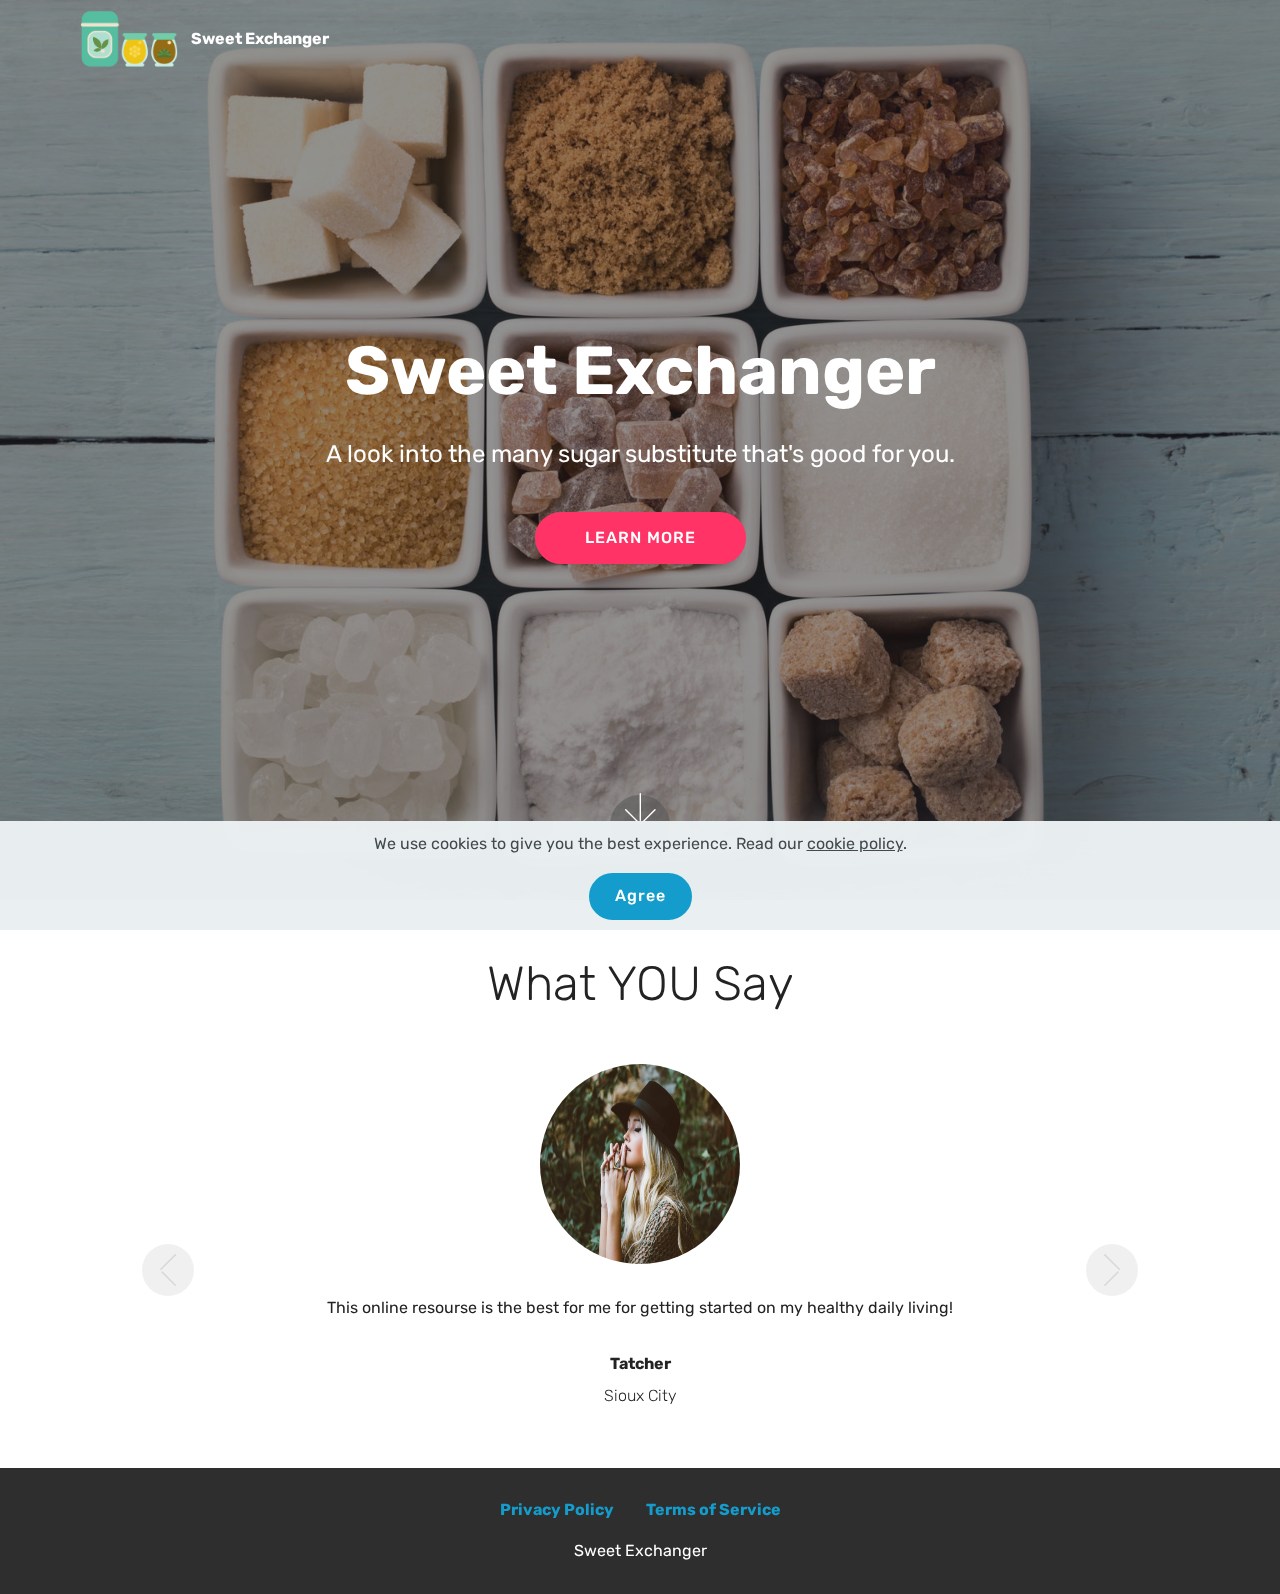
<file: index.html>
<!DOCTYPE html>
<html  >
<head>
  <!-- Site made with Mobirise Website Builder v4.12.4, https://mobirise.com -->
  <meta charset="UTF-8">
  <meta http-equiv="X-UA-Compatible" content="IE=edge">
  <meta name="generator" content="Mobirise v4.12.4, mobirise.com">
  <meta name="twitter:card" content="summary_large_image"/>
  <meta name="twitter:image:src" content="assets/images/index-meta.jpg">
  <meta property="og:image" content="assets/images/index-meta.jpg">
  <meta name="twitter:title" content="Sweet Exchanger">
  <meta name="viewport" content="width=device-width, initial-scale=1, minimum-scale=1">
  <link rel="shortcut icon" href="assets/images/mbr.png" type="image/x-icon">
  <meta name="description" content="A look into the many sugar substitute that's good for you.">
  
  
  <title>Sweet Exchanger</title>
  <link rel="stylesheet" href="assets/web/assets/mobirise-icons/mobirise-icons.css">
  <link rel="stylesheet" href="assets/bootstrap/css/bootstrap.min.css">
  <link rel="stylesheet" href="assets/bootstrap/css/bootstrap-grid.min.css">
  <link rel="stylesheet" href="assets/bootstrap/css/bootstrap-reboot.min.css">
  <link rel="stylesheet" href="assets/web/assets/gdpr-plugin/gdpr-styles.css">
  <link rel="stylesheet" href="assets/tether/tether.min.css">
  <link rel="stylesheet" href="assets/socicon/css/styles.css">
  <link rel="stylesheet" href="assets/dropdown/css/style.css">
  <link rel="stylesheet" href="assets/theme/css/style.css">
  <link rel="preload" as="style" href="assets/mobirise/css/mbr-additional.css"><link rel="stylesheet" href="assets/mobirise/css/mbr-additional.css" type="text/css">
  
  
  
</head>
<body>
  <section class="menu cid-s7zmcyveAb" once="menu" id="menu1-0">

    

    <nav class="navbar navbar-expand beta-menu navbar-dropdown align-items-center navbar-fixed-top navbar-toggleable-sm bg-color transparent">
        <button class="navbar-toggler navbar-toggler-right" type="button" data-toggle="collapse" data-target="#navbarSupportedContent" aria-controls="navbarSupportedContent" aria-expanded="false" aria-label="Toggle navigation">
            <div class="hamburger">
                <span></span>
                <span></span>
                <span></span>
                <span></span>
            </div>
        </button>
        <div class="menu-logo">
            <div class="navbar-brand">
                <span class="navbar-logo">
                    <a href="index.html">
                         <img src="assets/images/mbr.png" alt="Mobirise" title="" style="height: 3.8rem;">
                    </a>
                </span>
                <span class="navbar-caption-wrap"><a class="navbar-caption text-white display-4" href="index.html">Sweet Exchanger<br></a></span>
            </div>
        </div>
        <div class="collapse navbar-collapse" id="navbarSupportedContent">
            
            
        </div>
    </nav>
</section>

<section class="engine"><a href="https://mobirise.info/f">simple website creator</a></section><section class="cid-s7zmdQbKcG mbr-fullscreen mbr-parallax-background" id="header2-1">

    

    <div class="mbr-overlay" style="opacity: 0.5; background-color: rgb(35, 35, 35);"></div>

    <div class="container align-center">
        <div class="row justify-content-md-center">
            <div class="mbr-white col-md-10">
                <h1 class="mbr-section-title mbr-bold pb-3 mbr-fonts-style display-1">Sweet Exchanger</h1>
                
                <p class="mbr-text pb-3 mbr-fonts-style display-5">A look into the many sugar substitute that's good for you.</p>
                <div class="mbr-section-btn"><a class="btn btn-md btn-secondary display-4" href="product.html">LEARN MORE</a></div>
            </div>
        </div>
    </div>
    <div class="mbr-arrow hidden-sm-down" aria-hidden="true">
        <a href="#next">
            <i class="mbri-down mbr-iconfont"></i>
        </a>
    </div>
</section>

<section class="carousel slide testimonials-slider cid-s7znT4H8fy" data-interval="false" id="testimonials-slider1-5">
    
    

    

    <div class="container text-center">
        <h2 class="pb-5 mbr-fonts-style display-2">
            What YOU Say</h2>

        <div class="carousel slide" role="listbox" data-pause="true" data-keyboard="false" data-ride="carousel" data-interval="5000">
            <div class="carousel-inner">
                
                
            <div class="carousel-item">
                    <div class="user col-md-8">
                        <div class="user_image">
                            <img src="assets/images/mbr.jpg" alt="" title="">
                        </div>
                        <div class="user_text pb-3">
                            <p class="mbr-fonts-style display-7">
                                This online resourse is the best for me for getting started on my healthy daily living!</p>
                        </div>
                        <div class="user_name mbr-bold pb-2 mbr-fonts-style display-7">Tatcher</div>
                        <div class="user_desk mbr-light mbr-fonts-style display-7">Sioux City</div>
                    </div>
                </div><div class="carousel-item">
                    <div class="user col-md-8">
                        <div class="user_image">
                            <img src="assets/images/mbr-1.jpg" alt="" title="">
                        </div>
                        <div class="user_text pb-3">
                            <p class="mbr-fonts-style display-7">
                                Being in a sweet addiction is easy to sort out when you have the right information.</p>
                        </div>
                        <div class="user_name mbr-bold pb-2 mbr-fonts-style display-7">
                            Monty</div>
                        <div class="user_desk mbr-light mbr-fonts-style display-7">
                            IL</div>
                    </div>
                </div></div>

            <div class="carousel-controls">
                <a class="carousel-control-prev" role="button" data-slide="prev">
                  <span aria-hidden="true" class="mbri-arrow-prev mbr-iconfont"></span>
                  <span class="sr-only">Previous</span>
                </a>
                
                <a class="carousel-control-next" role="button" data-slide="next">
                  <span aria-hidden="true" class="mbri-arrow-next mbr-iconfont"></span>
                  <span class="sr-only">Next</span>
                </a>
            </div>
        </div>
    </div>
</section>

<section once="footers" class="cid-s7zmz4a31J" id="footer7-4">

    

    

    <div class="container">
        <div class="media-container-row align-center mbr-white">
            <div class="row row-links">
                <ul class="foot-menu">
                    
                    
                    
                    
                    
                <li class="foot-menu-item mbr-fonts-style display-7"><a href="privacy.html"><strong>Privacy Policy</strong></a></li><li class="foot-menu-item mbr-fonts-style display-7"><a href="terms.html"><strong>Terms of Service</strong></a></li></ul>
            </div>
            
            <div class="row row-copirayt">
                <p class="mbr-text mb-0 mbr-fonts-style mbr-white align-center display-7">Sweet Exchanger</p>
            </div>
        </div>
    </div>
</section>


  <script src="assets/web/assets/jquery/jquery.min.js"></script>
  <script src="assets/popper/popper.min.js"></script>
  <script src="assets/bootstrap/js/bootstrap.min.js"></script>
  <script src="assets/tether/tether.min.js"></script>
  <script src="assets/web/assets/cookies-alert-plugin/cookies-alert-core.js"></script>
  <script src="assets/web/assets/cookies-alert-plugin/cookies-alert-script.js"></script>
  <script src="assets/dropdown/js/nav-dropdown.js"></script>
  <script src="assets/dropdown/js/navbar-dropdown.js"></script>
  <script src="assets/touchswipe/jquery.touch-swipe.min.js"></script>
  <script src="assets/parallax/jarallax.min.js"></script>
  <script src="assets/bootstrapcarouselswipe/bootstrap-carousel-swipe.js"></script>
  <script src="assets/mbr-testimonials-slider/mbr-testimonials-slider.js"></script>
  <script src="assets/smoothscroll/smooth-scroll.js"></script>
  <script src="assets/theme/js/script.js"></script>
  
  
<input name="cookieData" type="hidden" data-cookie-customDialogSelector='null' data-cookie-colorText='#424a4d' data-cookie-colorBg='rgba(234, 239, 241, 0.99)' data-cookie-textButton='Agree' data-cookie-colorButton='' data-cookie-colorLink='#424a4d' data-cookie-underlineLink='true' data-cookie-text="We use cookies to give you the best experience. Read our <a href='privacy.html'>cookie policy</a>.">
  </body>
</html>
</file>
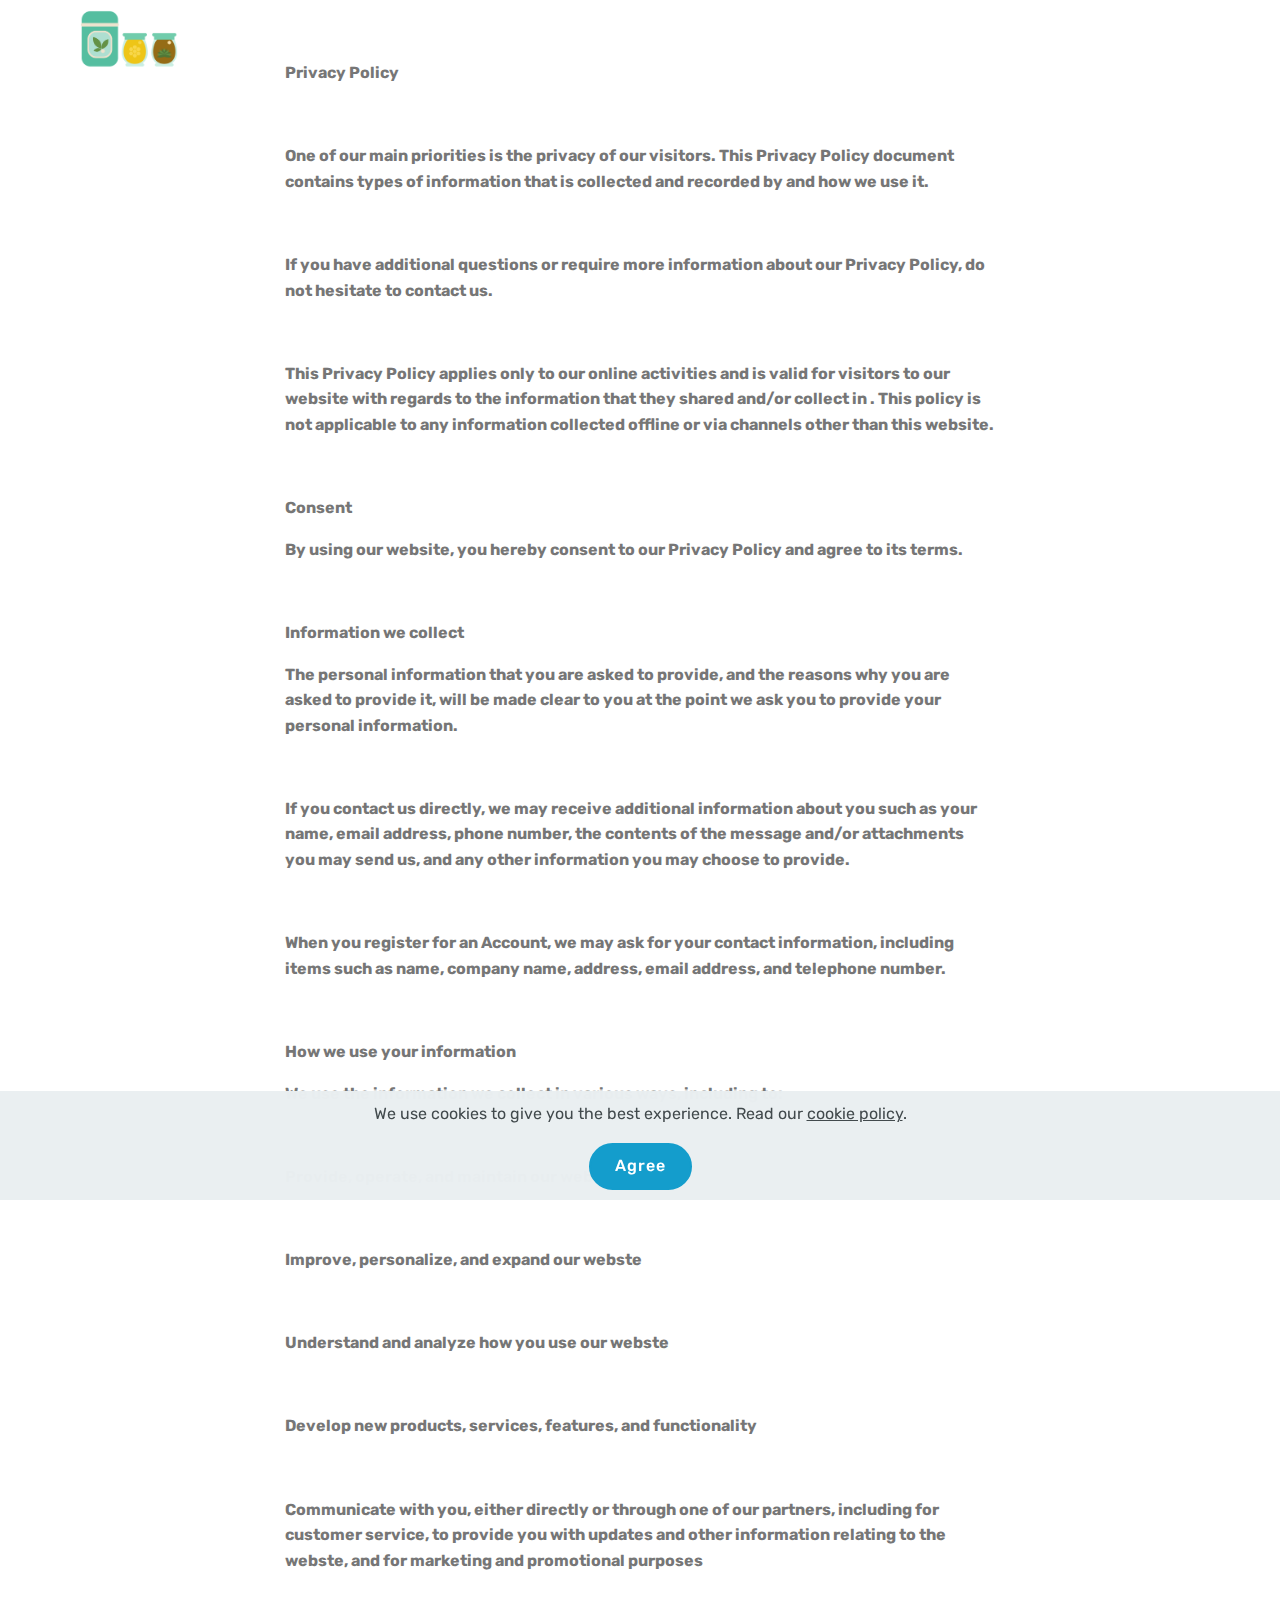
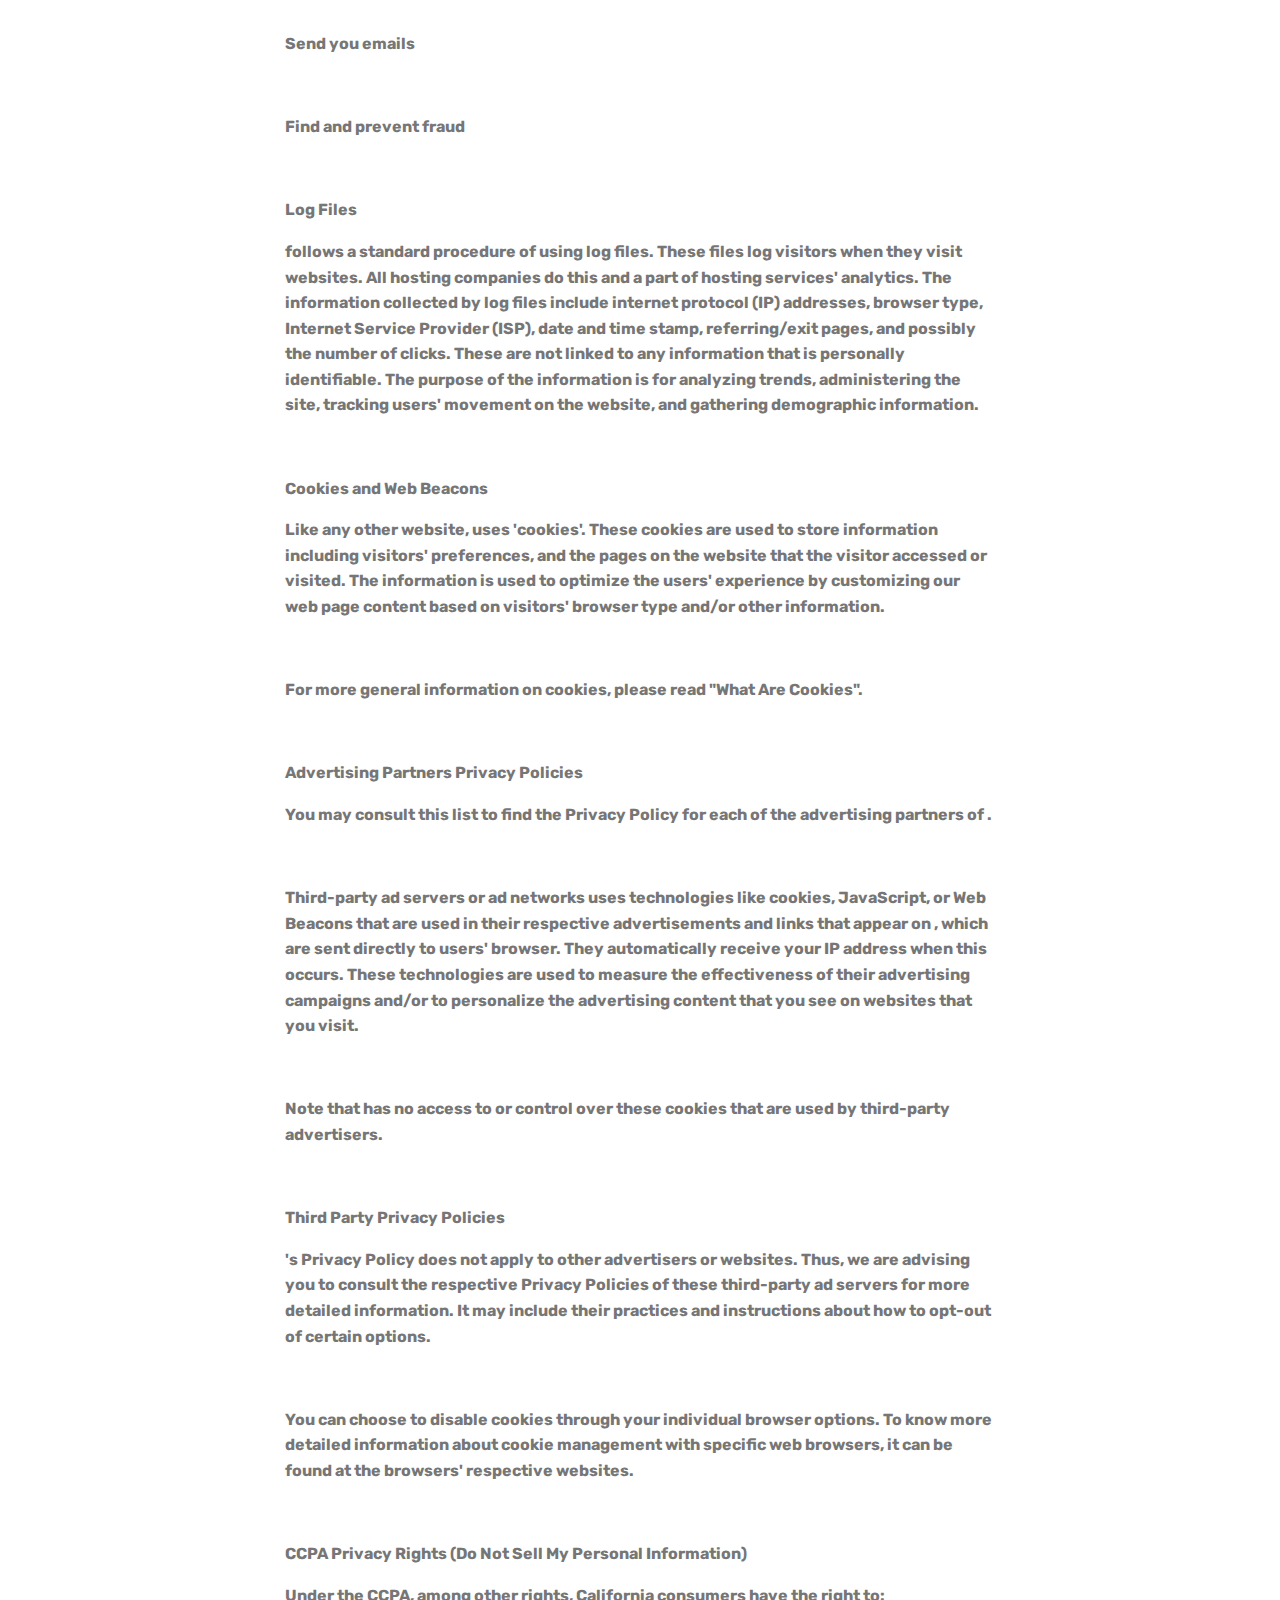
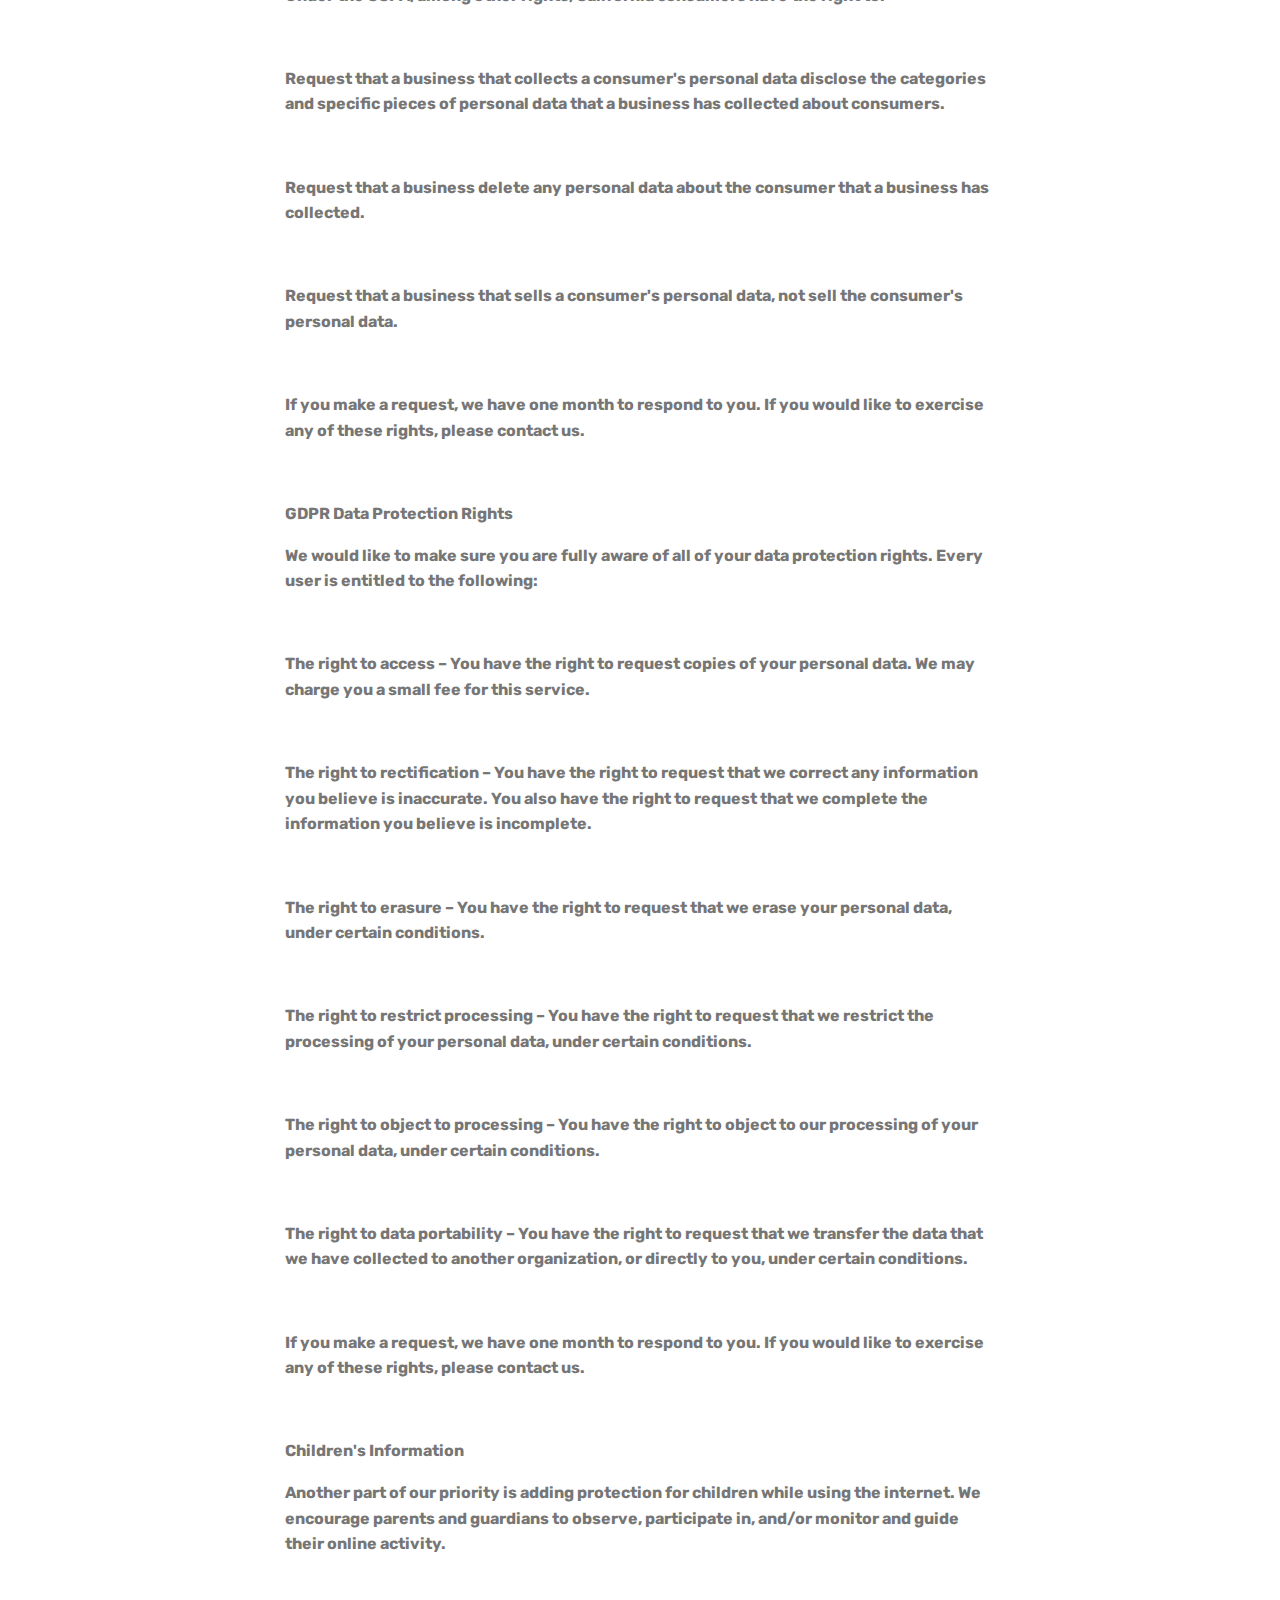
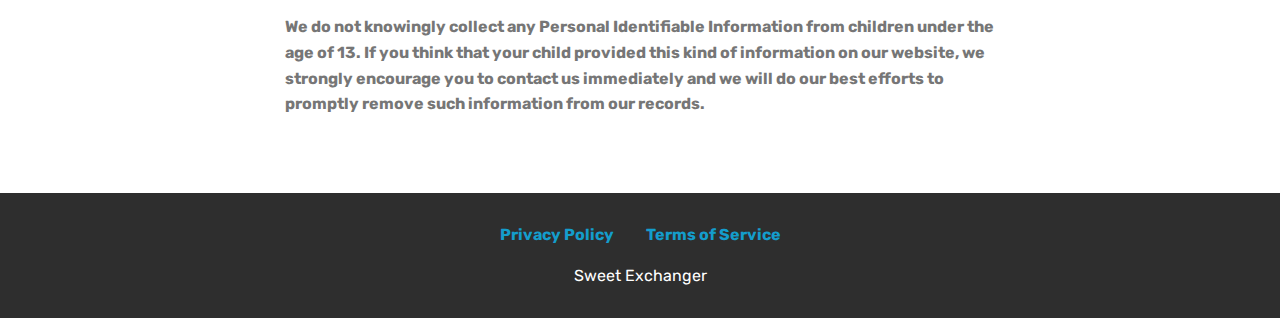
<file: privacy.html>
<!DOCTYPE html>
<html  >
<head>
  <!-- Site made with Mobirise Website Builder v4.12.4, https://mobirise.com -->
  <meta charset="UTF-8">
  <meta http-equiv="X-UA-Compatible" content="IE=edge">
  <meta name="generator" content="Mobirise v4.12.4, mobirise.com">
  <meta name="viewport" content="width=device-width, initial-scale=1, minimum-scale=1">
  <link rel="shortcut icon" href="assets/images/mbr.png" type="image/x-icon">
  <meta name="description" content="Privacy Policy">
  
  
  <title>Privacy Policy</title>
  <link rel="stylesheet" href="assets/web/assets/mobirise-icons/mobirise-icons.css">
  <link rel="stylesheet" href="assets/bootstrap/css/bootstrap.min.css">
  <link rel="stylesheet" href="assets/bootstrap/css/bootstrap-grid.min.css">
  <link rel="stylesheet" href="assets/bootstrap/css/bootstrap-reboot.min.css">
  <link rel="stylesheet" href="assets/web/assets/gdpr-plugin/gdpr-styles.css">
  <link rel="stylesheet" href="assets/tether/tether.min.css">
  <link rel="stylesheet" href="assets/dropdown/css/style.css">
  <link rel="stylesheet" href="assets/socicon/css/styles.css">
  <link rel="stylesheet" href="assets/theme/css/style.css">
  <link rel="preload" as="style" href="assets/mobirise/css/mbr-additional.css"><link rel="stylesheet" href="assets/mobirise/css/mbr-additional.css" type="text/css">
  
  
  
</head>
<body>
  <section class="menu cid-s7zmcyveAb" once="menu" id="menu1-9">

    

    <nav class="navbar navbar-expand beta-menu navbar-dropdown align-items-center navbar-fixed-top navbar-toggleable-sm bg-color transparent">
        <button class="navbar-toggler navbar-toggler-right" type="button" data-toggle="collapse" data-target="#navbarSupportedContent" aria-controls="navbarSupportedContent" aria-expanded="false" aria-label="Toggle navigation">
            <div class="hamburger">
                <span></span>
                <span></span>
                <span></span>
                <span></span>
            </div>
        </button>
        <div class="menu-logo">
            <div class="navbar-brand">
                <span class="navbar-logo">
                    <a href="index.html">
                         <img src="assets/images/mbr.png" alt="Mobirise" title="" style="height: 3.8rem;">
                    </a>
                </span>
                <span class="navbar-caption-wrap"><a class="navbar-caption text-white display-4" href="index.html">Sweet Exchanger<br></a></span>
            </div>
        </div>
        <div class="collapse navbar-collapse" id="navbarSupportedContent">
            
            
        </div>
    </nav>
</section>

<section class="engine"><a href="https://mobirise.info/n">free simple site templates</a></section><section class="mbr-section article content1 cid-s7zB1Cpjkm" id="content1-e">
    
     

    <div class="container">
        <div class="media-container-row">
            <div class="mbr-text col-12 mbr-fonts-style display-7 col-md-8"><p><strong>Privacy Policy</strong></p><p><strong><br></strong></p><p><strong>One of our main priorities is the privacy of our visitors. This Privacy Policy document contains types of information that is collected and recorded by and how we use it.</strong></p><p><strong><br></strong></p><p><strong>If you have additional questions or require more information about our Privacy Policy, do not hesitate to contact us.</strong></p><p><strong><br></strong></p><p><strong>This Privacy Policy applies only to our online activities and is valid for visitors to our website with regards to the information that they shared and/or collect in . This policy is not applicable to any information collected offline or via channels other than this website.</strong></p><p><strong><br></strong></p><p><strong>Consent</strong></p><p><strong>By using our website, you hereby consent to our Privacy Policy and agree to its terms.</strong></p><p><strong><br></strong></p><p><strong>Information we collect</strong></p><p><strong>The personal information that you are asked to provide, and the reasons why you are asked to provide it, will be made clear to you at the point we ask you to provide your personal information.</strong></p><p><strong><br></strong></p><p><strong>If you contact us directly, we may receive additional information about you such as your name, email address, phone number, the contents of the message and/or attachments you may send us, and any other information you may choose to provide.</strong></p><p><strong><br></strong></p><p><strong>When you register for an Account, we may ask for your contact information, including items such as name, company name, address, email address, and telephone number.</strong></p><p><strong><br></strong></p><p><strong>How we use your information</strong></p><p><strong>We use the information we collect in various ways, including to:</strong></p><p><strong><br></strong></p><p><strong>Provide, operate, and maintain our webste</strong></p><p><strong><br></strong></p><p><strong>Improve, personalize, and expand our webste</strong></p><p><strong><br></strong></p><p><strong>Understand and analyze how you use our webste</strong></p><p><strong><br></strong></p><p><strong>Develop new products, services, features, and functionality</strong></p><p><strong><br></strong></p><p><strong>Communicate with you, either directly or through one of our partners, including for customer service, to provide you with updates and other information relating to the webste, and for marketing and promotional purposes</strong></p><p><strong><br></strong></p><p><strong>Send you emails</strong></p><p><strong><br></strong></p><p><strong>Find and prevent fraud</strong></p><p><strong><br></strong></p><p><strong>Log Files</strong></p><p><strong>follows a standard procedure of using log files. These files log visitors when they visit websites. All hosting companies do this and a part of hosting services' analytics. The information collected by log files include internet protocol (IP) addresses, browser type, Internet Service Provider (ISP), date and time stamp, referring/exit pages, and possibly the number of clicks. These are not linked to any information that is personally identifiable. The purpose of the information is for analyzing trends, administering the site, tracking users' movement on the website, and gathering demographic information.&nbsp;</strong></p><p><strong><br></strong></p><p><strong>Cookies and Web Beacons</strong></p><p><strong>Like any other website, uses 'cookies'. These cookies are used to store information including visitors' preferences, and the pages on the website that the visitor accessed or visited. The information is used to optimize the users' experience by customizing our web page content based on visitors' browser type and/or other information.</strong></p><p><strong><br></strong></p><p><strong>For more general information on cookies, please read "What Are Cookies".</strong></p><p><strong><br></strong></p><p><strong>Advertising Partners Privacy Policies</strong></p><p><strong>You may consult this list to find the Privacy Policy for each of the advertising partners of .</strong></p><p><strong><br></strong></p><p><strong>Third-party ad servers or ad networks uses technologies like cookies, JavaScript, or Web Beacons that are used in their respective advertisements and links that appear on , which are sent directly to users' browser. They automatically receive your IP address when this occurs. These technologies are used to measure the effectiveness of their advertising campaigns and/or to personalize the advertising content that you see on websites that you visit.</strong></p><p><strong><br></strong></p><p><strong>Note that has no access to or control over these cookies that are used by third-party advertisers.</strong></p><p><strong><br></strong></p><p><strong>Third Party Privacy Policies</strong></p><p><strong>'s Privacy Policy does not apply to other advertisers or websites. Thus, we are advising you to consult the respective Privacy Policies of these third-party ad servers for more detailed information. It may include their practices and instructions about how to opt-out of certain options.&nbsp;</strong></p><p><strong><br></strong></p><p><strong>You can choose to disable cookies through your individual browser options. To know more detailed information about cookie management with specific web browsers, it can be found at the browsers' respective websites.</strong></p><p><strong><br></strong></p><p><strong>CCPA Privacy Rights (Do Not Sell My Personal Information)</strong></p><p><strong>Under the CCPA, among other rights, California consumers have the right to:</strong></p><p><strong><br></strong></p><p><strong>Request that a business that collects a consumer's personal data disclose the categories and specific pieces of personal data that a business has collected about consumers.</strong></p><p><strong><br></strong></p><p><strong>Request that a business delete any personal data about the consumer that a business has collected.</strong></p><p><strong><br></strong></p><p><strong>Request that a business that sells a consumer's personal data, not sell the consumer's personal data.</strong></p><p><strong><br></strong></p><p><strong>If you make a request, we have one month to respond to you. If you would like to exercise any of these rights, please contact us.</strong></p><p><strong><br></strong></p><p><strong>GDPR Data Protection Rights</strong></p><p><strong>We would like to make sure you are fully aware of all of your data protection rights. Every user is entitled to the following:</strong></p><p><strong><br></strong></p><p><strong>The right to access – You have the right to request copies of your personal data. We may charge you a small fee for this service.</strong></p><p><strong><br></strong></p><p><strong>The right to rectification – You have the right to request that we correct any information you believe is inaccurate. You also have the right to request that we complete the information you believe is incomplete.</strong></p><p><strong><br></strong></p><p><strong>The right to erasure – You have the right to request that we erase your personal data, under certain conditions.</strong></p><p><strong><br></strong></p><p><strong>The right to restrict processing – You have the right to request that we restrict the processing of your personal data, under certain conditions.</strong></p><p><strong><br></strong></p><p><strong>The right to object to processing – You have the right to object to our processing of your personal data, under certain conditions.</strong></p><p><strong><br></strong></p><p><strong>The right to data portability – You have the right to request that we transfer the data that we have collected to another organization, or directly to you, under certain conditions.</strong></p><p><strong><br></strong></p><p><strong>If you make a request, we have one month to respond to you. If you would like to exercise any of these rights, please contact us.</strong></p><p><strong><br></strong></p><p><strong>Children's Information</strong></p><p><strong>Another part of our priority is adding protection for children while using the internet. We encourage parents and guardians to observe, participate in, and/or monitor and guide their online activity.</strong></p><p><strong><br></strong></p><p><strong>We do not knowingly collect any Personal Identifiable Information from children under the age of 13. If you think that your child provided this kind of information on our website, we strongly encourage you to contact us immediately and we will do our best efforts to promptly remove such information from our records.</strong></p></div>
        </div>
    </div>
</section>

<section once="footers" class="cid-s7zmz4a31J" id="footer7-a">

    

    

    <div class="container">
        <div class="media-container-row align-center mbr-white">
            <div class="row row-links">
                <ul class="foot-menu">
                    
                    
                    
                    
                    
                <li class="foot-menu-item mbr-fonts-style display-7"><a href="privacy.html"><strong>Privacy Policy</strong></a></li><li class="foot-menu-item mbr-fonts-style display-7"><a href="terms.html"><strong>Terms of Service</strong></a></li></ul>
            </div>
            
            <div class="row row-copirayt">
                <p class="mbr-text mb-0 mbr-fonts-style mbr-white align-center display-7">Sweet Exchanger</p>
            </div>
        </div>
    </div>
</section>


  <script src="assets/web/assets/jquery/jquery.min.js"></script>
  <script src="assets/popper/popper.min.js"></script>
  <script src="assets/bootstrap/js/bootstrap.min.js"></script>
  <script src="assets/tether/tether.min.js"></script>
  <script src="assets/web/assets/cookies-alert-plugin/cookies-alert-core.js"></script>
  <script src="assets/web/assets/cookies-alert-plugin/cookies-alert-script.js"></script>
  <script src="assets/smoothscroll/smooth-scroll.js"></script>
  <script src="assets/dropdown/js/nav-dropdown.js"></script>
  <script src="assets/dropdown/js/navbar-dropdown.js"></script>
  <script src="assets/touchswipe/jquery.touch-swipe.min.js"></script>
  <script src="assets/theme/js/script.js"></script>
  
  
<input name="cookieData" type="hidden" data-cookie-customDialogSelector='null' data-cookie-colorText='#424a4d' data-cookie-colorBg='rgba(234, 239, 241, 0.99)' data-cookie-textButton='Agree' data-cookie-colorButton='' data-cookie-colorLink='#424a4d' data-cookie-underlineLink='true' data-cookie-text="We use cookies to give you the best experience. Read our <a href='privacy.html'>cookie policy</a>.">
  </body>
</html>
</file>
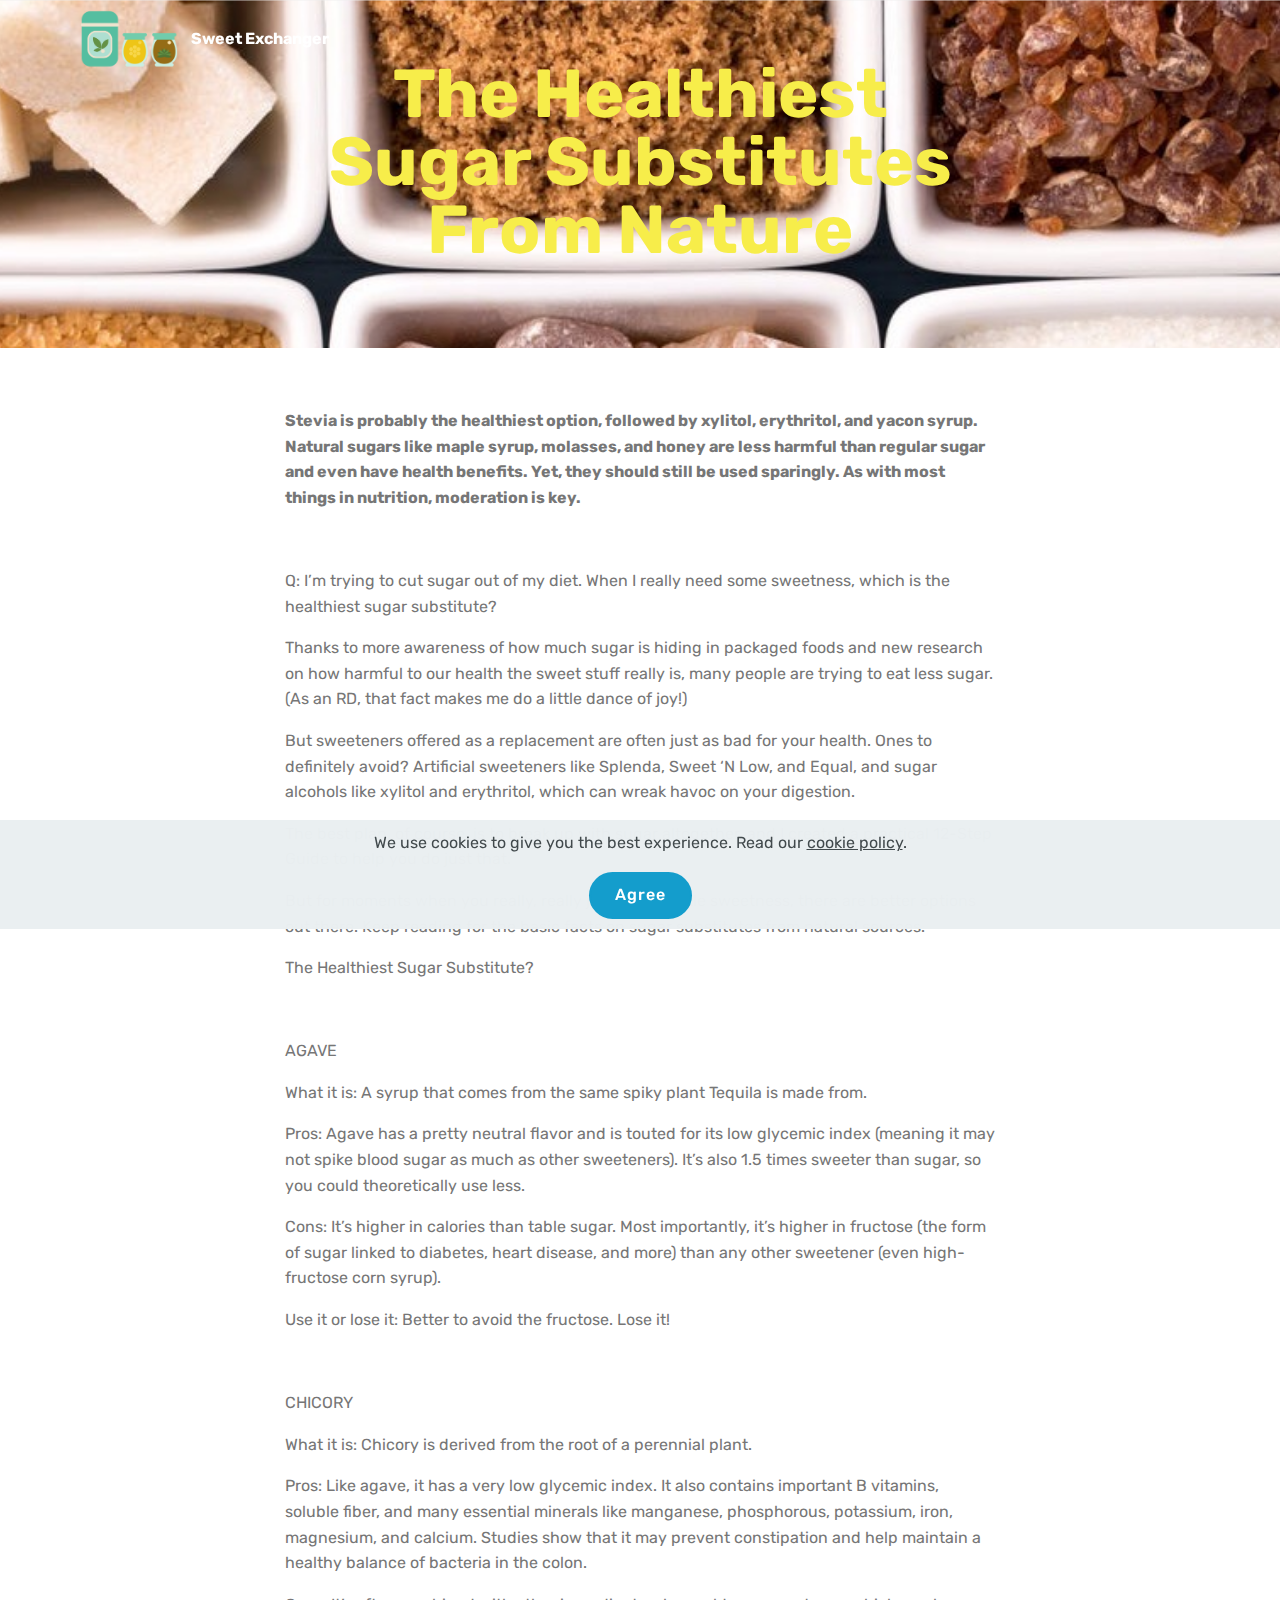
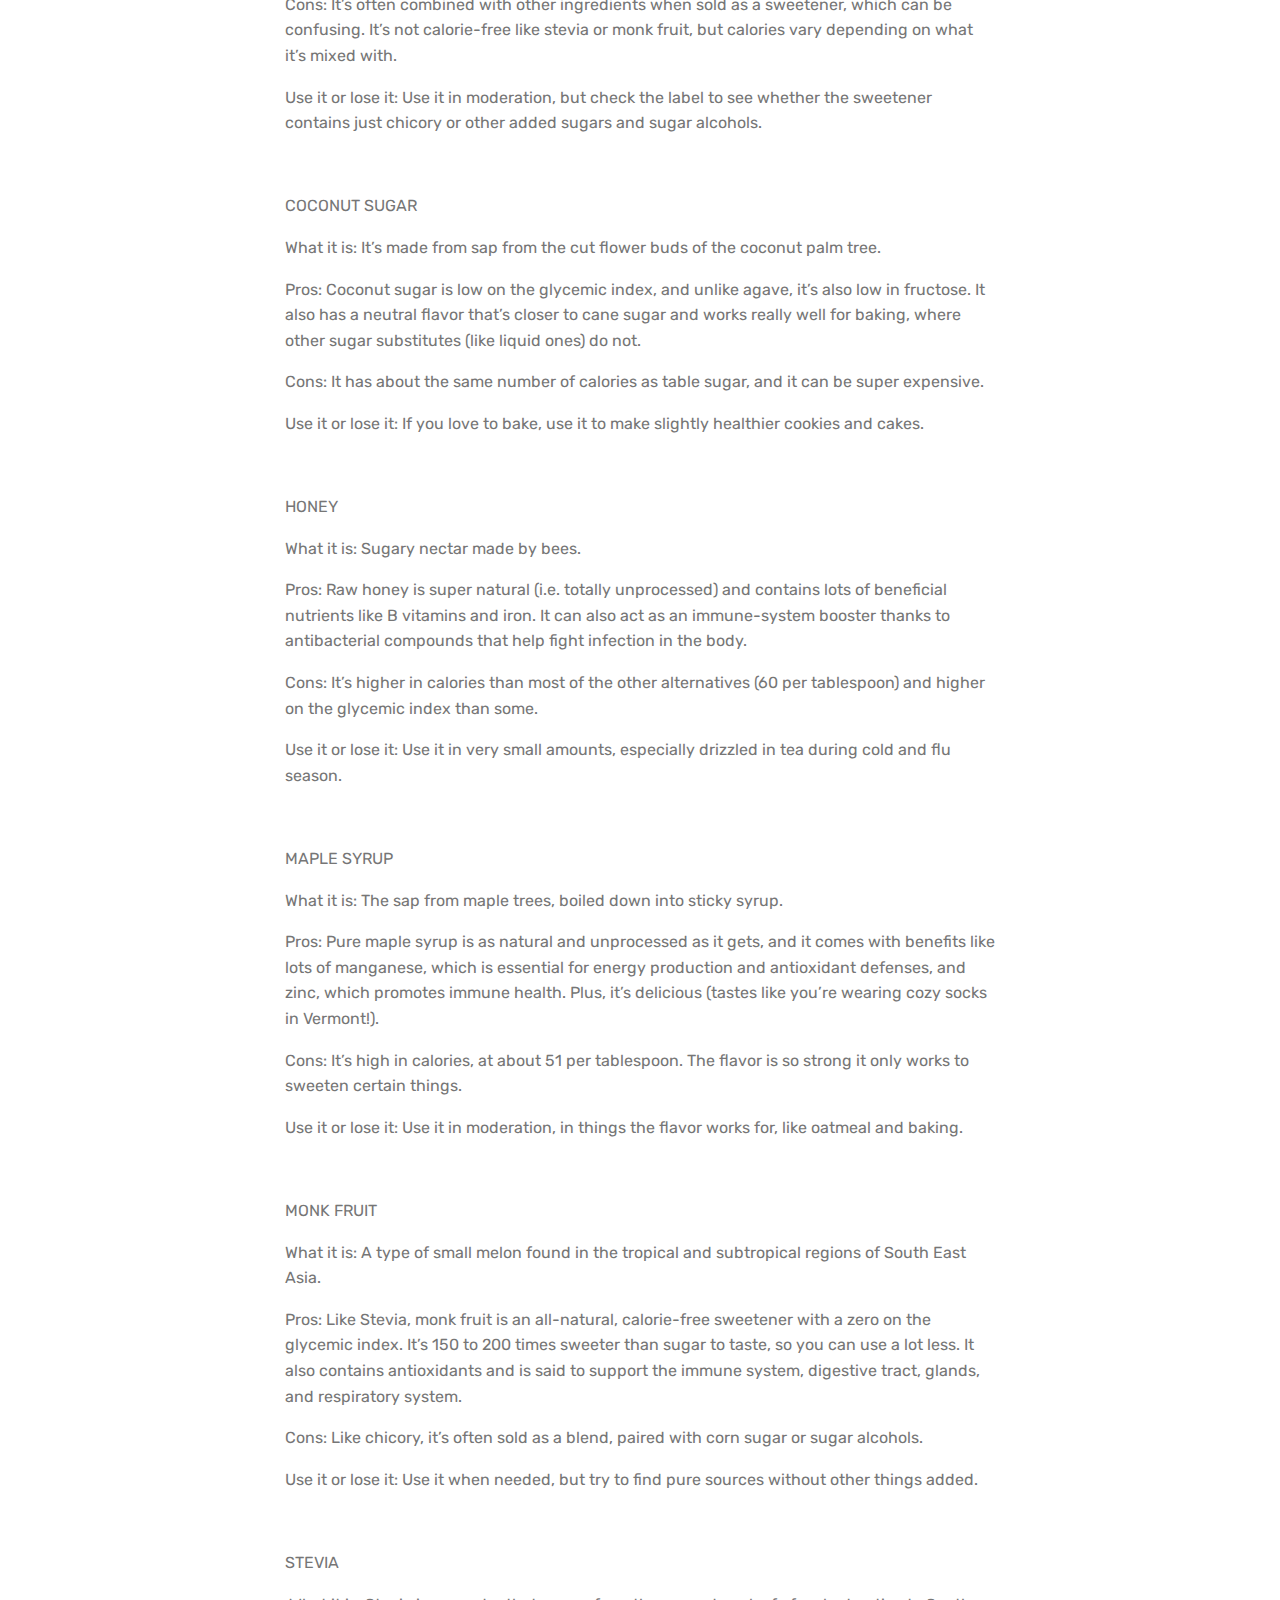
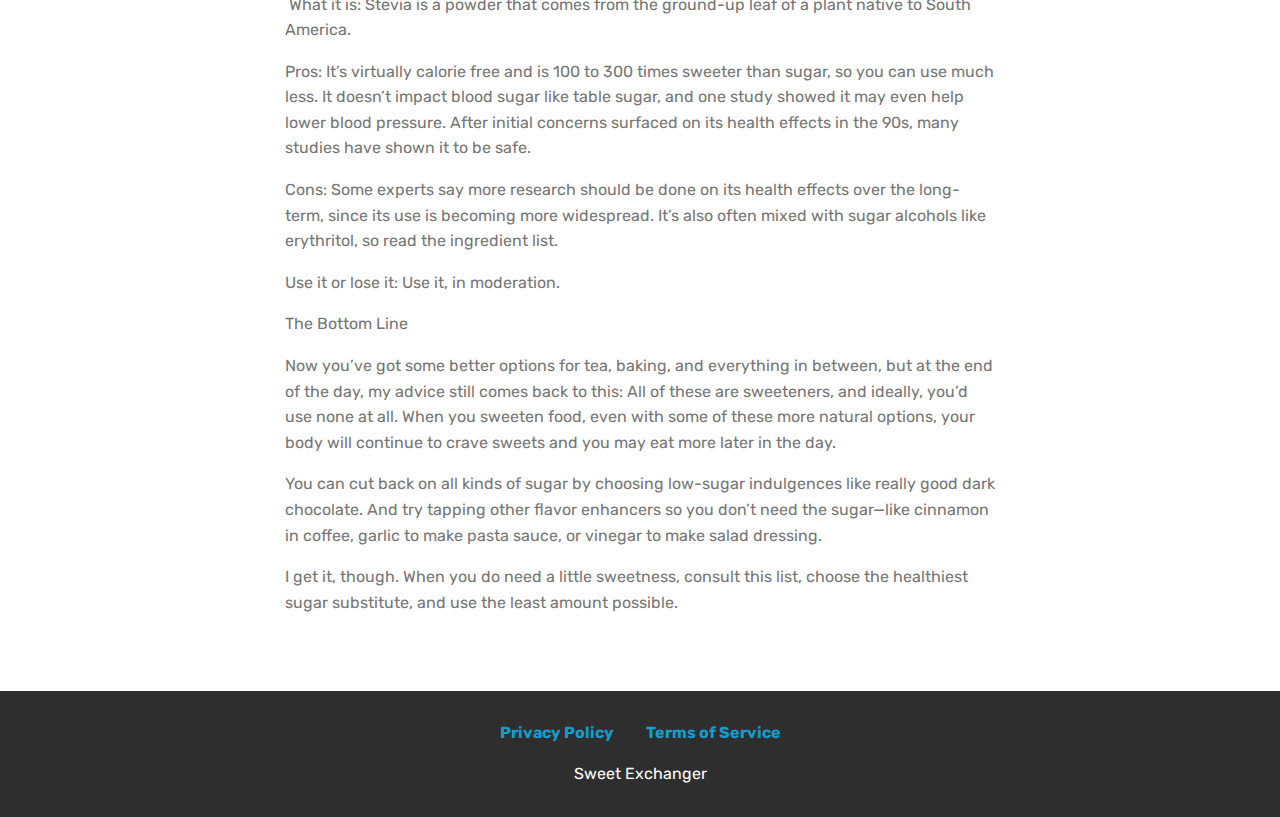
<file: product.html>
<!DOCTYPE html>
<html  >
<head>
  <!-- Site made with Mobirise Website Builder v4.12.4, https://mobirise.com -->
  <meta charset="UTF-8">
  <meta http-equiv="X-UA-Compatible" content="IE=edge">
  <meta name="generator" content="Mobirise v4.12.4, mobirise.com">
  <meta name="viewport" content="width=device-width, initial-scale=1, minimum-scale=1">
  <link rel="shortcut icon" href="assets/images/mbr.png" type="image/x-icon">
  <meta name="description" content="Good Sugar Substitutes">
  
  
  <title>Benefits</title>
  <link rel="stylesheet" href="assets/web/assets/mobirise-icons/mobirise-icons.css">
  <link rel="stylesheet" href="assets/bootstrap/css/bootstrap.min.css">
  <link rel="stylesheet" href="assets/bootstrap/css/bootstrap-grid.min.css">
  <link rel="stylesheet" href="assets/bootstrap/css/bootstrap-reboot.min.css">
  <link rel="stylesheet" href="assets/web/assets/gdpr-plugin/gdpr-styles.css">
  <link rel="stylesheet" href="assets/tether/tether.min.css">
  <link rel="stylesheet" href="assets/dropdown/css/style.css">
  <link rel="stylesheet" href="assets/socicon/css/styles.css">
  <link rel="stylesheet" href="assets/theme/css/style.css">
  <link rel="preload" as="style" href="assets/mobirise/css/mbr-additional.css"><link rel="stylesheet" href="assets/mobirise/css/mbr-additional.css" type="text/css">
  
  
  
</head>
<body>
  <section class="menu cid-s7zmcyveAb" once="menu" id="menu1-j">

    

    <nav class="navbar navbar-expand beta-menu navbar-dropdown align-items-center navbar-fixed-top navbar-toggleable-sm bg-color transparent">
        <button class="navbar-toggler navbar-toggler-right" type="button" data-toggle="collapse" data-target="#navbarSupportedContent" aria-controls="navbarSupportedContent" aria-expanded="false" aria-label="Toggle navigation">
            <div class="hamburger">
                <span></span>
                <span></span>
                <span></span>
                <span></span>
            </div>
        </button>
        <div class="menu-logo">
            <div class="navbar-brand">
                <span class="navbar-logo">
                    <a href="index.html">
                         <img src="assets/images/mbr.png" alt="Mobirise" title="" style="height: 3.8rem;">
                    </a>
                </span>
                <span class="navbar-caption-wrap"><a class="navbar-caption text-white display-4" href="index.html">Sweet Exchanger<br></a></span>
            </div>
        </div>
        <div class="collapse navbar-collapse" id="navbarSupportedContent">
            
            
        </div>
    </nav>
</section>

<section class="engine"><a href="https://mobirise.info/q">responsive website templates</a></section><section class="mbr-section content5 cid-s7Ey7Zz8uc mbr-parallax-background" id="content5-l">

    

    

    <div class="container">
        <div class="media-container-row">
            <div class="title col-12 col-md-8">
                <h2 class="align-center mbr-bold mbr-white pb-3 mbr-fonts-style display-1">The Healthiest Sugar Substitutes From Nature</h2>
                
                
                
            </div>
        </div>
    </div>
</section>

<section class="mbr-section article content1 cid-s7EyluFpWb" id="content1-m">
    
     

    <div class="container">
        <div class="media-container-row">
            <div class="mbr-text col-12 mbr-fonts-style display-7 col-md-8"><p><strong>Stevia is probably the healthiest option, followed by xylitol, erythritol, and yacon syrup. Natural sugars like maple syrup, molasses, and honey are less harmful than regular sugar and even have health benefits. Yet, they should still be used sparingly. As with most things in nutrition, moderation is key.</strong></p><p><br></p><p>Q: I’m trying to cut sugar out of my diet. When I really need some sweetness, which is the healthiest sugar substitute?
</p><p>Thanks to more awareness of how much sugar is hiding in packaged foods and new research on how harmful to our health the sweet stuff really is, many people are trying to eat less sugar. (As an RD, that fact makes me do a little dance of joy!)
</p><p>
<span style="font-size: 1rem;">But sweeteners offered as a replacement are often just as bad for your health. Ones to definitely avoid? Artificial sweeteners like Splenda, Sweet ‘N Low, and Equal, and sugar alcohols like xylitol and erythritol, which can wreak havoc on your digestion.&nbsp;</span></p><p>
<span style="font-size: 1rem;">The best plan, of course, is to break up with sugar altogether, and I created a practical 12-Step Guide to help you do just that.&nbsp;</span></p><p>
<span style="font-size: 1rem;">But for moments when you really, really just need a little sweetness, there are better options out there. Keep reading for the basic facts on sugar substitutes from natural sources.&nbsp;</span></p><p>
</p><p>The Healthiest Sugar Substitute?
</p><p><br></p><p>AGAVE
</p><p>
<span style="font-size: 1rem;">What it is: A syrup that comes from the same spiky plant Tequila is made from.&nbsp;</span></p><p>Pros: Agave has a pretty neutral flavor and is touted for its low glycemic index (meaning it may not spike blood sugar as much as other sweeteners). It’s also 1.5 times sweeter than sugar, so you could theoretically use less.
</p><p>Cons: It’s higher in calories than table sugar. Most importantly, it’s higher in fructose (the form of sugar linked to diabetes, heart disease, and more) than any other sweetener (even high-fructose corn syrup).
</p><p>Use it or lose it: Better to avoid the fructose. Lose it!
</p><p>
</p><p>
</p><p><br></p><p>CHICORY
</p><p>
<span style="font-size: 1rem;">What it is: Chicory is derived from the root of a perennial plant.&nbsp;</span></p><p>Pros: Like agave, it has a very low glycemic index. It also contains important B vitamins, soluble fiber, and many essential minerals like manganese, phosphorous, potassium, iron, magnesium, and calcium. Studies show that it may prevent constipation and help maintain a healthy balance of bacteria in the colon.
</p><p>Cons: It’s often combined with other ingredients when sold as a sweetener, which can be confusing. It’s not calorie-free like stevia or monk fruit, but calories vary depending on what it’s mixed with.
</p><p>Use it or lose it: Use it in moderation, but check the label to see whether the sweetener contains just chicory or other added sugars and sugar alcohols.
</p><p>
</p><p><br></p><p><span style="font-size: 1rem;"></span></p><p>COCONUT SUGAR
</p><p>
<span style="font-size: 1rem;">What it is: It’s made from sap from the cut flower buds of the coconut palm tree.&nbsp;</span></p><p>Pros: Coconut sugar is low on the glycemic index, and unlike agave, it’s also low in fructose. It also has a neutral flavor that’s closer to cane sugar and works really well for baking, where other sugar substitutes (like liquid ones) do not.
</p><p>Cons: It has about the same number of calories as table sugar, and it can be super expensive.
</p><p>Use it or lose it: If you love to bake, use it to make slightly healthier cookies and cakes.
</p><p>
</p><p>
</p><p><br></p><p>HONEY
</p><p>
<span style="font-size: 1rem;">What it is: Sugary nectar made by bees.&nbsp;</span></p><p>Pros: Raw honey is super natural (i.e. totally unprocessed) and contains lots of beneficial nutrients like B vitamins and iron. It can also act as an immune-system booster thanks to antibacterial compounds that help fight infection in the body.
</p><p>Cons: It’s higher in calories than most of the other alternatives (60 per tablespoon) and higher on the glycemic index than some.
</p><p>Use it or lose it: Use it in very small amounts, especially drizzled in tea during cold and flu season.
</p><p>
</p><p>
</p><p><br></p><p>MAPLE SYRUP
</p><p>
<span style="font-size: 1rem;">What it is: The sap from maple trees, boiled down into sticky syrup.&nbsp;</span></p><p>Pros: Pure maple syrup is as natural and unprocessed as it gets, and it comes with benefits like lots of manganese, which is essential for energy production and antioxidant defenses, and zinc, which promotes immune health. Plus, it’s delicious (tastes like you’re wearing cozy socks in Vermont!).
</p><p>Cons: It’s high in calories, at about 51 per tablespoon. The flavor is so strong it only works to sweeten certain things.
</p><p>Use it or lose it: Use it in moderation, in things the flavor works for, like oatmeal and baking.
</p><p>
</p><p>
</p><p><br></p><p>MONK FRUIT
</p><p>
<span style="font-size: 1rem;">What it is: A type of small melon found in the tropical and subtropical regions of South East Asia.&nbsp;</span></p><p>Pros: Like Stevia, monk fruit is an all-natural, calorie-free sweetener with a zero on the glycemic index. It’s 150 to 200 times sweeter than sugar to taste, so you can use a lot less. It also contains antioxidants and is said to support the immune system, digestive tract, glands, and respiratory system.
</p><p>Cons: Like chicory, it’s often sold as a blend, paired with corn sugar or sugar alcohols.
</p><p>Use it or lose it: Use it when needed, but try to find pure sources without other things added.
</p><p>
</p><p>
</p><p><br></p><p>STEVIA
</p><p>
<span style="font-size: 1rem;">&nbsp;</span><span style="font-size: 1rem;">What it is: Stevia is a powder that comes from the ground-up leaf of a plant native to South America.&nbsp;</span></p><p>Pros: It’s virtually calorie free and is 100 to 300 times sweeter than sugar, so you can use much less. It doesn’t impact blood sugar like table sugar, and one study showed it may even help lower blood pressure. After initial concerns surfaced on its health effects in the 90s, many studies have shown it to be safe.
</p><p>Cons: Some experts say more research should be done on its health effects over the long-term, since its use is becoming more widespread. It’s also often mixed with sugar alcohols like erythritol, so read the ingredient list.
</p><p>Use it or lose it: Use it, in moderation.
</p><p>
</p><p>
</p><p>The Bottom Line
</p><p>
<span style="font-size: 1rem;">Now you’ve got some better options for tea, baking, and everything in between, but at the end of the day, my advice still comes back to this: All of these are sweeteners, and ideally, you’d use none at all. When you sweeten food, even with some of these more natural options, your body will continue to crave sweets and you may eat more later in the day.&nbsp;</span></p><p>
<span style="font-size: 1rem;">You can cut back on all kinds of sugar by choosing low-sugar indulgences like really good dark chocolate. And try tapping other flavor enhancers so you don’t need the sugar—like cinnamon in coffee, garlic to make pasta sauce, or vinegar to make salad dressing.&nbsp;</span></p><p>
<span style="font-size: 1rem;">I get it, though. When you do need a little sweetness, consult this list, choose the healthiest sugar substitute, and use the least amount possible.</span></p></div>
        </div>
    </div>
</section>

<section once="footers" class="cid-s7zmz4a31J" id="footer7-k">

    

    

    <div class="container">
        <div class="media-container-row align-center mbr-white">
            <div class="row row-links">
                <ul class="foot-menu">
                    
                    
                    
                    
                    
                <li class="foot-menu-item mbr-fonts-style display-7"><a href="privacy.html"><strong>Privacy Policy</strong></a></li><li class="foot-menu-item mbr-fonts-style display-7"><a href="terms.html"><strong>Terms of Service</strong></a></li></ul>
            </div>
            
            <div class="row row-copirayt">
                <p class="mbr-text mb-0 mbr-fonts-style mbr-white align-center display-7">Sweet Exchanger</p>
            </div>
        </div>
    </div>
</section>


  <script src="assets/web/assets/jquery/jquery.min.js"></script>
  <script src="assets/popper/popper.min.js"></script>
  <script src="assets/bootstrap/js/bootstrap.min.js"></script>
  <script src="assets/tether/tether.min.js"></script>
  <script src="assets/web/assets/cookies-alert-plugin/cookies-alert-core.js"></script>
  <script src="assets/web/assets/cookies-alert-plugin/cookies-alert-script.js"></script>
  <script src="assets/smoothscroll/smooth-scroll.js"></script>
  <script src="assets/dropdown/js/nav-dropdown.js"></script>
  <script src="assets/dropdown/js/navbar-dropdown.js"></script>
  <script src="assets/touchswipe/jquery.touch-swipe.min.js"></script>
  <script src="assets/parallax/jarallax.min.js"></script>
  <script src="assets/theme/js/script.js"></script>
  
  
<input name="cookieData" type="hidden" data-cookie-customDialogSelector='null' data-cookie-colorText='#424a4d' data-cookie-colorBg='rgba(234, 239, 241, 0.99)' data-cookie-textButton='Agree' data-cookie-colorButton='' data-cookie-colorLink='#424a4d' data-cookie-underlineLink='true' data-cookie-text="We use cookies to give you the best experience. Read our <a href='privacy.html'>cookie policy</a>.">
  </body>
</html>
</file>
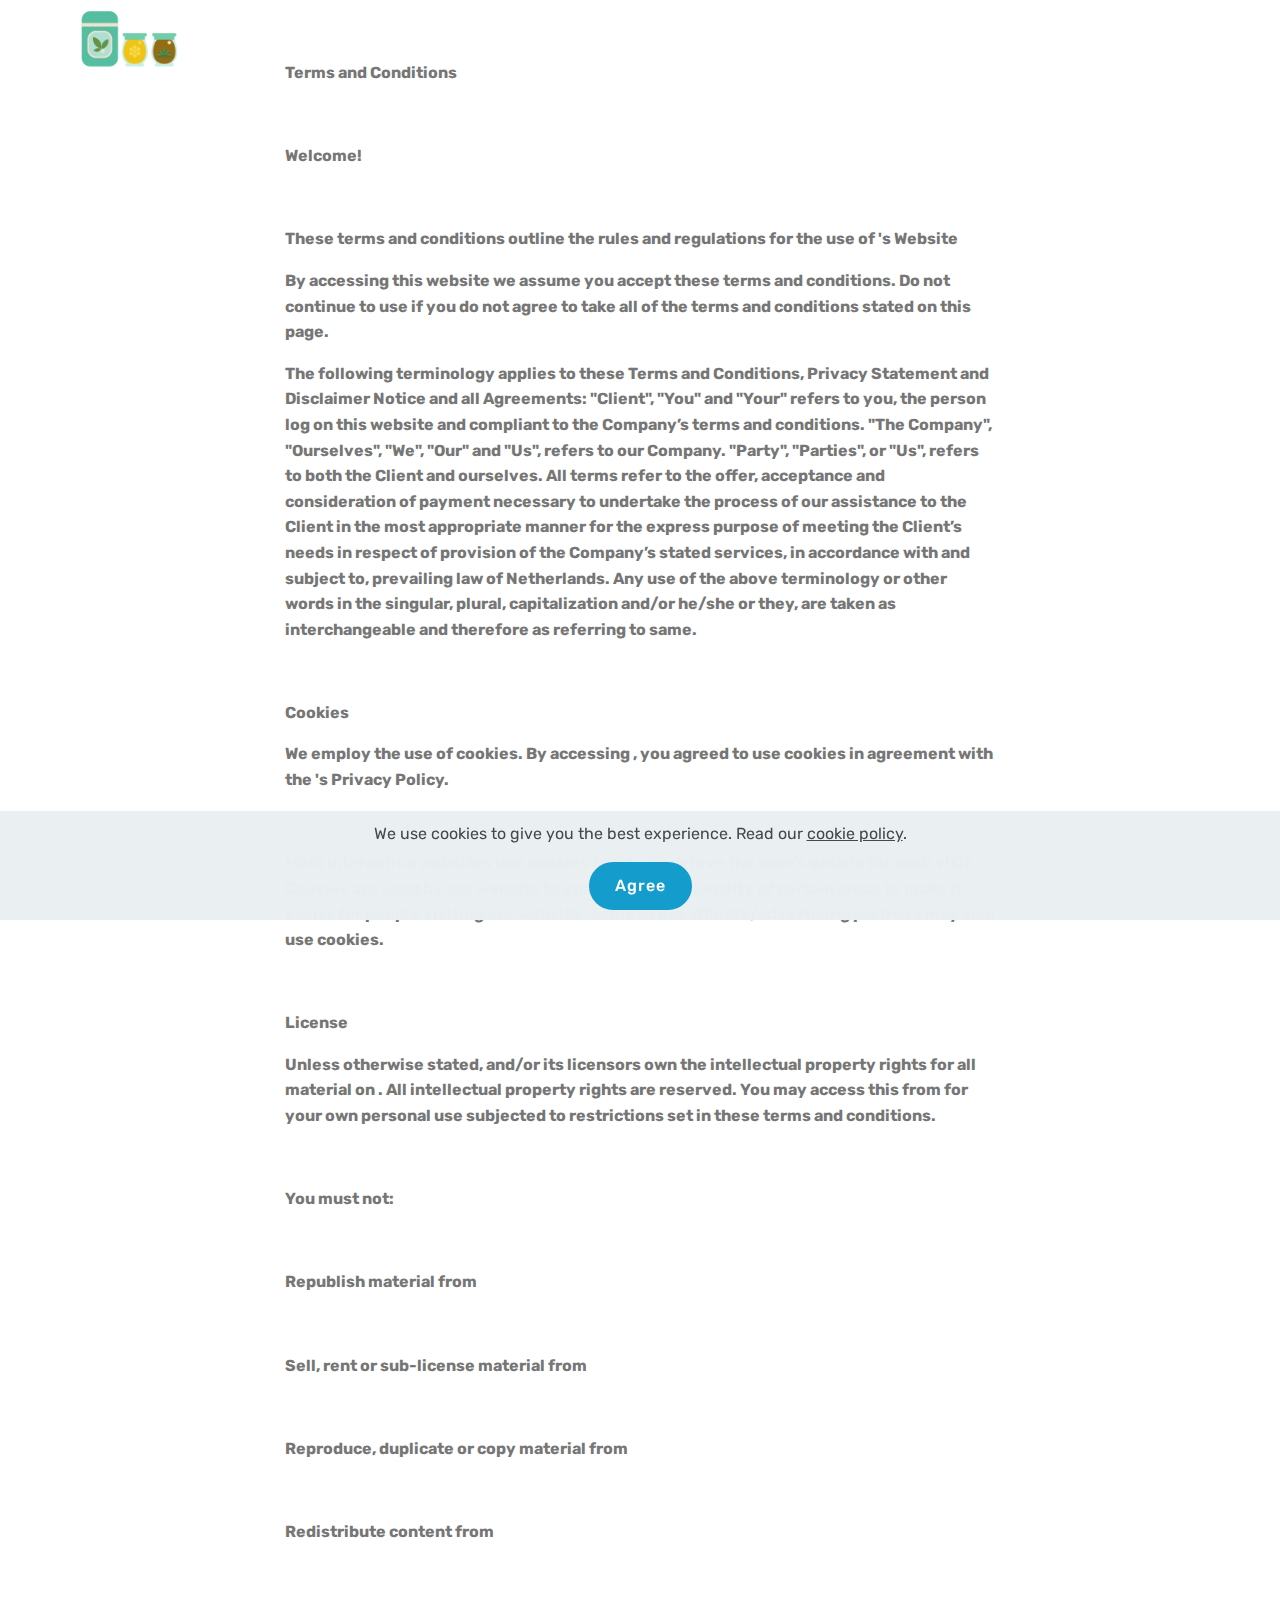
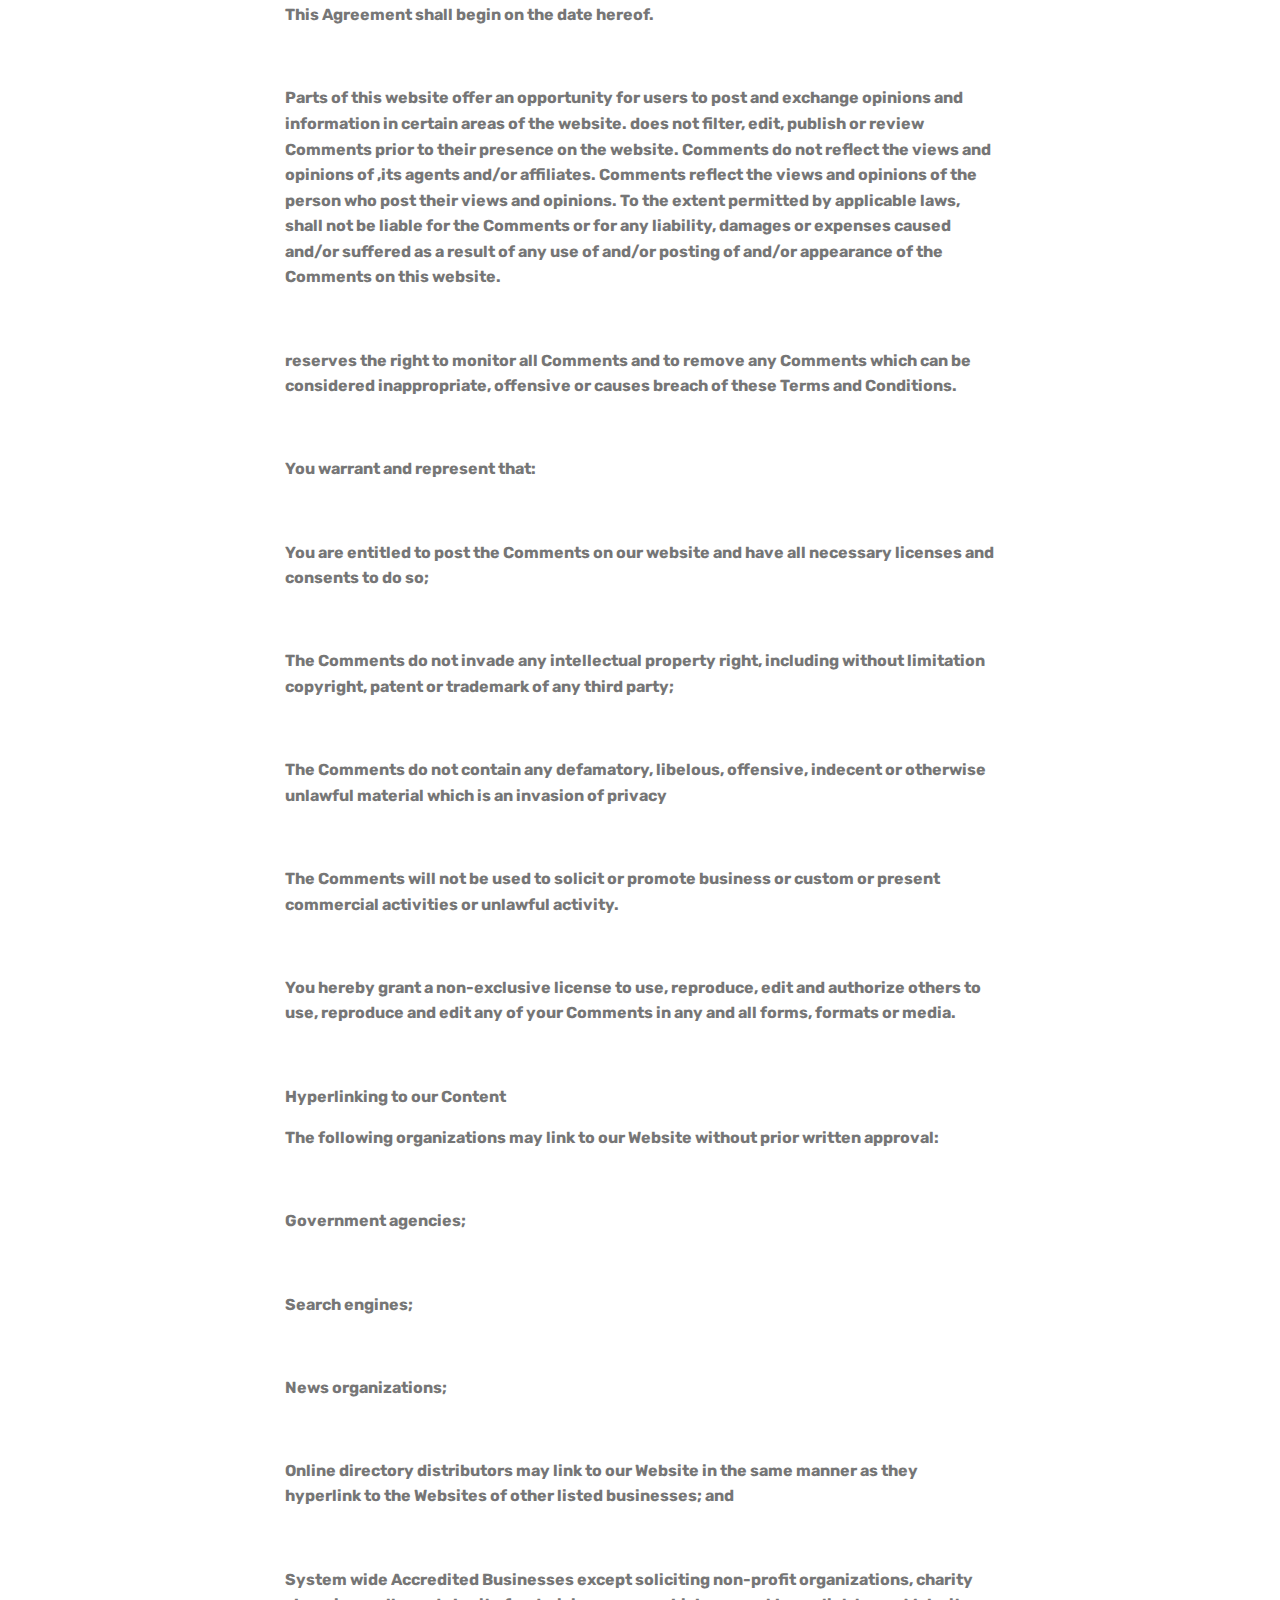
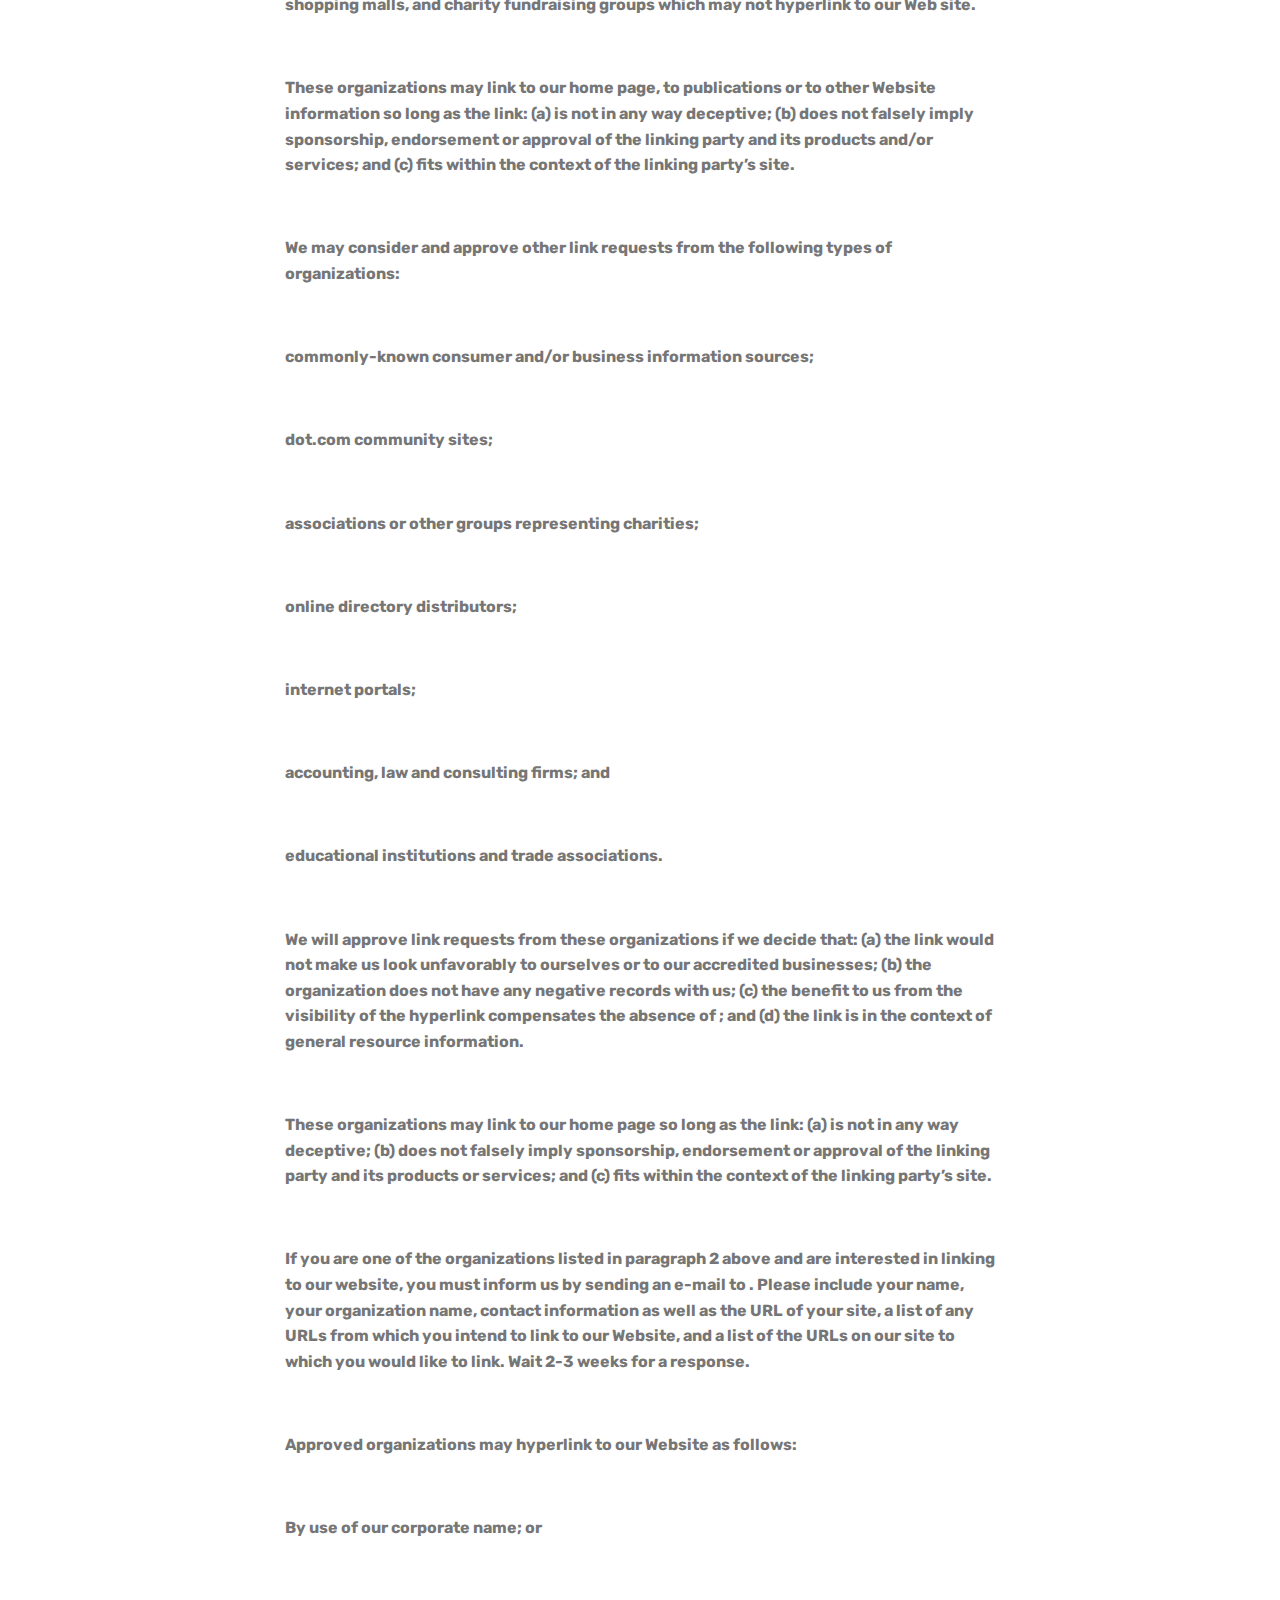
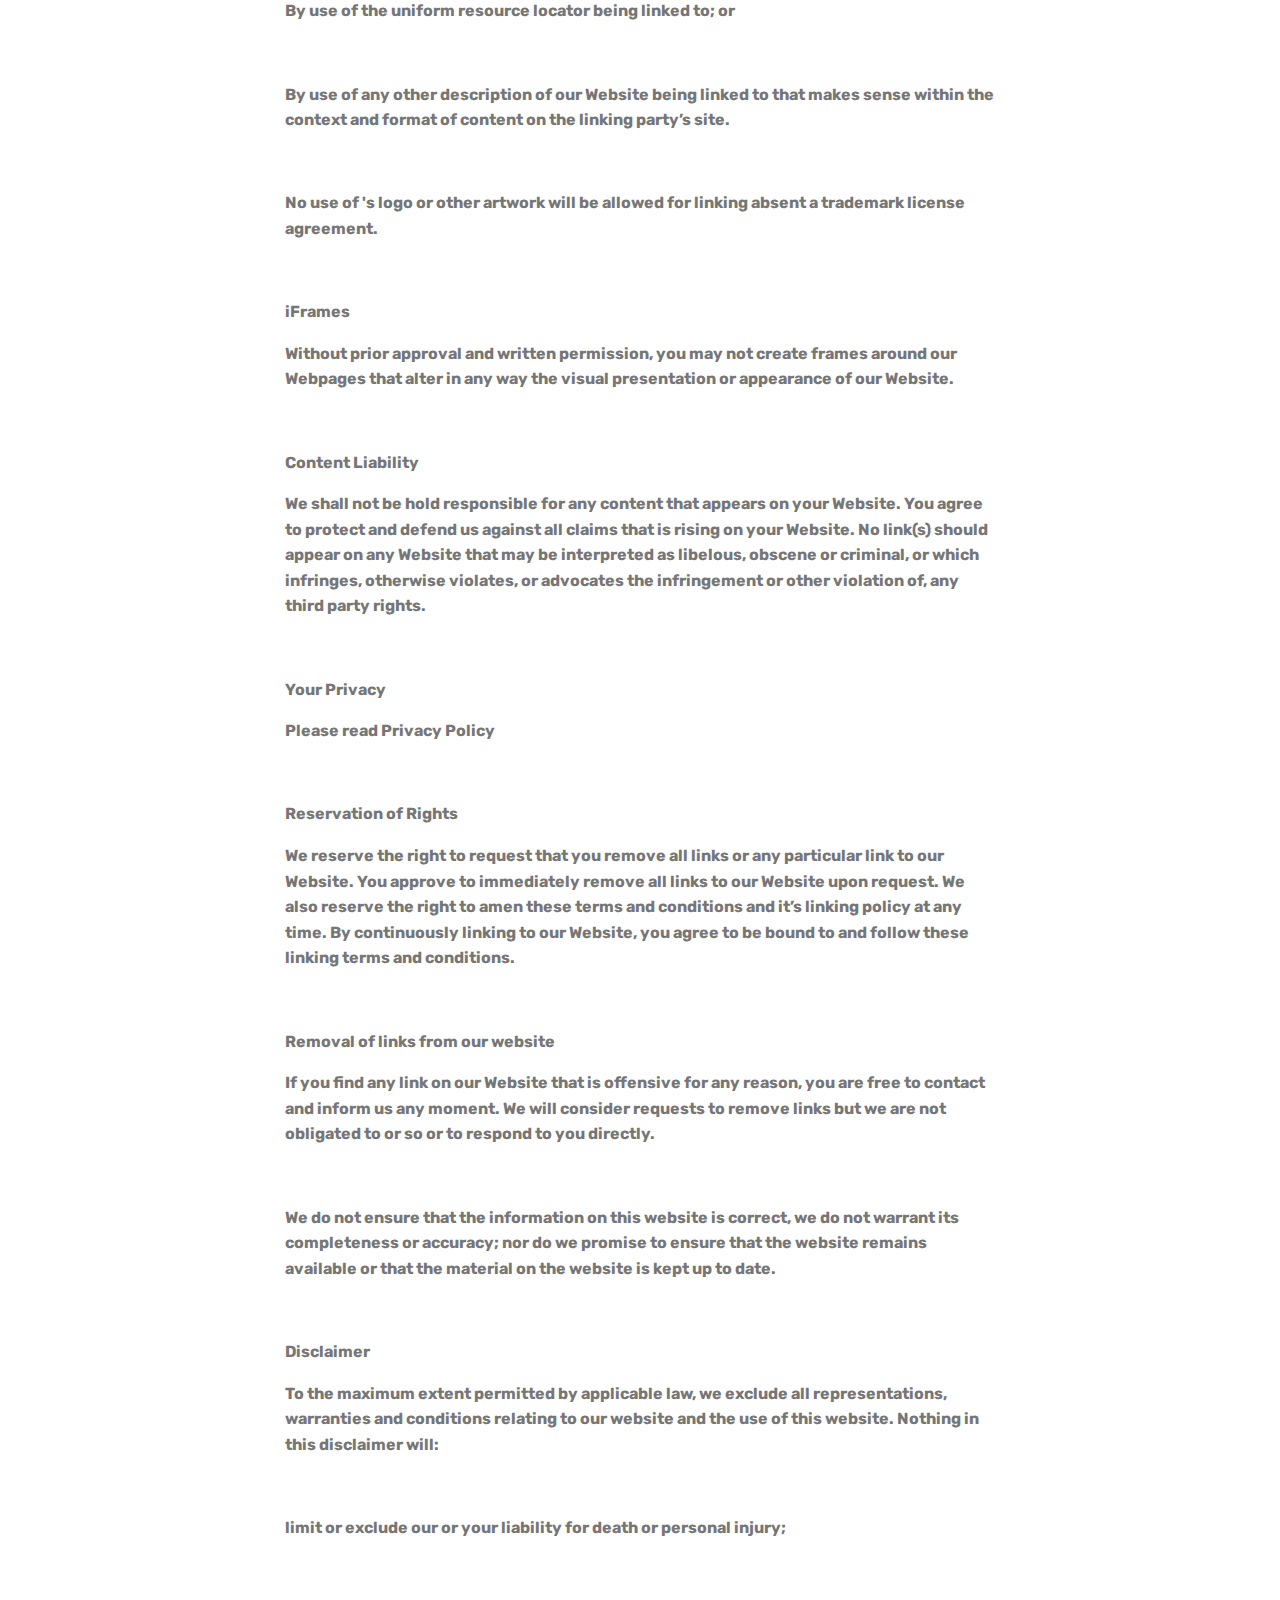
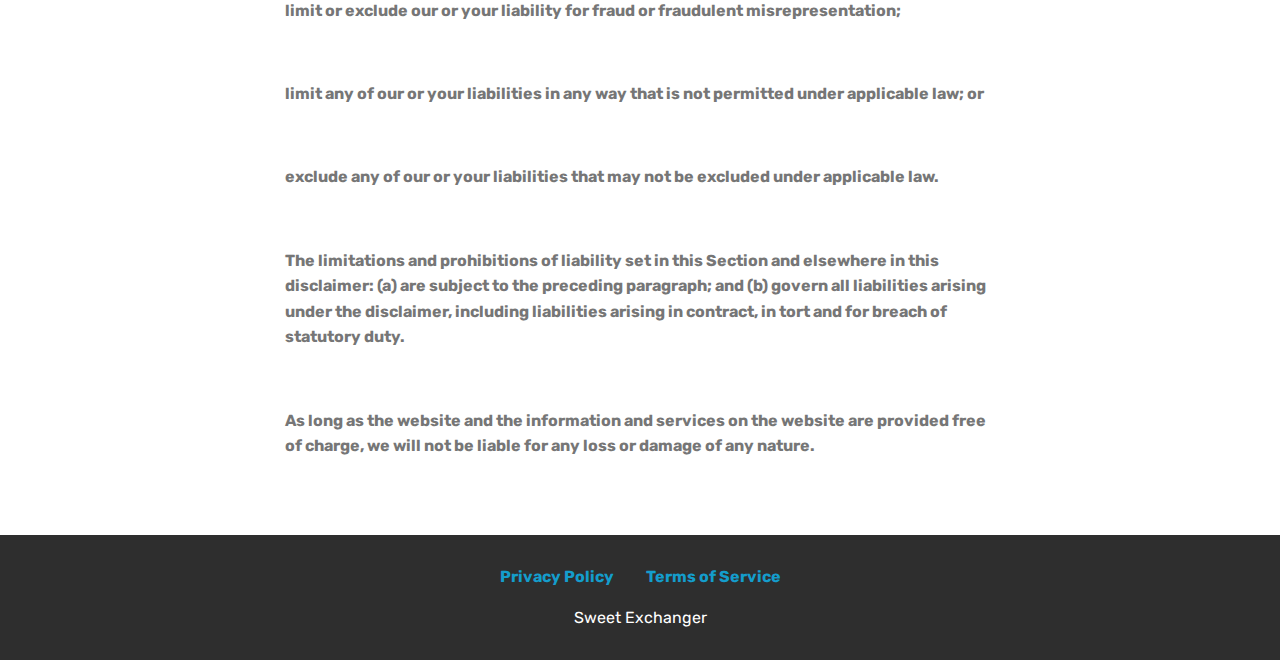
<file: terms.html>
<!DOCTYPE html>
<html  >
<head>
  <!-- Site made with Mobirise Website Builder v4.12.4, https://mobirise.com -->
  <meta charset="UTF-8">
  <meta http-equiv="X-UA-Compatible" content="IE=edge">
  <meta name="generator" content="Mobirise v4.12.4, mobirise.com">
  <meta name="viewport" content="width=device-width, initial-scale=1, minimum-scale=1">
  <link rel="shortcut icon" href="assets/images/mbr.png" type="image/x-icon">
  <meta name="description" content="Terms of Service">
  
  
  <title>Terms of Service</title>
  <link rel="stylesheet" href="assets/web/assets/mobirise-icons/mobirise-icons.css">
  <link rel="stylesheet" href="assets/bootstrap/css/bootstrap.min.css">
  <link rel="stylesheet" href="assets/bootstrap/css/bootstrap-grid.min.css">
  <link rel="stylesheet" href="assets/bootstrap/css/bootstrap-reboot.min.css">
  <link rel="stylesheet" href="assets/web/assets/gdpr-plugin/gdpr-styles.css">
  <link rel="stylesheet" href="assets/tether/tether.min.css">
  <link rel="stylesheet" href="assets/dropdown/css/style.css">
  <link rel="stylesheet" href="assets/socicon/css/styles.css">
  <link rel="stylesheet" href="assets/theme/css/style.css">
  <link rel="preload" as="style" href="assets/mobirise/css/mbr-additional.css"><link rel="stylesheet" href="assets/mobirise/css/mbr-additional.css" type="text/css">
  
  
  
</head>
<body>
  <section class="mbr-section article content1 cid-s7zAzClB5q" id="content1-d">
    
     

    <div class="container">
        <div class="media-container-row">
            <div class="mbr-text col-12 mbr-fonts-style display-7 col-md-8"><p><strong>Terms and Conditions</strong></p><p><strong><br></strong></p><p><strong>Welcome!</strong></p><p><strong><br></strong></p><p><strong>These terms and conditions outline the rules and regulations for the use of 's Website</strong></p><p><strong>By accessing this website we assume you accept these terms and conditions. Do not continue to use if you do not agree to take all of the terms and conditions stated on this page.&nbsp;</strong><br></p><p><strong>The following terminology applies to these Terms and Conditions, Privacy Statement and Disclaimer Notice and all Agreements: "Client", "You" and "Your" refers to you, the person log on this website and compliant to the Company’s terms and conditions. "The Company", "Ourselves", "We", "Our" and "Us", refers to our Company. "Party", "Parties", or "Us", refers to both the Client and ourselves. All terms refer to the offer, acceptance and consideration of payment necessary to undertake the process of our assistance to the Client in the most appropriate manner for the express purpose of meeting the Client’s needs in respect of provision of the Company’s stated services, in accordance with and subject to, prevailing law of Netherlands. Any use of the above terminology or other words in the singular, plural, capitalization and/or he/she or they, are taken as interchangeable and therefore as referring to same.</strong><br></p><p><strong><br></strong></p><p><strong>Cookies</strong></p><p><strong>We employ the use of cookies. By accessing , you agreed to use cookies in agreement with the 's Privacy Policy.</strong></p><p><strong><br></strong></p><p><strong>Most interactive websites use cookies to let us retrieve the user’s details for each visit. Cookies are used by our website to enable the functionality of certain areas to make it easier for people visiting our website. Some of our affiliate/advertising partners may also use cookies.</strong></p><p><strong><br></strong></p><p><strong>License</strong></p><p><strong>Unless otherwise stated, and/or its licensors own the intellectual property rights for all material on . All intellectual property rights are reserved. You may access this from for your own personal use subjected to restrictions set in these terms and conditions.</strong></p><p><strong><br></strong></p><p><strong>You must not:</strong></p><p><strong><br></strong></p><p><strong>Republish material from&nbsp;</strong></p><p><strong><br></strong></p><p><strong>Sell, rent or sub-license material from&nbsp;</strong></p><p><strong><br></strong></p><p><strong>Reproduce, duplicate or copy material from&nbsp;</strong></p><p><strong><br></strong></p><p><strong>Redistribute content from&nbsp;</strong></p><p><strong><br></strong></p><p><strong>This Agreement shall begin on the date hereof.</strong></p><p><strong><br></strong></p><p><strong>Parts of this website offer an opportunity for users to post and exchange opinions and information in certain areas of the website. does not filter, edit, publish or review Comments prior to their presence on the website. Comments do not reflect the views and opinions of ,its agents and/or affiliates. Comments reflect the views and opinions of the person who post their views and opinions. To the extent permitted by applicable laws, shall not be liable for the Comments or for any liability, damages or expenses caused and/or suffered as a result of any use of and/or posting of and/or appearance of the Comments on this website.</strong></p><p><strong><br></strong></p><p><strong>reserves the right to monitor all Comments and to remove any Comments which can be considered inappropriate, offensive or causes breach of these Terms and Conditions.</strong></p><p><strong><br></strong></p><p><strong>You warrant and represent that:</strong></p><p><strong><br></strong></p><p><strong>You are entitled to post the Comments on our website and have all necessary licenses and consents to do so;</strong></p><p><strong><br></strong></p><p><strong>The Comments do not invade any intellectual property right, including without limitation copyright, patent or trademark of any third party;</strong></p><p><strong><br></strong></p><p><strong>The Comments do not contain any defamatory, libelous, offensive, indecent or otherwise unlawful material which is an invasion of privacy</strong></p><p><strong><br></strong></p><p><strong>The Comments will not be used to solicit or promote business or custom or present commercial activities or unlawful activity.</strong></p><p><strong><br></strong></p><p><strong>You hereby grant a non-exclusive license to use, reproduce, edit and authorize others to use, reproduce and edit any of your Comments in any and all forms, formats or media.</strong></p><p><strong><br></strong></p><p><strong>Hyperlinking to our Content</strong></p><p><strong>The following organizations may link to our Website without prior written approval:</strong></p><p><strong><br></strong></p><p><strong>Government agencies;</strong></p><p><strong><br></strong></p><p><strong>Search engines;</strong></p><p><strong><br></strong></p><p><strong>News organizations;</strong></p><p><strong><br></strong></p><p><strong>Online directory distributors may link to our Website in the same manner as they hyperlink to the Websites of other listed businesses; and</strong></p><p><strong><br></strong></p><p><strong>System wide Accredited Businesses except soliciting non-profit organizations, charity shopping malls, and charity fundraising groups which may not hyperlink to our Web site.</strong></p><p><strong><br></strong></p><p><strong>These organizations may link to our home page, to publications or to other Website information so long as the link: (a) is not in any way deceptive; (b) does not falsely imply sponsorship, endorsement or approval of the linking party and its products and/or services; and (c) fits within the context of the linking party’s site.</strong></p><p><strong><br></strong></p><p><strong>We may consider and approve other link requests from the following types of organizations:</strong></p><p><strong><br></strong></p><p><strong>commonly-known consumer and/or business information sources;</strong></p><p><strong><br></strong></p><p><strong>dot.com community sites;</strong></p><p><strong><br></strong></p><p><strong>associations or other groups representing charities;</strong></p><p><strong><br></strong></p><p><strong>online directory distributors;</strong></p><p><strong><br></strong></p><p><strong>internet portals;</strong></p><p><strong><br></strong></p><p><strong>accounting, law and consulting firms; and</strong></p><p><strong><br></strong></p><p><strong>educational institutions and trade associations.</strong></p><p><strong><br></strong></p><p><strong>We will approve link requests from these organizations if we decide that: (a) the link would not make us look unfavorably to ourselves or to our accredited businesses; (b) the organization does not have any negative records with us; (c) the benefit to us from the visibility of the hyperlink compensates the absence of ; and (d) the link is in the context of general resource information.</strong></p><p><strong><br></strong></p><p><strong>These organizations may link to our home page so long as the link: (a) is not in any way deceptive; (b) does not falsely imply sponsorship, endorsement or approval of the linking party and its products or services; and (c) fits within the context of the linking party’s site.</strong></p><p><strong><br></strong></p><p><strong>If you are one of the organizations listed in paragraph 2 above and are interested in linking to our website, you must inform us by sending an e-mail to . Please include your name, your organization name, contact information as well as the URL of your site, a list of any URLs from which you intend to link to our Website, and a list of the URLs on our site to which you would like to link. Wait 2-3 weeks for a response.</strong></p><p><strong><br></strong></p><p><strong>Approved organizations may hyperlink to our Website as follows:</strong></p><p><strong><br></strong></p><p><strong>By use of our corporate name; or</strong></p><p><strong><br></strong></p><p><strong>By use of the uniform resource locator being linked to; or</strong></p><p><strong><br></strong></p><p><strong>By use of any other description of our Website being linked to that makes sense within the context and format of content on the linking party’s site.</strong></p><p><strong><br></strong></p><p><strong>No use of 's logo or other artwork will be allowed for linking absent a trademark license agreement.</strong></p><p><strong><br></strong></p><p><strong>iFrames</strong></p><p><strong>Without prior approval and written permission, you may not create frames around our Webpages that alter in any way the visual presentation or appearance of our Website.</strong></p><p><strong><br></strong></p><p><strong>Content Liability</strong></p><p><strong>We shall not be hold responsible for any content that appears on your Website. You agree to protect and defend us against all claims that is rising on your Website. No link(s) should appear on any Website that may be interpreted as libelous, obscene or criminal, or which infringes, otherwise violates, or advocates the infringement or other violation of, any third party rights.</strong></p><p><strong><br></strong></p><p><strong>Your Privacy</strong></p><p><strong>Please read Privacy Policy</strong></p><p><strong><br></strong></p><p><strong>Reservation of Rights</strong></p><p><strong>We reserve the right to request that you remove all links or any particular link to our Website. You approve to immediately remove all links to our Website upon request. We also reserve the right to amen these terms and conditions and it’s linking policy at any time. By continuously linking to our Website, you agree to be bound to and follow these linking terms and conditions.</strong></p><p><strong><br></strong></p><p><strong>Removal of links from our website</strong></p><p><strong>If you find any link on our Website that is offensive for any reason, you are free to contact and inform us any moment. We will consider requests to remove links but we are not obligated to or so or to respond to you directly.</strong></p><p><strong><br></strong></p><p><strong>We do not ensure that the information on this website is correct, we do not warrant its completeness or accuracy; nor do we promise to ensure that the website remains available or that the material on the website is kept up to date.</strong></p><p><strong><br></strong></p><p><strong>Disclaimer</strong></p><p><strong>To the maximum extent permitted by applicable law, we exclude all representations, warranties and conditions relating to our website and the use of this website. Nothing in this disclaimer will:</strong></p><p><strong><br></strong></p><p><strong>limit or exclude our or your liability for death or personal injury;</strong></p><p><strong><br></strong></p><p><strong>limit or exclude our or your liability for fraud or fraudulent misrepresentation;</strong></p><p><strong><br></strong></p><p><strong>limit any of our or your liabilities in any way that is not permitted under applicable law; or</strong></p><p><strong><br></strong></p><p><strong>exclude any of our or your liabilities that may not be excluded under applicable law.</strong></p><p><strong><br></strong></p><p><strong>The limitations and prohibitions of liability set in this Section and elsewhere in this disclaimer: (a) are subject to the preceding paragraph; and (b) govern all liabilities arising under the disclaimer, including liabilities arising in contract, in tort and for breach of statutory duty.</strong></p><p><strong><br></strong></p><p><strong>As long as the website and the information and services on the website are provided free of charge, we will not be liable for any loss or damage of any nature.</strong></p></div>
        </div>
    </div>
</section>

<section class="engine"><a href="https://mobirise.info/b">how to create your own site for free</a></section><section class="menu cid-s7zmcyveAb" once="menu" id="menu1-7">

    

    <nav class="navbar navbar-expand beta-menu navbar-dropdown align-items-center navbar-fixed-top navbar-toggleable-sm bg-color transparent">
        <button class="navbar-toggler navbar-toggler-right" type="button" data-toggle="collapse" data-target="#navbarSupportedContent" aria-controls="navbarSupportedContent" aria-expanded="false" aria-label="Toggle navigation">
            <div class="hamburger">
                <span></span>
                <span></span>
                <span></span>
                <span></span>
            </div>
        </button>
        <div class="menu-logo">
            <div class="navbar-brand">
                <span class="navbar-logo">
                    <a href="index.html">
                         <img src="assets/images/mbr.png" alt="Mobirise" title="" style="height: 3.8rem;">
                    </a>
                </span>
                <span class="navbar-caption-wrap"><a class="navbar-caption text-white display-4" href="index.html">Sweet Exchanger<br></a></span>
            </div>
        </div>
        <div class="collapse navbar-collapse" id="navbarSupportedContent">
            
            
        </div>
    </nav>
</section>

<section once="footers" class="cid-s7zmz4a31J" id="footer7-8">

    

    

    <div class="container">
        <div class="media-container-row align-center mbr-white">
            <div class="row row-links">
                <ul class="foot-menu">
                    
                    
                    
                    
                    
                <li class="foot-menu-item mbr-fonts-style display-7"><a href="privacy.html"><strong>Privacy Policy</strong></a></li><li class="foot-menu-item mbr-fonts-style display-7"><a href="terms.html"><strong>Terms of Service</strong></a></li></ul>
            </div>
            
            <div class="row row-copirayt">
                <p class="mbr-text mb-0 mbr-fonts-style mbr-white align-center display-7">Sweet Exchanger</p>
            </div>
        </div>
    </div>
</section>


  <script src="assets/web/assets/jquery/jquery.min.js"></script>
  <script src="assets/popper/popper.min.js"></script>
  <script src="assets/bootstrap/js/bootstrap.min.js"></script>
  <script src="assets/tether/tether.min.js"></script>
  <script src="assets/web/assets/cookies-alert-plugin/cookies-alert-core.js"></script>
  <script src="assets/web/assets/cookies-alert-plugin/cookies-alert-script.js"></script>
  <script src="assets/smoothscroll/smooth-scroll.js"></script>
  <script src="assets/dropdown/js/nav-dropdown.js"></script>
  <script src="assets/dropdown/js/navbar-dropdown.js"></script>
  <script src="assets/touchswipe/jquery.touch-swipe.min.js"></script>
  <script src="assets/theme/js/script.js"></script>
  
  
<input name="cookieData" type="hidden" data-cookie-customDialogSelector='null' data-cookie-colorText='#424a4d' data-cookie-colorBg='rgba(234, 239, 241, 0.99)' data-cookie-textButton='Agree' data-cookie-colorButton='' data-cookie-colorLink='#424a4d' data-cookie-underlineLink='true' data-cookie-text="We use cookies to give you the best experience. Read our <a href='privacy.html'>cookie policy</a>.">
  </body>
</html>
</file>
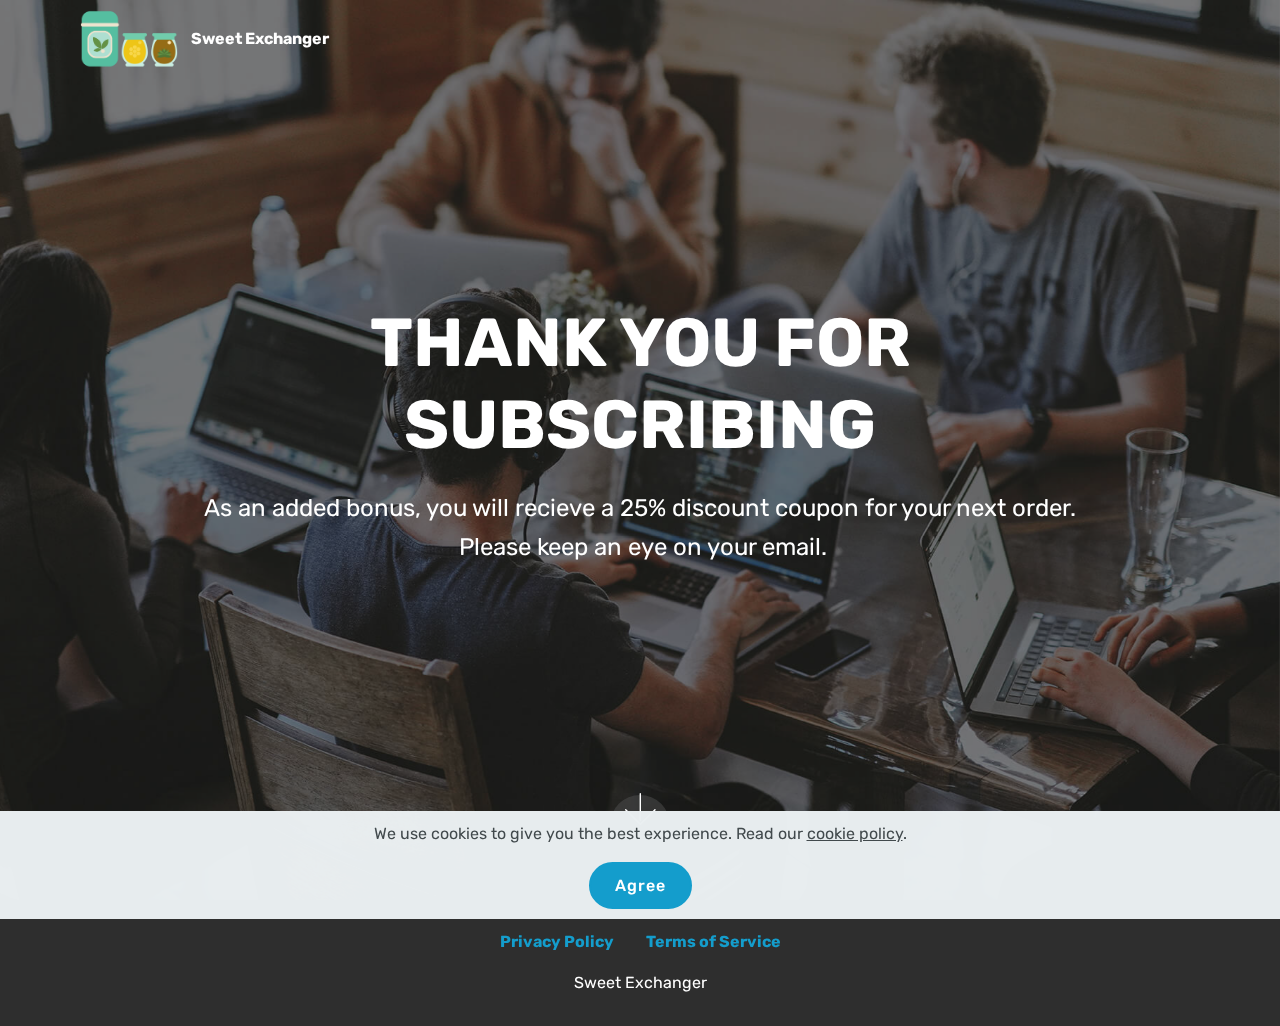
<file: thankyou.html>
<!DOCTYPE html>
<html  >
<head>
  <!-- Site made with Mobirise Website Builder v4.12.4, https://mobirise.com -->
  <meta charset="UTF-8">
  <meta http-equiv="X-UA-Compatible" content="IE=edge">
  <meta name="generator" content="Mobirise v4.12.4, mobirise.com">
  <meta name="viewport" content="width=device-width, initial-scale=1, minimum-scale=1">
  <link rel="shortcut icon" href="assets/images/mbr.png" type="image/x-icon">
  <meta name="description" content="Thank You">
  
  
  <title>Thank You</title>
  <link rel="stylesheet" href="assets/web/assets/mobirise-icons/mobirise-icons.css">
  <link rel="stylesheet" href="assets/bootstrap/css/bootstrap.min.css">
  <link rel="stylesheet" href="assets/bootstrap/css/bootstrap-grid.min.css">
  <link rel="stylesheet" href="assets/bootstrap/css/bootstrap-reboot.min.css">
  <link rel="stylesheet" href="assets/web/assets/gdpr-plugin/gdpr-styles.css">
  <link rel="stylesheet" href="assets/tether/tether.min.css">
  <link rel="stylesheet" href="assets/dropdown/css/style.css">
  <link rel="stylesheet" href="assets/socicon/css/styles.css">
  <link rel="stylesheet" href="assets/theme/css/style.css">
  <link rel="preload" as="style" href="assets/mobirise/css/mbr-additional.css"><link rel="stylesheet" href="assets/mobirise/css/mbr-additional.css" type="text/css">
  
  
  
</head>
<body>
  <section class="cid-s7zE0fFYbL mbr-fullscreen mbr-parallax-background" id="header2-i">

    

    <div class="mbr-overlay" style="opacity: 0.5; background-color: rgb(35, 35, 35);"></div>

    <div class="container align-center">
        <div class="row justify-content-md-center">
            <div class="mbr-white col-md-10">
                <h1 class="mbr-section-title mbr-bold pb-3 mbr-fonts-style display-1">
                    THANK YOU FOR SUBSCRIBING</h1>
                
                <p class="mbr-text pb-3 mbr-fonts-style display-5">
                    As an added bonus, you will recieve a 25% discount coupon for your next order. &nbsp;Please keep an eye on your email.</p>
                
            </div>
        </div>
    </div>
    <div class="mbr-arrow hidden-sm-down" aria-hidden="true">
        <a href="#next">
            <i class="mbri-down mbr-iconfont"></i>
        </a>
    </div>
</section>

<section class="engine"><a href="https://mobirise.info/a">online website builder</a></section><section class="menu cid-s7zmcyveAb" once="menu" id="menu1-g">

    

    <nav class="navbar navbar-expand beta-menu navbar-dropdown align-items-center navbar-fixed-top navbar-toggleable-sm bg-color transparent">
        <button class="navbar-toggler navbar-toggler-right" type="button" data-toggle="collapse" data-target="#navbarSupportedContent" aria-controls="navbarSupportedContent" aria-expanded="false" aria-label="Toggle navigation">
            <div class="hamburger">
                <span></span>
                <span></span>
                <span></span>
                <span></span>
            </div>
        </button>
        <div class="menu-logo">
            <div class="navbar-brand">
                <span class="navbar-logo">
                    <a href="index.html">
                         <img src="assets/images/mbr.png" alt="Mobirise" title="" style="height: 3.8rem;">
                    </a>
                </span>
                <span class="navbar-caption-wrap"><a class="navbar-caption text-white display-4" href="index.html">Sweet Exchanger<br></a></span>
            </div>
        </div>
        <div class="collapse navbar-collapse" id="navbarSupportedContent">
            
            
        </div>
    </nav>
</section>

<section once="footers" class="cid-s7zmz4a31J" id="footer7-h">

    

    

    <div class="container">
        <div class="media-container-row align-center mbr-white">
            <div class="row row-links">
                <ul class="foot-menu">
                    
                    
                    
                    
                    
                <li class="foot-menu-item mbr-fonts-style display-7"><a href="privacy.html"><strong>Privacy Policy</strong></a></li><li class="foot-menu-item mbr-fonts-style display-7"><a href="terms.html"><strong>Terms of Service</strong></a></li></ul>
            </div>
            
            <div class="row row-copirayt">
                <p class="mbr-text mb-0 mbr-fonts-style mbr-white align-center display-7">Sweet Exchanger</p>
            </div>
        </div>
    </div>
</section>


  <script src="assets/web/assets/jquery/jquery.min.js"></script>
  <script src="assets/popper/popper.min.js"></script>
  <script src="assets/bootstrap/js/bootstrap.min.js"></script>
  <script src="assets/tether/tether.min.js"></script>
  <script src="assets/web/assets/cookies-alert-plugin/cookies-alert-core.js"></script>
  <script src="assets/web/assets/cookies-alert-plugin/cookies-alert-script.js"></script>
  <script src="assets/smoothscroll/smooth-scroll.js"></script>
  <script src="assets/parallax/jarallax.min.js"></script>
  <script src="assets/dropdown/js/nav-dropdown.js"></script>
  <script src="assets/dropdown/js/navbar-dropdown.js"></script>
  <script src="assets/touchswipe/jquery.touch-swipe.min.js"></script>
  <script src="assets/theme/js/script.js"></script>
  
  
<input name="cookieData" type="hidden" data-cookie-customDialogSelector='null' data-cookie-colorText='#424a4d' data-cookie-colorBg='rgba(234, 239, 241, 0.99)' data-cookie-textButton='Agree' data-cookie-colorButton='' data-cookie-colorLink='#424a4d' data-cookie-underlineLink='true' data-cookie-text="We use cookies to give you the best experience. Read our <a href='privacy.html'>cookie policy</a>.">
  </body>
</html>
</file>
<file: assets/web/assets/mobirise-icons/mobirise-icons.css>
@font-face {
  font-family: 'MobiriseIcons';
  src:  url('mobirise-icons.eot?spat4u');
  src:  url('mobirise-icons.eot?spat4u#iefix') format('embedded-opentype'),
    url('mobirise-icons.ttf?spat4u') format('truetype'),
    url('mobirise-icons.woff?spat4u') format('woff'),
    url('mobirise-icons.svg?spat4u#MobiriseIcons') format('svg');
  font-weight: normal;
  font-style: normal;
  font-display: swap;
}

[class^="mbri-"], [class*=" mbri-"] {
  /* use !important to prevent issues with browser extensions that change fonts */
  font-family: MobiriseIcons !important;
  speak: none;
  font-style: normal;
  font-weight: normal;
  font-variant: normal;
  text-transform: none;
  line-height: 1;

  /* Better Font Rendering =========== */
  -webkit-font-smoothing: antialiased;
  -moz-osx-font-smoothing: grayscale;
}

.mbri-add-submenu:before {
  content: "\e900";
}
.mbri-alert:before {
  content: "\e901";
}
.mbri-align-center:before {
  content: "\e902";
}
.mbri-align-justify:before {
  content: "\e903";
}
.mbri-align-left:before {
  content: "\e904";
}
.mbri-align-right:before {
  content: "\e905";
}
.mbri-android:before {
  content: "\e906";
}
.mbri-apple:before {
  content: "\e907";
}
.mbri-arrow-down:before {
  content: "\e908";
}
.mbri-arrow-next:before {
  content: "\e909";
}
.mbri-arrow-prev:before {
  content: "\e90a";
}
.mbri-arrow-up:before {
  content: "\e90b";
}
.mbri-bold:before {
  content: "\e90c";
}
.mbri-bookmark:before {
  content: "\e90d";
}
.mbri-bootstrap:before {
  content: "\e90e";
}
.mbri-briefcase:before {
  content: "\e90f";
}
.mbri-browse:before {
  content: "\e910";
}
.mbri-bulleted-list:before {
  content: "\e911";
}
.mbri-calendar:before {
  content: "\e912";
}
.mbri-camera:before {
  content: "\e913";
}
.mbri-cart-add:before {
  content: "\e914";
}
.mbri-cart-full:before {
  content: "\e915";
}
.mbri-cash:before {
  content: "\e916";
}
.mbri-change-style:before {
  content: "\e917";
}
.mbri-chat:before {
  content: "\e918";
}
.mbri-clock:before {
  content: "\e919";
}
.mbri-close:before {
  content: "\e91a";
}
.mbri-cloud:before {
  content: "\e91b";
}
.mbri-code:before {
  content: "\e91c";
}
.mbri-contact-form:before {
  content: "\e91d";
}
.mbri-credit-card:before {
  content: "\e91e";
}
.mbri-cursor-click:before {
  content: "\e91f";
}
.mbri-cust-feedback:before {
  content: "\e920";
}
.mbri-database:before {
  content: "\e921";
}
.mbri-delivery:before {
  content: "\e922";
}
.mbri-desktop:before {
  content: "\e923";
}
.mbri-devices:before {
  content: "\e924";
}
.mbri-down:before {
  content: "\e925";
}
.mbri-download:before {
  content: "\e989";
}
.mbri-drag-n-drop:before {
  content: "\e927";
}
.mbri-drag-n-drop2:before {
  content: "\e928";
}
.mbri-edit:before {
  content: "\e929";
}
.mbri-edit2:before {
  content: "\e92a";
}
.mbri-error:before {
  content: "\e92b";
}
.mbri-extension:before {
  content: "\e92c";
}
.mbri-features:before {
  content: "\e92d";
}
.mbri-file:before {
  content: "\e92e";
}
.mbri-flag:before {
  content: "\e92f";
}
.mbri-folder:before {
  content: "\e930";
}
.mbri-gift:before {
  content: "\e931";
}
.mbri-github:before {
  content: "\e932";
}
.mbri-globe:before {
  content: "\e933";
}
.mbri-globe-2:before {
  content: "\e934";
}
.mbri-growing-chart:before {
  content: "\e935";
}
.mbri-hearth:before {
  content: "\e936";
}
.mbri-help:before {
  content: "\e937";
}
.mbri-home:before {
  content: "\e938";
}
.mbri-hot-cup:before {
  content: "\e939";
}
.mbri-idea:before {
  content: "\e93a";
}
.mbri-image-gallery:before {
  content: "\e93b";
}
.mbri-image-slider:before {
  content: "\e93c";
}
.mbri-info:before {
  content: "\e93d";
}
.mbri-italic:before {
  content: "\e93e";
}
.mbri-key:before {
  content: "\e93f";
}
.mbri-laptop:before {
  content: "\e940";
}
.mbri-layers:before {
  content: "\e941";
}
.mbri-left-right:before {
  content: "\e942";
}
.mbri-left:before {
  content: "\e943";
}
.mbri-letter:before {
  content: "\e944";
}
.mbri-like:before {
  content: "\e945";
}
.mbri-link:before {
  content: "\e946";
}
.mbri-lock:before {
  content: "\e947";
}
.mbri-login:before {
  content: "\e948";
}
.mbri-logout:before {
  content: "\e949";
}
.mbri-magic-stick:before {
  content: "\e94a";
}
.mbri-map-pin:before {
  content: "\e94b";
}
.mbri-menu:before {
  content: "\e94c";
}
.mbri-mobile:before {
  content: "\e94d";
}
.mbri-mobile2:before {
  content: "\e94e";
}
.mbri-mobirise:before {
  content: "\e94f";
}
.mbri-more-horizontal:before {
  content: "\e950";
}
.mbri-more-vertical:before {
  content: "\e951";
}
.mbri-music:before {
  content: "\e952";
}
.mbri-new-file:before {
  content: "\e953";
}
.mbri-numbered-list:before {
  content: "\e954";
}
.mbri-opened-folder:before {
  content: "\e955";
}
.mbri-pages:before {
  content: "\e956";
}
.mbri-paper-plane:before {
  content: "\e957";
}
.mbri-paperclip:before {
  content: "\e958";
}
.mbri-photo:before {
  content: "\e959";
}
.mbri-photos:before {
  content: "\e95a";
}
.mbri-pin:before {
  content: "\e95b";
}
.mbri-play:before {
  content: "\e95c";
}
.mbri-plus:before {
  content: "\e95d";
}
.mbri-preview:before {
  content: "\e95e";
}
.mbri-print:before {
  content: "\e95f";
}
.mbri-protect:before {
  content: "\e960";
}
.mbri-question:before {
  content: "\e961";
}
.mbri-quote-left:before {
  content: "\e962";
}
.mbri-quote-right:before {
  content: "\e963";
}
.mbri-refresh:before {
  content: "\e964";
}
.mbri-responsive:before {
  content: "\e965";
}
.mbri-right:before {
  content: "\e966";
}
.mbri-rocket:before {
  content: "\e967";
}
.mbri-sad-face:before {
  content: "\e968";
}
.mbri-sale:before {
  content: "\e969";
}
.mbri-save:before {
  content: "\e96a";
}
.mbri-search:before {
  content: "\e96b";
}
.mbri-setting:before {
  content: "\e96c";
}
.mbri-setting2:before {
  content: "\e96d";
}
.mbri-setting3:before {
  content: "\e96e";
}
.mbri-share:before {
  content: "\e96f";
}
.mbri-shopping-bag:before {
  content: "\e970";
}
.mbri-shopping-basket:before {
  content: "\e971";
}
.mbri-shopping-cart:before {
  content: "\e972";
}
.mbri-sites:before {
  content: "\e973";
}
.mbri-smile-face:before {
  content: "\e974";
}
.mbri-speed:before {
  content: "\e975";
}
.mbri-star:before {
  content: "\e976";
}
.mbri-success:before {
  content: "\e977";
}
.mbri-sun:before {
  content: "\e978";
}
.mbri-sun2:before {
  content: "\e979";
}
.mbri-tablet:before {
  content: "\e97a";
}
.mbri-tablet-vertical:before {
  content: "\e97b";
}
.mbri-target:before {
  content: "\e97c";
}
.mbri-timer:before {
  content: "\e97d";
}
.mbri-to-ftp:before {
  content: "\e97e";
}
.mbri-to-local-drive:before {
  content: "\e97f";
}
.mbri-touch-swipe:before {
  content: "\e980";
}
.mbri-touch:before {
  content: "\e981";
}
.mbri-trash:before {
  content: "\e982";
}
.mbri-underline:before {
  content: "\e983";
}
.mbri-unlink:before {
  content: "\e984";
}
.mbri-unlock:before {
  content: "\e985";
}
.mbri-up-down:before {
  content: "\e986";
}
.mbri-up:before {
  content: "\e987";
}
.mbri-update:before {
  content: "\e988";
}
.mbri-upload:before {
 content: "\e926"; 
}
.mbri-user:before {
  content: "\e98a";
}
.mbri-user2:before {
  content: "\e98b";
}
.mbri-users:before {
  content: "\e98c";
}
.mbri-video:before {
  content: "\e98d";
}
.mbri-video-play:before {
  content: "\e98e";
}
.mbri-watch:before {
  content: "\e98f";
}
.mbri-website-theme:before {
  content: "\e990";
}
.mbri-wifi:before {
  content: "\e991";
}
.mbri-windows:before {
  content: "\e992";
}
.mbri-zoom-out:before {
  content: "\e993";
}
.mbri-redo:before {
  content: "\e994";
}
.mbri-undo:before {
  content: "\e995";
}
</file>
<file: assets/web/assets/gdpr-plugin/gdpr-styles.css>
.gdpr-block {
    padding: 10px;
    font-size: 14px;
    display: block;
    width: 100%;
    text-align: center;
}
.gdpr-block.covert {
	display: none;
}
.textGDPR {
    position: relative;
}
.gdpr-block label span.textGDPR input[name='gdpr']{
    width: 15px;
    height: 15px;
    margin: 0;
    position: absolute;
    top: 2px;
    left: -20px;
}
.gdpr-block label {
    color: #a7a7a7;
    vertical-align: middle;
    user-select: none;
    margin-bottom: 0;
}
</file>
<file: assets/socicon/css/styles.css>
@charset "UTF-8";

@font-face {
  font-family: 'Socicon';
  src:  url('../fonts/socicon.eot');
  src:  url('../fonts/socicon.eot?#iefix') format('embedded-opentype'),
    url('../fonts/socicon.woff2') format('woff2'),
    url('../fonts/socicon.ttf') format('truetype'),
    url('../fonts/socicon.woff') format('woff'),
    url('../fonts/socicon.svg#socicon') format('svg');
  font-weight: normal;
  font-style: normal;
}

[data-icon]:before {
  font-family: "socicon" !important;
  content: attr(data-icon);
  font-style: normal !important;
  font-weight: normal !important;
  font-variant: normal !important;
  text-transform: none !important;
  speak: none;
  line-height: 1;
  -webkit-font-smoothing: antialiased;
  -moz-osx-font-smoothing: grayscale;
}

[class^="socicon-"], [class*=" socicon-"] {
  /* use !important to prevent issues with browser extensions that change fonts */
  font-family: 'Socicon' !important;
  speak: none;
  font-style: normal;
  font-weight: normal;
  font-variant: normal;
  text-transform: none;
  line-height: 1;

  /* Better Font Rendering =========== */
  -webkit-font-smoothing: antialiased;
  -moz-osx-font-smoothing: grayscale;
}

.socicon-eitaa:before {
  content: "\e97c";
}
.socicon-soroush:before {
  content: "\e97d";
}
.socicon-bale:before {
  content: "\e97e";
}
.socicon-zazzle:before {
  content: "\e97b";
}
.socicon-society6:before {
  content: "\e97a";
}
.socicon-redbubble:before {
  content: "\e979";
}
.socicon-avvo:before {
  content: "\e978";
}
.socicon-stitcher:before {
  content: "\e977";
}
.socicon-googlehangouts:before {
  content: "\e974";
}
.socicon-dlive:before {
  content: "\e975";
}
.socicon-vsco:before {
  content: "\e976";
}
.socicon-flipboard:before {
  content: "\e973";
}
.socicon-ubuntu:before {
  content: "\e958";
}
.socicon-artstation:before {
  content: "\e959";
}
.socicon-invision:before {
  content: "\e95a";
}
.socicon-torial:before {
  content: "\e95b";
}
.socicon-collectorz:before {
  content: "\e95c";
}
.socicon-seenthis:before {
  content: "\e95d";
}
.socicon-googleplaymusic:before {
  content: "\e95e";
}
.socicon-debian:before {
  content: "\e95f";
}
.socicon-filmfreeway:before {
  content: "\e960";
}
.socicon-gnome:before {
  content: "\e961";
}
.socicon-itchio:before {
  content: "\e962";
}
.socicon-jamendo:before {
  content: "\e963";
}
.socicon-mix:before {
  content: "\e964";
}
.socicon-sharepoint:before {
  content: "\e965";
}
.socicon-tinder:before {
  content: "\e966";
}
.socicon-windguru:before {
  content: "\e967";
}
.socicon-cdbaby:before {
  content: "\e968";
}
.socicon-elementaryos:before {
  content: "\e969";
}
.socicon-stage32:before {
  content: "\e96a";
}
.socicon-tiktok:before {
  content: "\e96b";
}
.socicon-gitter:before {
  content: "\e96c";
}
.socicon-letterboxd:before {
  content: "\e96d";
}
.socicon-threema:before {
  content: "\e96e";
}
.socicon-splice:before {
  content: "\e96f";
}
.socicon-metapop:before {
  content: "\e970";
}
.socicon-naver:before {
  content: "\e971";
}
.socicon-remote:before {
  content: "\e972";
}
.socicon-internet:before {
  content: "\e957";
}
.socicon-moddb:before {
  content: "\e94b";
}
.socicon-indiedb:before {
  content: "\e94c";
}
.socicon-traxsource:before {
  content: "\e94d";
}
.socicon-gamefor:before {
  content: "\e94e";
}
.socicon-pixiv:before {
  content: "\e94f";
}
.socicon-myanimelist:before {
  content: "\e950";
}
.socicon-blackberry:before {
  content: "\e951";
}
.socicon-wickr:before {
  content: "\e952";
}
.socicon-spip:before {
  content: "\e953";
}
.socicon-napster:before {
  content: "\e954";
}
.socicon-beatport:before {
  content: "\e955";
}
.socicon-hackerone:before {
  content: "\e956";
}
.socicon-hackernews:before {
  content: "\e946";
}
.socicon-smashwords:before {
  content: "\e947";
}
.socicon-kobo:before {
  content: "\e948";
}
.socicon-bookbub:before {
  content: "\e949";
}
.socicon-mailru:before {
  content: "\e94a";
}
.socicon-gitlab:before {
  content: "\e945";
}
.socicon-instructables:before {
  content: "\e944";
}
.socicon-portfolio:before {
  content: "\e943";
}
.socicon-codered:before {
  content: "\e940";
}
.socicon-origin:before {
  content: "\e941";
}
.socicon-nextdoor:before {
  content: "\e942";
}
.socicon-udemy:before {
  content: "\e93f";
}
.socicon-livemaster:before {
  content: "\e93e";
}
.socicon-crunchbase:before {
  content: "\e93b";
}
.socicon-homefy:before {
  content: "\e93c";
}
.socicon-calendly:before {
  content: "\e93d";
}
.socicon-realtor:before {
  content: "\e90f";
}
.socicon-tidal:before {
  content: "\e910";
}
.socicon-qobuz:before {
  content: "\e911";
}
.socicon-natgeo:before {
  content: "\e912";
}
.socicon-mastodon:before {
  content: "\e913";
}
.socicon-unsplash:before {
  content: "\e914";
}
.socicon-homeadvisor:before {
  content: "\e915";
}
.socicon-angieslist:before {
  content: "\e916";
}
.socicon-codepen:before {
  content: "\e917";
}
.socicon-slack:before {
  content: "\e918";
}
.socicon-openaigym:before {
  content: "\e919";
}
.socicon-logmein:before {
  content: "\e91a";
}
.socicon-fiverr:before {
  content: "\e91b";
}
.socicon-gotomeeting:before {
  content: "\e91c";
}
.socicon-aliexpress:before {
  content: "\e91d";
}
.socicon-guru:before {
  content: "\e91e";
}
.socicon-appstore:before {
  content: "\e91f";
}
.socicon-homes:before {
  content: "\e920";
}
.socicon-zoom:before {
  content: "\e921";
}
.socicon-alibaba:before {
  content: "\e922";
}
.socicon-craigslist:before {
  content: "\e923";
}
.socicon-wix:before {
  content: "\e924";
}
.socicon-redfin:before {
  content: "\e925";
}
.socicon-googlecalendar:before {
  content: "\e926";
}
.socicon-shopify:before {
  content: "\e927";
}
.socicon-freelancer:before {
  content: "\e928";
}
.socicon-seedrs:before {
  content: "\e929";
}
.socicon-bing:before {
  content: "\e92a";
}
.socicon-doodle:before {
  content: "\e92b";
}
.socicon-bonanza:before {
  content: "\e92c";
}
.socicon-squarespace:before {
  content: "\e92d";
}
.socicon-toptal:before {
  content: "\e92e";
}
.socicon-gust:before {
  content: "\e92f";
}
.socicon-ask:before {
  content: "\e930";
}
.socicon-trulia:before {
  content: "\e931";
}
.socicon-loomly:before {
  content: "\e932";
}
.socicon-ghost:before {
  content: "\e933";
}
.socicon-upwork:before {
  content: "\e934";
}
.socicon-fundable:before {
  content: "\e935";
}
.socicon-booking:before {
  content: "\e936";
}
.socicon-googlemaps:before {
  content: "\e937";
}
.socicon-zillow:before {
  content: "\e938";
}
.socicon-niconico:before {
  content: "\e939";
}
.socicon-toneden:before {
  content: "\e93a";
}
.socicon-augment:before {
  content: "\e908";
}
.socicon-bitbucket:before {
  content: "\e909";
}
.socicon-fyuse:before {
  content: "\e90a";
}
.socicon-yt-gaming:before {
  content: "\e90b";
}
.socicon-sketchfab:before {
  content: "\e90c";
}
.socicon-mobcrush:before {
  content: "\e90d";
}
.socicon-microsoft:before {
  content: "\e90e";
}
.socicon-pandora:before {
  content: "\e907";
}
.socicon-messenger:before {
  content: "\e906";
}
.socicon-gamewisp:before {
  content: "\e905";
}
.socicon-bloglovin:before {
  content: "\e904";
}
.socicon-tunein:before {
  content: "\e903";
}
.socicon-gamejolt:before {
  content: "\e901";
}
.socicon-trello:before {
  content: "\e902";
}
.socicon-spreadshirt:before {
  content: "\e900";
}
.socicon-500px:before {
  content: "\e000";
}
.socicon-8tracks:before {
  content: "\e001";
}
.socicon-airbnb:before {
  content: "\e002";
}
.socicon-alliance:before {
  content: "\e003";
}
.socicon-amazon:before {
  content: "\e004";
}
.socicon-amplement:before {
  content: "\e005";
}
.socicon-android:before {
  content: "\e006";
}
.socicon-angellist:before {
  content: "\e007";
}
.socicon-apple:before {
  content: "\e008";
}
.socicon-appnet:before {
  content: "\e009";
}
.socicon-baidu:before {
  content: "\e00a";
}
.socicon-bandcamp:before {
  content: "\e00b";
}
.socicon-battlenet:before {
  content: "\e00c";
}
.socicon-mixer:before {
  content: "\e00d";
}
.socicon-bebee:before {
  content: "\e00e";
}
.socicon-bebo:before {
  content: "\e00f";
}
.socicon-behance:before {
  content: "\e010";
}
.socicon-blizzard:before {
  content: "\e011";
}
.socicon-blogger:before {
  content: "\e012";
}
.socicon-buffer:before {
  content: "\e013";
}
.socicon-chrome:before {
  content: "\e014";
}
.socicon-coderwall:before {
  content: "\e015";
}
.socicon-curse:before {
  content: "\e016";
}
.socicon-dailymotion:before {
  content: "\e017";
}
.socicon-deezer:before {
  content: "\e018";
}
.socicon-delicious:before {
  content: "\e019";
}
.socicon-deviantart:before {
  content: "\e01a";
}
.socicon-diablo:before {
  content: "\e01b";
}
.socicon-digg:before {
  content: "\e01c";
}
.socicon-discord:before {
  content: "\e01d";
}
.socicon-disqus:before {
  content: "\e01e";
}
.socicon-douban:before {
  content: "\e01f";
}
.socicon-draugiem:before {
  content: "\e020";
}
.socicon-dribbble:before {
  content: "\e021";
}
.socicon-drupal:before {
  content: "\e022";
}
.socicon-ebay:before {
  content: "\e023";
}
.socicon-ello:before {
  content: "\e024";
}
.socicon-endomodo:before {
  content: "\e025";
}
.socicon-envato:before {
  content: "\e026";
}
.socicon-etsy:before {
  content: "\e027";
}
.socicon-facebook:before {
  content: "\e028";
}
.socicon-feedburner:before {
  content: "\e029";
}
.socicon-filmweb:before {
  content: "\e02a";
}
.socicon-firefox:before {
  content: "\e02b";
}
.socicon-flattr:before {
  content: "\e02c";
}
.socicon-flickr:before {
  content: "\e02d";
}
.socicon-formulr:before {
  content: "\e02e";
}
.socicon-forrst:before {
  content: "\e02f";
}
.socicon-foursquare:before {
  content: "\e030";
}
.socicon-friendfeed:before {
  content: "\e031";
}
.socicon-github:before {
  content: "\e032";
}
.socicon-goodreads:before {
  content: "\e033";
}
.socicon-google:before {
  content: "\e034";
}
.socicon-googlescholar:before {
  content: "\e035";
}
.socicon-googlegroups:before {
  content: "\e036";
}
.socicon-googlephotos:before {
  content: "\e037";
}
.socicon-googleplus:before {
  content: "\e038";
}
.socicon-grooveshark:before {
  content: "\e039";
}
.socicon-hackerrank:before {
  content: "\e03a";
}
.socicon-hearthstone:before {
  content: "\e03b";
}
.socicon-hellocoton:before {
  content: "\e03c";
}
.socicon-heroes:before {
  content: "\e03d";
}
.socicon-smashcast:before {
  content: "\e03e";
}
.socicon-horde:before {
  content: "\e03f";
}
.socicon-houzz:before {
  content: "\e040";
}
.socicon-icq:before {
  content: "\e041";
}
.socicon-identica:before {
  content: "\e042";
}
.socicon-imdb:before {
  content: "\e043";
}
.socicon-instagram:before {
  content: "\e044";
}
.socicon-issuu:before {
  content: "\e045";
}
.socicon-istock:before {
  content: "\e046";
}
.socicon-itunes:before {
  content: "\e047";
}
.socicon-keybase:before {
  content: "\e048";
}
.socicon-lanyrd:before {
  content: "\e049";
}
.socicon-lastfm:before {
  content: "\e04a";
}
.socicon-line:before {
  content: "\e04b";
}
.socicon-linkedin:before {
  content: "\e04c";
}
.socicon-livejournal:before {
  content: "\e04d";
}
.socicon-lyft:before {
  content: "\e04e";
}
.socicon-macos:before {
  content: "\e04f";
}
.socicon-mail:before {
  content: "\e050";
}
.socicon-medium:before {
  content: "\e051";
}
.socicon-meetup:before {
  content: "\e052";
}
.socicon-mixcloud:before {
  content: "\e053";
}
.socicon-modelmayhem:before {
  content: "\e054";
}
.socicon-mumble:before {
  content: "\e055";
}
.socicon-myspace:before {
  content: "\e056";
}
.socicon-newsvine:before {
  content: "\e057";
}
.socicon-nintendo:before {
  content: "\e058";
}
.socicon-npm:before {
  content: "\e059";
}
.socicon-odnoklassniki:before {
  content: "\e05a";
}
.socicon-openid:before {
  content: "\e05b";
}
.socicon-opera:before {
  content: "\e05c";
}
.socicon-outlook:before {
  content: "\e05d";
}
.socicon-overwatch:before {
  content: "\e05e";
}
.socicon-patreon:before {
  content: "\e05f";
}
.socicon-paypal:before {
  content: "\e060";
}
.socicon-periscope:before {
  content: "\e061";
}
.socicon-persona:before {
  content: "\e062";
}
.socicon-pinterest:before {
  content: "\e063";
}
.socicon-play:before {
  content: "\e064";
}
.socicon-player:before {
  content: "\e065";
}
.socicon-playstation:before {
  content: "\e066";
}
.socicon-pocket:before {
  content: "\e067";
}
.socicon-qq:before {
  content: "\e068";
}
.socicon-quora:before {
  content: "\e069";
}
.socicon-raidcall:before {
  content: "\e06a";
}
.socicon-ravelry:before {
  content: "\e06b";
}
.socicon-reddit:before {
  content: "\e06c";
}
.socicon-renren:before {
  content: "\e06d";
}
.socicon-researchgate:before {
  content: "\e06e";
}
.socicon-residentadvisor:before {
  content: "\e06f";
}
.socicon-reverbnation:before {
  content: "\e070";
}
.socicon-rss:before {
  content: "\e071";
}
.socicon-sharethis:before {
  content: "\e072";
}
.socicon-skype:before {
  content: "\e073";
}
.socicon-slideshare:before {
  content: "\e074";
}
.socicon-smugmug:before {
  content: "\e075";
}
.socicon-snapchat:before {
  content: "\e076";
}
.socicon-songkick:before {
  content: "\e077";
}
.socicon-soundcloud:before {
  content: "\e078";
}
.socicon-spotify:before {
  content: "\e079";
}
.socicon-stackexchange:before {
  content: "\e07a";
}
.socicon-stackoverflow:before {
  content: "\e07b";
}
.socicon-starcraft:before {
  content: "\e07c";
}
.socicon-stayfriends:before {
  content: "\e07d";
}
.socicon-steam:before {
  content: "\e07e";
}
.socicon-storehouse:before {
  content: "\e07f";
}
.socicon-strava:before {
  content: "\e080";
}
.socicon-streamjar:before {
  content: "\e081";
}
.socicon-stumbleupon:before {
  content: "\e082";
}
.socicon-swarm:before {
  content: "\e083";
}
.socicon-teamspeak:before {
  content: "\e084";
}
.socicon-teamviewer:before {
  content: "\e085";
}
.socicon-technorati:before {
  content: "\e086";
}
.socicon-telegram:before {
  content: "\e087";
}
.socicon-tripadvisor:before {
  content: "\e088";
}
.socicon-tripit:before {
  content: "\e089";
}
.socicon-triplej:before {
  content: "\e08a";
}
.socicon-tumblr:before {
  content: "\e08b";
}
.socicon-twitch:before {
  content: "\e08c";
}
.socicon-twitter:before {
  content: "\e08d";
}
.socicon-uber:before {
  content: "\e08e";
}
.socicon-ventrilo:before {
  content: "\e08f";
}
.socicon-viadeo:before {
  content: "\e090";
}
.socicon-viber:before {
  content: "\e091";
}
.socicon-viewbug:before {
  content: "\e092";
}
.socicon-vimeo:before {
  content: "\e093";
}
.socicon-vine:before {
  content: "\e094";
}
.socicon-vkontakte:before {
  content: "\e095";
}
.socicon-warcraft:before {
  content: "\e096";
}
.socicon-wechat:before {
  content: "\e097";
}
.socicon-weibo:before {
  content: "\e098";
}
.socicon-whatsapp:before {
  content: "\e099";
}
.socicon-wikipedia:before {
  content: "\e09a";
}
.socicon-windows:before {
  content: "\e09b";
}
.socicon-wordpress:before {
  content: "\e09c";
}
.socicon-wykop:before {
  content: "\e09d";
}
.socicon-xbox:before {
  content: "\e09e";
}
.socicon-xing:before {
  content: "\e09f";
}
.socicon-yahoo:before {
  content: "\e0a0";
}
.socicon-yammer:before {
  content: "\e0a1";
}
.socicon-yandex:before {
  content: "\e0a2";
}
.socicon-yelp:before {
  content: "\e0a3";
}
.socicon-younow:before {
  content: "\e0a4";
}
.socicon-youtube:before {
  content: "\e0a5";
}
.socicon-zapier:before {
  content: "\e0a6";
}
.socicon-zerply:before {
  content: "\e0a7";
}
.socicon-zomato:before {
  content: "\e0a8";
}
.socicon-zynga:before {
  content: "\e0a9";
}
</file>
<file: assets/dropdown/css/style.css>
.navbar-dropdown {
  left: 0;
  padding: 0;
  position: absolute;
  right: 0;
  top: 0;
  transition: all 0.45s ease;
  z-index: 1030;
  background: #282828; }
  .navbar-dropdown .navbar-logo {
    margin-right: 0.8rem;
    transition: margin 0.3s ease-in-out;
    vertical-align: middle; }
    .navbar-dropdown .navbar-logo img {
      height: 3.125rem;
      transition: all 0.3s ease-in-out; }
    .navbar-dropdown .navbar-logo.mbr-iconfont {
      font-size: 3.125rem;
      line-height: 3.125rem; }
  .navbar-dropdown .navbar-caption {
    font-weight: 700;
    white-space: normal;
    vertical-align: -4px;
    line-height: 3.125rem !important; }
    .navbar-dropdown .navbar-caption, .navbar-dropdown .navbar-caption:hover {
      color: inherit;
      text-decoration: none; }
  .navbar-dropdown .mbr-iconfont + .navbar-caption {
    vertical-align: -1px; }
  .navbar-dropdown.navbar-fixed-top {
    position: fixed; }
  .navbar-dropdown .navbar-brand span {
    vertical-align: -4px; }
  .navbar-dropdown.bg-color.transparent {
    background: none; }
  .navbar-dropdown.navbar-short .navbar-brand {
    padding: 0.625rem 0; }
    .navbar-dropdown.navbar-short .navbar-brand span {
      vertical-align: -1px; }
  .navbar-dropdown.navbar-short .navbar-caption {
    line-height: 2.375rem !important;
    vertical-align: -2px; }
  .navbar-dropdown.navbar-short .navbar-logo {
    margin-right: 0.5rem; }
    .navbar-dropdown.navbar-short .navbar-logo img {
      height: 2.375rem; }
    .navbar-dropdown.navbar-short .navbar-logo.mbr-iconfont {
      font-size: 2.375rem;
      line-height: 2.375rem; }
  .navbar-dropdown.navbar-short .mbr-table-cell {
    height: 3.625rem; }
  .navbar-dropdown .navbar-close {
    left: 0.6875rem;
    position: fixed;
    top: 0.75rem;
    z-index: 1000; }
  .navbar-dropdown .hamburger-icon {
    content: "";
    display: inline-block;
    vertical-align: middle;
    width: 16px;
    -webkit-box-shadow: 0 -6px 0 1px #282828,0 0 0 1px #282828,0 6px 0 1px #282828;
    -moz-box-shadow: 0 -6px 0 1px #282828,0 0 0 1px #282828,0 6px 0 1px #282828;
    box-shadow: 0 -6px 0 1px #282828,0 0 0 1px #282828,0 6px 0 1px #282828; }

.dropdown-menu .dropdown-toggle[data-toggle="dropdown-submenu"]::after {
  border-bottom: 0.35em solid transparent;
  border-left: 0.35em solid;
  border-right: 0;
  border-top: 0.35em solid transparent;
  margin-left: 0.3rem; }

.dropdown-menu .dropdown-item:focus {
  outline: 0; }

.nav-dropdown {
  font-size: 0.75rem;
  font-weight: 500;
  height: auto !important; }
  .nav-dropdown .nav-btn {
    padding-left: 1rem; }
  .nav-dropdown .link {
    margin: .667em 1.667em;
    font-weight: 500;
    padding: 0;
    transition: color .2s ease-in-out; }
    .nav-dropdown .link.dropdown-toggle {
      margin-right: 2.583em; }
      .nav-dropdown .link.dropdown-toggle::after {
        margin-left: .25rem;
        border-top: 0.35em solid;
        border-right: 0.35em solid transparent;
        border-left: 0.35em solid transparent;
        border-bottom: 0; }
      .nav-dropdown .link.dropdown-toggle[aria-expanded="true"] {
        margin: 0;
        padding: 0.667em 3.263em  0.667em 1.667em; }
  .nav-dropdown .link::after,
  .nav-dropdown .dropdown-item::after {
    color: inherit; }
  .nav-dropdown .btn {
    font-size: 0.75rem;
    font-weight: 700;
    letter-spacing: 0;
    margin-bottom: 0;
    padding-left: 1.25rem;
    padding-right: 1.25rem; }
  .nav-dropdown .dropdown-menu {
    border-radius: 0;
    border: 0;
    left: 0;
    margin: 0;
    padding-bottom: 1.25rem;
    padding-top: 1.25rem;
    position: relative; }
  .nav-dropdown .dropdown-submenu {
    margin-left: 0.125rem;
    top: 0; }
  .nav-dropdown .dropdown-item {
    font-weight: 500;
    line-height: 2;
    padding: 0.3846em 4.615em 0.3846em 1.5385em;
    position: relative;
    transition: color .2s ease-in-out, background-color .2s ease-in-out; }
    .nav-dropdown .dropdown-item::after {
      margin-top: -0.3077em;
      position: absolute;
      right: 1.1538em;
      top: 50%; }
    .nav-dropdown .dropdown-item:focus, .nav-dropdown .dropdown-item:hover {
      background: none; }

@media (max-width: 767px) {
  .nav-dropdown.navbar-toggleable-sm {
    bottom: 0;
    display: none;
    left: 0;
    overflow-x: hidden;
    position: fixed;
    top: 0;
    transform: translateX(-100%);
    -ms-transform: translateX(-100%);
    -webkit-transform: translateX(-100%);
    width: 18.75rem;
    z-index: 999; } }
.nav-dropdown.navbar-toggleable-xl {
  bottom: 0;
  display: none;
  left: 0;
  overflow-x: hidden;
  position: fixed;
  top: 0;
  transform: translateX(-100%);
  -ms-transform: translateX(-100%);
  -webkit-transform: translateX(-100%);
  width: 18.75rem;
  z-index: 999; }

.nav-dropdown-sm {
  display: block !important;
  overflow-x: hidden;
  overflow: auto;
  padding-top: 3.875rem; }
  .nav-dropdown-sm::after {
    content: "";
    display: block;
    height: 3rem;
    width: 100%; }
  .nav-dropdown-sm.collapse.in ~ .navbar-close {
    display: block !important; }
  .nav-dropdown-sm.collapsing, .nav-dropdown-sm.collapse.in {
    transform: translateX(0);
    -ms-transform: translateX(0);
    -webkit-transform: translateX(0);
    transition: all 0.25s ease-out;
    -webkit-transition: all 0.25s ease-out;
    background: #282828; }
  .nav-dropdown-sm.collapsing[aria-expanded="false"] {
    transform: translateX(-100%);
    -ms-transform: translateX(-100%);
    -webkit-transform: translateX(-100%); }
  .nav-dropdown-sm .nav-item {
    display: block;
    margin-left: 0 !important;
    padding-left: 0; }
  .nav-dropdown-sm .link,
  .nav-dropdown-sm .dropdown-item {
    border-top: 1px dotted rgba(255, 255, 255, 0.1);
    font-size: 0.8125rem;
    line-height: 1.6;
    margin: 0 !important;
    padding: 0.875rem 2.4rem 0.875rem 1.5625rem !important;
    position: relative;
    white-space: normal; }
    .nav-dropdown-sm .link:focus, .nav-dropdown-sm .link:hover,
    .nav-dropdown-sm .dropdown-item:focus,
    .nav-dropdown-sm .dropdown-item:hover {
      background: rgba(0, 0, 0, 0.2) !important;
      color: #c0a375; }
  .nav-dropdown-sm .nav-btn {
    position: relative;
    padding: 1.5625rem 1.5625rem 0 1.5625rem; }
    .nav-dropdown-sm .nav-btn::before {
      border-top: 1px dotted rgba(255, 255, 255, 0.1);
      content: "";
      left: 0;
      position: absolute;
      top: 0;
      width: 100%; }
    .nav-dropdown-sm .nav-btn + .nav-btn {
      padding-top: 0.625rem; }
      .nav-dropdown-sm .nav-btn + .nav-btn::before {
        display: none; }
  .nav-dropdown-sm .btn {
    padding: 0.625rem 0; }
  .nav-dropdown-sm .dropdown-toggle[data-toggle="dropdown-submenu"]::after {
    margin-left: .25rem;
    border-top: 0.35em solid;
    border-right: 0.35em solid transparent;
    border-left: 0.35em solid transparent;
    border-bottom: 0; }
  .nav-dropdown-sm .dropdown-toggle[data-toggle="dropdown-submenu"][aria-expanded="true"]::after {
    border-top: 0;
    border-right: 0.35em solid transparent;
    border-left: 0.35em solid transparent;
    border-bottom: 0.35em solid; }
  .nav-dropdown-sm .dropdown-menu {
    margin: 0;
    padding: 0;
    position: relative;
    top: 0;
    left: 0;
    width: 100%;
    border: 0;
    float: none;
    border-radius: 0;
    background: none; }
  .nav-dropdown-sm .dropdown-submenu {
    left: 100%;
    margin-left: 0.125rem;
    margin-top: -1.25rem;
    top: 0; }

.navbar-toggleable-sm .nav-dropdown .dropdown-menu {
  position: absolute; }

.navbar-toggleable-sm .nav-dropdown .dropdown-submenu {
  left: 100%;
  margin-left: 0.125rem;
  margin-top: -1.25rem;
  top: 0; }

.navbar-toggleable-sm.opened .nav-dropdown .dropdown-menu {
  position: relative; }

.navbar-toggleable-sm.opened .nav-dropdown .dropdown-submenu {
  left: 0;
  margin-left: 00rem;
  margin-top: 0rem;
  top: 0; }

.is-builder .nav-dropdown.collapsing {
  transition: none !important; }

/*# sourceMappingURL=style.css.map */
</file>
<file: assets/theme/css/style.css>
/*!
 * Mobirise v4 theme (https://mobirise.com/)
 * Copyright 2017 Mobirise
 */
section {
  background-color: #eeeeee;
}

.form-control:focus {
  box-shadow: none;
}

:focus {
  outline: none;
}

body {
  font-style: normal;
  line-height: 1.5;
}

section,
.container,
.container-fluid {
  position: relative;
  word-wrap: break-word;
}

a.mbr-iconfont:hover {
  text-decoration: none;
}

.article .lead p,
.article .lead ul,
.article .lead ol,
.article .lead pre,
.article .lead blockquote {
  margin-bottom: 0;
}

ul,
ol,
pre,
blockquote {
  margin-bottom: 2.3125rem;
}

pre {
  background: #f4f4f4;
  padding: 10px 24px;
  white-space: pre-wrap;
}

.inactive {
  -webkit-user-select: none;
  -moz-user-select: none;
  -ms-user-select: none;
  user-select: none;
  pointer-events: none;
  -webkit-user-drag: none;
  user-drag: none;
}

.mbr-section__comments .row {
  justify-content: center;
  -webkit-justify-content: center;
}

a {
  font-style: normal;
  font-weight: 400;
  cursor: pointer;
}

a, a:hover {
  text-decoration: none;
}

figure {
  margin-bottom: 0;
}

body {
  color: #232323;
}

h1,
h2,
h3,
h4,
h5,
h6,
.h1,
.h2,
.h3,
.h4,
.h5,
.h6,
.display-1,
.display-2,
.display-3,
.display-4 {
  line-height: 1;
  word-break: break-word;
  word-wrap: break-word;
}

.mbr-section-title {
  font-style: normal;
  line-height: 1.2;
}

.mbr-section-subtitle {
  line-height: 1.3;
}

.mbr-text {
  font-style: normal;
  line-height: 1.6;
}

b,
strong {
  font-weight: bold;
}

blockquote {
  padding: 10px 0 10px 20px;
  position: relative;
  border-left: 2px solid;
  border-color: #ff3366;
}

input:-webkit-autofill, input:-webkit-autofill:hover, input:-webkit-autofill:focus, input:-webkit-autofill:active {
  transition-delay: 9999s;
  transition-property: background-color, color;
}

textarea[type='hidden'] {
  display: none;
}

body {
  position: relative;
}

section {
  background-position: 50% 50%;
  background-repeat: no-repeat;
  background-size: cover;
}

section .mbr-background-video,
section .mbr-background-video-preview {
  position: absolute;
  bottom: 0;
  left: 0;
  right: 0;
  top: 0;
}

.hidden {
  visibility: hidden;
}

.mbr-z-index20 {
  z-index: 20;
}

/*! Base colors */
.mbr-white {
  color: #ffffff;
}

.mbr-black {
  color: #000000;
}

.mbr-bg-white {
  background-color: #ffffff;
}

.mbr-bg-black {
  background-color: #000000;
}

/*! Text-aligns */
.align-left {
  text-align: left;
}

.align-center {
  text-align: center;
}

.align-right {
  text-align: right;
}

@media (max-width: 767px) {
  .align-left,
  .align-center,
  .align-right,
  .mbr-section-btn,
  .mbr-section-title {
    text-align: center;
  }
}

/*! Font-weight  */
.mbr-light {
  font-weight: 300;
}

.mbr-regular {
  font-weight: 400;
}

.mbr-semibold {
  font-weight: 500;
}

.mbr-bold {
  font-weight: 700;
}

/*! Media  */
.media-size-item {
  -moz-flex: 1 1 auto;
  -o-flex: 1 1 auto;
  flex: 1 1 auto;
}

.media-content {
  flex-basis: 100%;
}

.media-container-row {
  display: flex;
  flex-direction: row;
  flex-wrap: wrap;
  justify-content: center;
  align-content: center;
  align-items: start;
}

.media-container-row .media-size-item {
  width: 400px;
}

.media-container-column {
  display: flex;
  flex-direction: column;
  flex-wrap: wrap;
  justify-content: center;
  align-content: center;
  align-items: stretch;
}

.media-container-column > * {
  width: 100%;
}

@media (min-width: 992px) {
  .media-container-row {
    flex-wrap: nowrap;
  }
}

figure {
  overflow: hidden;
}

figure[mbr-media-size] {
  transition: width 0.1s;
}

.mbr-figure img,
.mbr-figure iframe {
  display: block;
  width: 100%;
}

.card {
  background-color: transparent;
  border: none;
}

.card-box {
  width: 100%;
}

.card-img {
  text-align: center;
  flex-shrink: 0;
  -webkit-flex-shrink: 0;
}

.media {
  max-width: 100%;
  margin: 0 auto;
}

.mbr-figure {
  -ms-grid-row-align: center;
  align-self: center;
}

.media-container > div {
  max-width: 100%;
}

.mbr-figure img,
.card-img img {
  width: 100%;
}

@media (max-width: 991px) {
  .media-size-item {
    width: auto !important;
  }
  .media {
    width: auto;
  }
  .mbr-figure {
    width: 100% !important;
  }
}

/*! Buttons */
.btn {
  font-weight: 500;
  border-width: 2px;
  font-style: normal;
  letter-spacing: 1px;
  margin: .4rem .8rem;
  white-space: normal;
  transition: all .3s ease-in-out;
  display: inline-flex;
  align-items: center;
  justify-content: center;
  word-break: break-word;
  -webkit-align-items: center;
  -webkit-justify-content: center;
  display: -webkit-inline-flex;
}

.btn-sm {
  font-weight: 500;
  letter-spacing: 1px;
  transition: all .3s ease-in-out;
}

.btn-md {
  font-weight: 500;
  letter-spacing: 1px;
  margin: .4rem .8rem !important;
  transition: all .3s ease-in-out;
}

.btn-lg {
  font-weight: 500;
  letter-spacing: 1px;
  margin: .4rem .8rem !important;
  transition: all .3s ease-in-out;
}

.mbr-section-btn {
  margin-left: -0.25rem;
  margin-right: -0.25rem;
  font-size: 0;
}

nav .mbr-section-btn {
  margin-left: 0rem;
  margin-right: 0rem;
}

.btn-form {
  border-radius: 0;
}

.btn-form:hover {
  cursor: pointer;
}

/*! Btn icon margin */
.btn .mbr-iconfont,
.btn.btn-sm .mbr-iconfont {
  cursor: pointer;
  margin-right: 0.5rem;
}

.btn.btn-md .mbr-iconfont,
.btn.btn-md .mbr-iconfont {
  margin-right: 0.8rem;
}

.mbr-regular {
  font-weight: 400;
}

.mbr-semibold {
  font-weight: 500;
}

.mbr-bold {
  font-weight: 700;
}

[type='submit'] {
  -webkit-appearance: none;
}

/*! Full-screen */
.mbr-fullscreen .mbr-overlay {
  min-height: 100vh;
}

.mbr-fullscreen {
  display: flex;
  display: -moz-flex;
  display: -ms-flex;
  display: -o-flex;
  align-items: center;
  -webkit-align-items: center;
  min-height: 100vh;
  padding-top: 3rem;
  padding-bottom: 3rem;
}

/*! Map */
.map {
  height: 25rem;
  position: relative;
}

.map iframe {
  width: 100%;
  height: 100%;
}

.mbr-overlay {
  background-color: #000;
  bottom: 0;
  left: 0;
  opacity: .5;
  position: absolute;
  right: 0;
  top: 0;
  z-index: 0;
  pointer-events: none;
}

/* Form */
blockquote {
  font-style: italic;
  padding: 10px 0 10px 20px;
  font-size: 1.09rem;
  position: relative;
  border-width: 3px;
}

.form-control {
  background-color: #f5f5f5;
  box-shadow: none;
  color: #565656;
  line-height: 1.43;
  min-height: 3.5em;
  padding: 1.07em .5em;
}

.form-control, .form-control:focus {
  border: 1px solid #e8e8e8;
}

.form-active .form-control:invalid {
  border-color: red;
}

.form-control-label {
  position: relative;
  cursor: pointer;
  margin-bottom: .357em;
  padding: 0;
}

.alert {
  color: #ffffff;
  border-radius: 0;
  border: 0;
  font-size: .875rem;
  line-height: 1.5;
  margin-bottom: 1.875rem;
  padding: 1.25rem;
  position: relative;
}

.alert.alert-form::after {
  background-color: inherit;
  bottom: -7px;
  content: "";
  display: block;
  height: 14px;
  left: 50%;
  margin-left: -7px;
  position: absolute;
  transform: rotate(45deg);
  width: 14px;
  -webkit-transform: rotate(45deg);
}

.form-asterisk {
  font-family: initial;
  position: absolute;
  top: -2px;
  font-weight: normal;
}

/*! Scroll to top arrow */
#scrollToTop a i:before {
  content: '';
  position: absolute;
  height: 40%;
  top: 25%;
  background: #fff;
  width: 2px;
  left: calc(50% - 1px);
}

#scrollToTop a i:after {
  content: '';
  position: absolute;
  display: block;
  border-top: 2px solid #fff;
  border-right: 2px solid #fff;
  width: 40%;
  height: 40%;
  left: 30%;
  bottom: 30%;
  transform: rotate(135deg);
  -webkit-transform: rotate(135deg);
}

.mbr-arrow-up {
  bottom: 25px;
  right: 90px;
  position: fixed;
  text-align: right;
  z-index: 5000;
  color: #ffffff;
  font-size: 32px;
  transform: rotate(180deg);
  -webkit-transform: rotate(180deg);
}

.mbr-arrow-up a {
  background: rgba(0, 0, 0, 0.2);
  border-radius: 3px;
  color: #fff;
  display: inline-block;
  height: 60px;
  width: 60px;
  outline-style: none !important;
  position: relative;
  text-decoration: none;
  transition: all 0.3s ease-in-out;
  cursor: pointer;
  text-align: center;
}

.mbr-arrow-up a:hover {
  background-color: rgba(0, 0, 0, 0.4);
}

.mbr-arrow-up a i {
  line-height: 60px;
}

.mbr-arrow-up-icon {
  display: block;
  color: #fff;
}

.mbr-arrow-up-icon::before {
  content: '\203a';
  display: inline-block;
  font-family: serif;
  font-size: 32px;
  line-height: 1;
  font-style: normal;
  position: relative;
  top: 6px;
  left: -4px;
  -webkit-transform: rotate(-90deg);
  transform: rotate(-90deg);
}

/*! Arrow Down */
.mbr-arrow {
  position: absolute;
  bottom: 45px;
  left: 50%;
  width: 60px;
  height: 60px;
  cursor: pointer;
  background-color: rgba(80, 80, 80, 0.5);
  border-radius: 50%;
  -webkit-transform: translateX(-50%);
  transform: translateX(-50%);
}

.mbr-arrow > a {
  display: inline-block;
  text-decoration: none;
  outline-style: none;
  -webkit-animation: arrowdown 1.7s ease-in-out infinite;
  animation: arrowdown 1.7s ease-in-out infinite;
}

.mbr-arrow > a > i {
  position: absolute;
  top: -2px;
  left: 15px;
  font-size: 2rem;
}

@keyframes arrowdown {
  0% {
    transform: translateY(0px);
    -webkit-transform: translateY(0px);
  }
  50% {
    transform: translateY(-5px);
    -webkit-transform: translateY(-5px);
  }
  100% {
    transform: translateY(0px);
    -webkit-transform: translateY(0px);
  }
}

@-webkit-keyframes arrowdown {
  0% {
    transform: translateY(0px);
    -webkit-transform: translateY(0px);
  }
  50% {
    transform: translateY(-5px);
    -webkit-transform: translateY(-5px);
  }
  100% {
    transform: translateY(0px);
    -webkit-transform: translateY(0px);
  }
}

@media (max-width: 500px) {
  .mbr-arrow-up {
    left: 50%;
    right: auto;
    transform: translateX(-50%) rotate(180deg);
    -webkit-transform: translateX(-50%) rotate(180deg);
  }
}

/*Gradients animation*/
@keyframes gradient-animation {
  from {
    background-position: 0% 100%;
    -webkit-animation-timing-function: ease-in-out;
            animation-timing-function: ease-in-out;
  }
  to {
    background-position: 100% 0%;
    -webkit-animation-timing-function: ease-in-out;
            animation-timing-function: ease-in-out;
  }
}

@-webkit-keyframes gradient-animation {
  from {
    background-position: 0% 100%;
    -webkit-animation-timing-function: ease-in-out;
            animation-timing-function: ease-in-out;
  }
  to {
    background-position: 100% 0%;
    -webkit-animation-timing-function: ease-in-out;
            animation-timing-function: ease-in-out;
  }
}

.bg-gradient {
  background-size: 200% 200%;
  animation: gradient-animation 5s infinite alternate;
  -webkit-animation: gradient-animation 5s infinite alternate;
}

.menu .navbar-brand {
  display: -webkit-flex;
}

.menu .navbar-brand span {
  display: flex;
  display: -webkit-flex;
}

.menu .navbar-brand .navbar-caption-wrap {
  display: -webkit-flex;
}

.menu .navbar-brand .navbar-logo img {
  display: -webkit-flex;
}

@media (min-width: 768px) and (max-width: 1023px) {
  .menu .navbar-toggleable-sm .navbar-nav {
    display: -ms-flexbox;
  }
}

@media (max-width: 1023px) {
  .menu .navbar-collapse {
    max-height: 93.5vh;
  }
  .menu .navbar-collapse.show {
    overflow: auto;
  }
}

@media (min-width: 1024px) {
  .menu .navbar-nav.nav-dropdown {
    display: -webkit-flex;
  }
  .menu .navbar-toggleable-sm .navbar-collapse {
    display: -webkit-flex !important;
  }
  .menu .collapsed .navbar-collapse {
    max-height: 93.5vh;
  }
  .menu .collapsed .navbar-collapse.show {
    overflow: auto;
  }
}

@media (max-width: 767px) {
  .menu .navbar-collapse {
    max-height: 80vh;
  }
}

/* Others*/
.note-check a[data-value=Rubik] {
  font-style: normal;
}

.mbr-arrow a {
  color: #ffffff;
}

@media (max-width: 767px) {
  .mbr-arrow {
    display: none;
  }
}

.navbar {
  display: -webkit-flex;
  -webkit-flex-wrap: wrap;
  -webkit-align-items: center;
  -webkit-justify-content: space-between;
}

.navbar-collapse {
  -webkit-flex-basis: 100%;
  -webkit-flex-grow: 1;
  -webkit-align-items: center;
}

.nav-dropdown .link {
  padding: 0.667em 1.667em !important;
  margin: 0 !important;
}

.nav {
  display: -webkit-flex;
  -webkit-flex-wrap: wrap;
}

.row {
  display: -webkit-flex;
  -webkit-flex-wrap: wrap;
}

.justify-content-center {
  -webkit-justify-content: center;
}

.form-inline {
  display: -webkit-flex;
  -webkit-align-items: center;
}

.card-wrapper {
  -webkit-flex: 1;
}

.carousel-control {
  z-index: 10;
  display: -webkit-flex;
  -webkit-align-items: center;
  -webkit-justify-content: center;
}

.carousel-controls {
  display: -webkit-flex;
}

.media {
  display: -webkit-flex;
}

.form-group:focus {
  outline: none;
}

.jq-selectbox__select {
  padding: 1.07em 0.5em;
  position: absolute;
  top: 0;
  left: 0;
  width: 100%;
}

.jq-selectbox__dropdown {
  position: absolute;
  top: 100%;
  left: 0 !important;
  width: 100% !important;
}

.jq-selectbox__trigger-arrow {
  -webkit-transform: translateY(-50%);
          transform: translateY(-50%);
}

.jq-selectbox li {
  padding: 1.07em 0.5em;
}

input[type='range'] {
  padding-left: 0 !important;
  padding-right: 0 !important;
}

.modal-dialog,
.modal-content {
  height: 100%;
}

.modal-dialog .carousel-inner {
  height: calc(100vh - 1.75rem);
}

@media (max-width: 575px) {
  .modal-dialog .carousel-inner {
    height: calc(100vh - 1rem);
  }
}

.carousel-item {
  text-align: center;
}

.carousel-item img {
  margin: auto;
}

.navbar-toggler {
  align-self: flex-start;
  padding: 0.25rem 0.75rem;
  font-size: 1.25rem;
  line-height: 1;
  background: transparent;
  border: 1px solid transparent;
  border-radius: 0.25rem;
}

.navbar-toggler:focus,
.navbar-toggler:hover {
  text-decoration: none;
}

.navbar-toggler-icon {
  display: inline-block;
  width: 1.5em;
  height: 1.5em;
  vertical-align: middle;
  content: '';
  background: no-repeat center center;
  background-size: 100% 100%;
}

.navbar-toggler-left {
  position: absolute;
  left: 1rem;
}

.navbar-toggler-right {
  position: absolute;
  right: 1rem;
}

@media (max-width: 575px) {
  .navbar-toggleable .navbar-nav .dropdown-menu {
    position: static;
    float: none;
  }
  .navbar-toggleable > .container {
    padding-right: 0;
    padding-left: 0;
  }
}

@media (min-width: 576px) {
  .navbar-toggleable {
    flex-direction: row;
    flex-wrap: nowrap;
    align-items: center;
  }
  .navbar-toggleable .navbar-nav {
    flex-direction: row;
  }
  .navbar-toggleable .navbar-nav .nav-link {
    padding-right: 0.5rem;
    padding-left: 0.5rem;
  }
  .navbar-toggleable > .container {
    display: flex;
    flex-wrap: nowrap;
    align-items: center;
  }
  .navbar-toggleable .navbar-collapse {
    display: flex !important;
    width: 100%;
  }
  .navbar-toggleable .navbar-toggler {
    display: none;
  }
}

@media (max-width: 767px) {
  .navbar-toggleable-sm .navbar-nav .dropdown-menu {
    position: static;
    float: none;
  }
  .navbar-toggleable-sm > .container {
    padding-right: 0;
    padding-left: 0;
  }
}

@media (min-width: 768px) {
  .navbar-toggleable-sm {
    flex-direction: row;
    flex-wrap: nowrap;
    align-items: center;
  }
  .navbar-toggleable-sm .navbar-nav {
    flex-direction: row;
  }
  .navbar-toggleable-sm .navbar-nav .nav-link {
    padding-right: 0.5rem;
    padding-left: 0.5rem;
  }
  .navbar-toggleable-sm > .container {
    display: flex;
    flex-wrap: nowrap;
    align-items: center;
  }
  .navbar-toggleable-sm .navbar-collapse {
    display: none;
    width: 100%;
  }
  .navbar-toggleable-sm .navbar-toggler {
    display: none;
  }
}

@media (max-width: 1023px) {
  .navbar-toggleable-md .navbar-nav .dropdown-menu {
    position: static;
    float: none;
  }
  .navbar-toggleable-md > .container {
    padding-right: 0;
    padding-left: 0;
  }
}

@media (min-width: 1024px) {
  .navbar-toggleable-md {
    flex-direction: row;
    flex-wrap: nowrap;
    align-items: center;
  }
  .navbar-toggleable-md .navbar-nav {
    flex-direction: row;
  }
  .navbar-toggleable-md .navbar-nav .nav-link {
    padding-right: 0.5rem;
    padding-left: 0.5rem;
  }
  .navbar-toggleable-md > .container {
    display: flex;
    flex-wrap: nowrap;
    align-items: center;
  }
  .navbar-toggleable-md .navbar-collapse {
    display: flex !important;
    width: 100%;
  }
  .navbar-toggleable-md .navbar-toggler {
    display: none;
  }
}

@media (max-width: 1199px) {
  .navbar-toggleable-lg .navbar-nav .dropdown-menu {
    position: static;
    float: none;
  }
  .navbar-toggleable-lg > .container {
    padding-right: 0;
    padding-left: 0;
  }
}

@media (min-width: 1200px) {
  .navbar-toggleable-lg {
    flex-direction: row;
    flex-wrap: nowrap;
    align-items: center;
  }
  .navbar-toggleable-lg .navbar-nav {
    flex-direction: row;
  }
  .navbar-toggleable-lg .navbar-nav .nav-link {
    padding-right: 0.5rem;
    padding-left: 0.5rem;
  }
  .navbar-toggleable-lg > .container {
    display: flex;
    flex-wrap: nowrap;
    align-items: center;
  }
  .navbar-toggleable-lg .navbar-collapse {
    display: flex !important;
    width: 100%;
  }
  .navbar-toggleable-lg .navbar-toggler {
    display: none;
  }
}

.navbar-toggleable-xl {
  flex-direction: row;
  flex-wrap: nowrap;
  align-items: center;
}

.navbar-toggleable-xl .navbar-nav .dropdown-menu {
  position: static;
  float: none;
}

.navbar-toggleable-xl > .container {
  padding-right: 0;
  padding-left: 0;
}

.navbar-toggleable-xl .navbar-nav {
  flex-direction: row;
}

.navbar-toggleable-xl .navbar-nav .nav-link {
  padding-right: 0.5rem;
  padding-left: 0.5rem;
}

.navbar-toggleable-xl > .container {
  display: flex;
  flex-wrap: nowrap;
  align-items: center;
}

.navbar-toggleable-xl .navbar-collapse {
  display: flex !important;
  width: 100%;
}

.navbar-toggleable-xl .navbar-toggler {
  display: none;
}

.card-img {
  width: auto;
}

.menu .navbar.collapsed:not(.beta-menu) {
  flex-direction: column;
}

.carousel-item.active,
.carousel-item-next,
.carousel-item-prev {
  display: flex;
}

.note-air-layout .dropup .dropdown-menu,
.note-air-layout .navbar-fixed-bottom .dropdown .dropdown-menu {
  bottom: initial !important;
}

html,
body {
  height: auto;
  min-height: 100vh;
}

.dropup .dropdown-toggle::after {
  display: none;
}
.engine {
	position: absolute;
	text-indent: -2400px;
	text-align: center;
	padding: 0;
	top: 0;
	left: -2400px;
}
</file>
<file: assets/mobirise/css/mbr-additional.css>
@import url(https://fonts.googleapis.com/css?family=Rubik:300,300i,400,400i,500,500i,700,700i,900,900i&display=swap);





body {
  font-family: Rubik;
}
.display-1 {
  font-family: 'Rubik', sans-serif;
  font-size: 4.25rem;
  font-display: swap;
}
.display-1 > .mbr-iconfont {
  font-size: 6.8rem;
}
.display-2 {
  font-family: 'Rubik', sans-serif;
  font-size: 3rem;
  font-display: swap;
}
.display-2 > .mbr-iconfont {
  font-size: 4.8rem;
}
.display-4 {
  font-family: 'Rubik', sans-serif;
  font-size: 1rem;
  font-display: swap;
}
.display-4 > .mbr-iconfont {
  font-size: 1.6rem;
}
.display-5 {
  font-family: 'Rubik', sans-serif;
  font-size: 1.5rem;
  font-display: swap;
}
.display-5 > .mbr-iconfont {
  font-size: 2.4rem;
}
.display-7 {
  font-family: 'Rubik', sans-serif;
  font-size: 1rem;
  font-display: swap;
}
.display-7 > .mbr-iconfont {
  font-size: 1.6rem;
}
/* ---- Fluid typography for mobile devices ---- */
/* 1.4 - font scale ratio ( bootstrap == 1.42857 ) */
/* 100vw - current viewport width */
/* (48 - 20)  48 == 48rem == 768px, 20 == 20rem == 320px(minimal supported viewport) */
/* 0.65 - min scale variable, may vary */
@media (max-width: 768px) {
  .display-1 {
    font-size: 3.4rem;
    font-size: calc( 2.1374999999999997rem + (4.25 - 2.1374999999999997) * ((100vw - 20rem) / (48 - 20)));
    line-height: calc( 1.4 * (2.1374999999999997rem + (4.25 - 2.1374999999999997) * ((100vw - 20rem) / (48 - 20))));
  }
  .display-2 {
    font-size: 2.4rem;
    font-size: calc( 1.7rem + (3 - 1.7) * ((100vw - 20rem) / (48 - 20)));
    line-height: calc( 1.4 * (1.7rem + (3 - 1.7) * ((100vw - 20rem) / (48 - 20))));
  }
  .display-4 {
    font-size: 0.8rem;
    font-size: calc( 1rem + (1 - 1) * ((100vw - 20rem) / (48 - 20)));
    line-height: calc( 1.4 * (1rem + (1 - 1) * ((100vw - 20rem) / (48 - 20))));
  }
  .display-5 {
    font-size: 1.2rem;
    font-size: calc( 1.175rem + (1.5 - 1.175) * ((100vw - 20rem) / (48 - 20)));
    line-height: calc( 1.4 * (1.175rem + (1.5 - 1.175) * ((100vw - 20rem) / (48 - 20))));
  }
}
/* Buttons */
.btn {
  padding: 1rem 3rem;
  border-radius: 3px;
}
.btn-sm {
  padding: 0.6rem 1.5rem;
  border-radius: 3px;
}
.btn-md {
  padding: 1rem 3rem;
  border-radius: 3px;
}
.btn-lg {
  padding: 1.2rem 3.2rem;
  border-radius: 3px;
}
.bg-primary {
  background-color: #149dcc !important;
}
.bg-success {
  background-color: #f7ed4a !important;
}
.bg-info {
  background-color: #82786e !important;
}
.bg-warning {
  background-color: #879a9f !important;
}
.bg-danger {
  background-color: #b1a374 !important;
}
.btn-primary,
.btn-primary:active {
  background-color: #149dcc !important;
  border-color: #149dcc !important;
  color: #ffffff !important;
}
.btn-primary:hover,
.btn-primary:focus,
.btn-primary.focus,
.btn-primary.active {
  color: #ffffff !important;
  background-color: #0d6786 !important;
  border-color: #0d6786 !important;
}
.btn-primary.disabled,
.btn-primary:disabled {
  color: #ffffff !important;
  background-color: #0d6786 !important;
  border-color: #0d6786 !important;
}
.btn-secondary,
.btn-secondary:active {
  background-color: #ff3366 !important;
  border-color: #ff3366 !important;
  color: #ffffff !important;
}
.btn-secondary:hover,
.btn-secondary:focus,
.btn-secondary.focus,
.btn-secondary.active {
  color: #ffffff !important;
  background-color: #e50039 !important;
  border-color: #e50039 !important;
}
.btn-secondary.disabled,
.btn-secondary:disabled {
  color: #ffffff !important;
  background-color: #e50039 !important;
  border-color: #e50039 !important;
}
.btn-info,
.btn-info:active {
  background-color: #82786e !important;
  border-color: #82786e !important;
  color: #ffffff !important;
}
.btn-info:hover,
.btn-info:focus,
.btn-info.focus,
.btn-info.active {
  color: #ffffff !important;
  background-color: #59524b !important;
  border-color: #59524b !important;
}
.btn-info.disabled,
.btn-info:disabled {
  color: #ffffff !important;
  background-color: #59524b !important;
  border-color: #59524b !important;
}
.btn-success,
.btn-success:active {
  background-color: #f7ed4a !important;
  border-color: #f7ed4a !important;
  color: #3f3c03 !important;
}
.btn-success:hover,
.btn-success:focus,
.btn-success.focus,
.btn-success.active {
  color: #3f3c03 !important;
  background-color: #eadd0a !important;
  border-color: #eadd0a !important;
}
.btn-success.disabled,
.btn-success:disabled {
  color: #3f3c03 !important;
  background-color: #eadd0a !important;
  border-color: #eadd0a !important;
}
.btn-warning,
.btn-warning:active {
  background-color: #879a9f !important;
  border-color: #879a9f !important;
  color: #ffffff !important;
}
.btn-warning:hover,
.btn-warning:focus,
.btn-warning.focus,
.btn-warning.active {
  color: #ffffff !important;
  background-color: #617479 !important;
  border-color: #617479 !important;
}
.btn-warning.disabled,
.btn-warning:disabled {
  color: #ffffff !important;
  background-color: #617479 !important;
  border-color: #617479 !important;
}
.btn-danger,
.btn-danger:active {
  background-color: #b1a374 !important;
  border-color: #b1a374 !important;
  color: #ffffff !important;
}
.btn-danger:hover,
.btn-danger:focus,
.btn-danger.focus,
.btn-danger.active {
  color: #ffffff !important;
  background-color: #8b7d4e !important;
  border-color: #8b7d4e !important;
}
.btn-danger.disabled,
.btn-danger:disabled {
  color: #ffffff !important;
  background-color: #8b7d4e !important;
  border-color: #8b7d4e !important;
}
.btn-white {
  color: #333333 !important;
}
.btn-white,
.btn-white:active {
  background-color: #ffffff !important;
  border-color: #ffffff !important;
  color: #808080 !important;
}
.btn-white:hover,
.btn-white:focus,
.btn-white.focus,
.btn-white.active {
  color: #808080 !important;
  background-color: #d9d9d9 !important;
  border-color: #d9d9d9 !important;
}
.btn-white.disabled,
.btn-white:disabled {
  color: #808080 !important;
  background-color: #d9d9d9 !important;
  border-color: #d9d9d9 !important;
}
.btn-black,
.btn-black:active {
  background-color: #333333 !important;
  border-color: #333333 !important;
  color: #ffffff !important;
}
.btn-black:hover,
.btn-black:focus,
.btn-black.focus,
.btn-black.active {
  color: #ffffff !important;
  background-color: #0d0d0d !important;
  border-color: #0d0d0d !important;
}
.btn-black.disabled,
.btn-black:disabled {
  color: #ffffff !important;
  background-color: #0d0d0d !important;
  border-color: #0d0d0d !important;
}
.btn-primary-outline,
.btn-primary-outline:active {
  background: none;
  border-color: #0b566f;
  color: #0b566f;
}
.btn-primary-outline:hover,
.btn-primary-outline:focus,
.btn-primary-outline.focus,
.btn-primary-outline.active {
  color: #ffffff;
  background-color: #149dcc;
  border-color: #149dcc;
}
.btn-primary-outline.disabled,
.btn-primary-outline:disabled {
  color: #ffffff !important;
  background-color: #149dcc !important;
  border-color: #149dcc !important;
}
.btn-secondary-outline,
.btn-secondary-outline:active {
  background: none;
  border-color: #cc0033;
  color: #cc0033;
}
.btn-secondary-outline:hover,
.btn-secondary-outline:focus,
.btn-secondary-outline.focus,
.btn-secondary-outline.active {
  color: #ffffff;
  background-color: #ff3366;
  border-color: #ff3366;
}
.btn-secondary-outline.disabled,
.btn-secondary-outline:disabled {
  color: #ffffff !important;
  background-color: #ff3366 !important;
  border-color: #ff3366 !important;
}
.btn-info-outline,
.btn-info-outline:active {
  background: none;
  border-color: #4b453f;
  color: #4b453f;
}
.btn-info-outline:hover,
.btn-info-outline:focus,
.btn-info-outline.focus,
.btn-info-outline.active {
  color: #ffffff;
  background-color: #82786e;
  border-color: #82786e;
}
.btn-info-outline.disabled,
.btn-info-outline:disabled {
  color: #ffffff !important;
  background-color: #82786e !important;
  border-color: #82786e !important;
}
.btn-success-outline,
.btn-success-outline:active {
  background: none;
  border-color: #d2c609;
  color: #d2c609;
}
.btn-success-outline:hover,
.btn-success-outline:focus,
.btn-success-outline.focus,
.btn-success-outline.active {
  color: #3f3c03;
  background-color: #f7ed4a;
  border-color: #f7ed4a;
}
.btn-success-outline.disabled,
.btn-success-outline:disabled {
  color: #3f3c03 !important;
  background-color: #f7ed4a !important;
  border-color: #f7ed4a !important;
}
.btn-warning-outline,
.btn-warning-outline:active {
  background: none;
  border-color: #55666b;
  color: #55666b;
}
.btn-warning-outline:hover,
.btn-warning-outline:focus,
.btn-warning-outline.focus,
.btn-warning-outline.active {
  color: #ffffff;
  background-color: #879a9f;
  border-color: #879a9f;
}
.btn-warning-outline.disabled,
.btn-warning-outline:disabled {
  color: #ffffff !important;
  background-color: #879a9f !important;
  border-color: #879a9f !important;
}
.btn-danger-outline,
.btn-danger-outline:active {
  background: none;
  border-color: #7a6e45;
  color: #7a6e45;
}
.btn-danger-outline:hover,
.btn-danger-outline:focus,
.btn-danger-outline.focus,
.btn-danger-outline.active {
  color: #ffffff;
  background-color: #b1a374;
  border-color: #b1a374;
}
.btn-danger-outline.disabled,
.btn-danger-outline:disabled {
  color: #ffffff !important;
  background-color: #b1a374 !important;
  border-color: #b1a374 !important;
}
.btn-black-outline,
.btn-black-outline:active {
  background: none;
  border-color: #000000;
  color: #000000;
}
.btn-black-outline:hover,
.btn-black-outline:focus,
.btn-black-outline.focus,
.btn-black-outline.active {
  color: #ffffff;
  background-color: #333333;
  border-color: #333333;
}
.btn-black-outline.disabled,
.btn-black-outline:disabled {
  color: #ffffff !important;
  background-color: #333333 !important;
  border-color: #333333 !important;
}
.btn-white-outline,
.btn-white-outline:active,
.btn-white-outline.active {
  background: none;
  border-color: #ffffff;
  color: #ffffff;
}
.btn-white-outline:hover,
.btn-white-outline:focus,
.btn-white-outline.focus {
  color: #333333;
  background-color: #ffffff;
  border-color: #ffffff;
}
.text-primary {
  color: #149dcc !important;
}
.text-secondary {
  color: #ff3366 !important;
}
.text-success {
  color: #f7ed4a !important;
}
.text-info {
  color: #82786e !important;
}
.text-warning {
  color: #879a9f !important;
}
.text-danger {
  color: #b1a374 !important;
}
.text-white {
  color: #ffffff !important;
}
.text-black {
  color: #000000 !important;
}
a.text-primary:hover,
a.text-primary:focus {
  color: #0b566f !important;
}
a.text-secondary:hover,
a.text-secondary:focus {
  color: #cc0033 !important;
}
a.text-success:hover,
a.text-success:focus {
  color: #d2c609 !important;
}
a.text-info:hover,
a.text-info:focus {
  color: #4b453f !important;
}
a.text-warning:hover,
a.text-warning:focus {
  color: #55666b !important;
}
a.text-danger:hover,
a.text-danger:focus {
  color: #7a6e45 !important;
}
a.text-white:hover,
a.text-white:focus {
  color: #b3b3b3 !important;
}
a.text-black:hover,
a.text-black:focus {
  color: #4d4d4d !important;
}
.alert-success {
  background-color: #70c770;
}
.alert-info {
  background-color: #82786e;
}
.alert-warning {
  background-color: #879a9f;
}
.alert-danger {
  background-color: #b1a374;
}
.mbr-section-btn a.btn:not(.btn-form) {
  border-radius: 100px;
}
.mbr-section-btn a.btn:not(.btn-form):hover,
.mbr-section-btn a.btn:not(.btn-form):focus {
  box-shadow: none !important;
}
.mbr-section-btn a.btn:not(.btn-form):hover,
.mbr-section-btn a.btn:not(.btn-form):focus {
  box-shadow: 0 10px 40px 0 rgba(0, 0, 0, 0.2) !important;
  -webkit-box-shadow: 0 10px 40px 0 rgba(0, 0, 0, 0.2) !important;
}
.mbr-gallery-filter li a {
  border-radius: 100px !important;
}
.mbr-gallery-filter li.active .btn {
  background-color: #149dcc;
  border-color: #149dcc;
  color: #ffffff;
}
.mbr-gallery-filter li.active .btn:focus {
  box-shadow: none;
}
.nav-tabs .nav-link {
  border-radius: 100px !important;
}
a,
a:hover {
  color: #149dcc;
}
.mbr-plan-header.bg-primary .mbr-plan-subtitle,
.mbr-plan-header.bg-primary .mbr-plan-price-desc {
  color: #b4e6f8;
}
.mbr-plan-header.bg-success .mbr-plan-subtitle,
.mbr-plan-header.bg-success .mbr-plan-price-desc {
  color: #ffffff;
}
.mbr-plan-header.bg-info .mbr-plan-subtitle,
.mbr-plan-header.bg-info .mbr-plan-price-desc {
  color: #beb8b2;
}
.mbr-plan-header.bg-warning .mbr-plan-subtitle,
.mbr-plan-header.bg-warning .mbr-plan-price-desc {
  color: #ced6d8;
}
.mbr-plan-header.bg-danger .mbr-plan-subtitle,
.mbr-plan-header.bg-danger .mbr-plan-price-desc {
  color: #dfd9c6;
}
/* Scroll to top button*/
.scrollToTop_wraper {
  display: none;
}
.form-control {
  font-family: 'Rubik', sans-serif;
  font-size: 1rem;
  font-display: swap;
}
.form-control > .mbr-iconfont {
  font-size: 1.6rem;
}
blockquote {
  border-color: #149dcc;
}
/* Forms */
.mbr-form .btn {
  margin: .4rem 0;
}
.mbr-form .input-group-btn a.btn {
  border-radius: 100px !important;
}
.mbr-form .input-group-btn a.btn:hover {
  box-shadow: 0 10px 40px 0 rgba(0, 0, 0, 0.2);
}
.mbr-form .input-group-btn button[type="submit"] {
  border-radius: 100px !important;
  padding: 1rem 3rem;
}
.mbr-form .input-group-btn button[type="submit"]:hover {
  box-shadow: 0 10px 40px 0 rgba(0, 0, 0, 0.2);
}
.form2 .form-control {
  border-top-left-radius: 100px;
  border-bottom-left-radius: 100px;
}
.form2 .input-group-btn a.btn {
  border-top-left-radius: 0 !important;
  border-bottom-left-radius: 0 !important;
}
.form2 .input-group-btn button[type="submit"] {
  border-top-left-radius: 0 !important;
  border-bottom-left-radius: 0 !important;
}
.form3 input[type="email"] {
  border-radius: 100px !important;
}
@media (max-width: 349px) {
  .form2 input[type="email"] {
    border-radius: 100px !important;
  }
  .form2 .input-group-btn a.btn {
    border-radius: 100px !important;
  }
  .form2 .input-group-btn button[type="submit"] {
    border-radius: 100px !important;
  }
}
@media (max-width: 767px) {
  .btn {
    font-size: .75rem !important;
  }
  .btn .mbr-iconfont {
    font-size: 1rem !important;
  }
}
/* Footer */
.mbr-footer-content li::before,
.mbr-footer .mbr-contacts li::before {
  background: #149dcc;
}
.mbr-footer-content li a:hover,
.mbr-footer .mbr-contacts li a:hover {
  color: #149dcc;
}
.footer3 input[type="email"],
.footer4 input[type="email"] {
  border-radius: 100px !important;
}
.footer3 .input-group-btn a.btn,
.footer4 .input-group-btn a.btn {
  border-radius: 100px !important;
}
.footer3 .input-group-btn button[type="submit"],
.footer4 .input-group-btn button[type="submit"] {
  border-radius: 100px !important;
}
/* Headers*/
.header13 .form-inline input[type="email"],
.header14 .form-inline input[type="email"] {
  border-radius: 100px;
}
.header13 .form-inline input[type="text"],
.header14 .form-inline input[type="text"] {
  border-radius: 100px;
}
.header13 .form-inline input[type="tel"],
.header14 .form-inline input[type="tel"] {
  border-radius: 100px;
}
.header13 .form-inline a.btn,
.header14 .form-inline a.btn {
  border-radius: 100px;
}
.header13 .form-inline button,
.header14 .form-inline button {
  border-radius: 100px !important;
}
@media screen and (-ms-high-contrast: active), (-ms-high-contrast: none) {
  .card-wrapper {
    flex: auto !important;
  }
}
.jq-selectbox li:hover,
.jq-selectbox li.selected {
  background-color: #149dcc;
  color: #ffffff;
}
.jq-selectbox .jq-selectbox__trigger-arrow,
.jq-number__spin.minus:after,
.jq-number__spin.plus:after {
  transition: 0.4s;
  border-top-color: currentColor;
  border-bottom-color: currentColor;
}
.jq-selectbox:hover .jq-selectbox__trigger-arrow,
.jq-number__spin.minus:hover:after,
.jq-number__spin.plus:hover:after {
  border-top-color: #149dcc;
  border-bottom-color: #149dcc;
}
.xdsoft_datetimepicker .xdsoft_calendar td.xdsoft_default,
.xdsoft_datetimepicker .xdsoft_calendar td.xdsoft_current,
.xdsoft_datetimepicker .xdsoft_timepicker .xdsoft_time_box > div > div.xdsoft_current {
  color: #ffffff !important;
  background-color: #149dcc !important;
  box-shadow: none !important;
}
.xdsoft_datetimepicker .xdsoft_calendar td:hover,
.xdsoft_datetimepicker .xdsoft_timepicker .xdsoft_time_box > div > div:hover {
  color: #ffffff !important;
  background: #ff3366 !important;
  box-shadow: none !important;
}
.lazy-bg {
  background-image: none !important;
}
.lazy-placeholder:not(section),
.lazy-none {
  display: block;
  position: relative;
  padding-bottom: 56.25%;
}
iframe.lazy-placeholder,
.lazy-placeholder:after {
  content: '';
  position: absolute;
  width: 100px;
  height: 100px;
  background: transparent no-repeat center;
  background-size: contain;
  top: 50%;
  left: 50%;
  transform: translateX(-50%) translateY(-50%);
  background-image: url("data:image/svg+xml;charset=UTF-8,%3csvg width='32' height='32' viewBox='0 0 64 64' xmlns='http://www.w3.org/2000/svg' stroke='%23149dcc' %3e%3cg fill='none' fill-rule='evenodd'%3e%3cg transform='translate(16 16)' stroke-width='2'%3e%3ccircle stroke-opacity='.5' cx='16' cy='16' r='16'/%3e%3cpath d='M32 16c0-9.94-8.06-16-16-16'%3e%3canimateTransform attributeName='transform' type='rotate' from='0 16 16' to='360 16 16' dur='1s' repeatCount='indefinite'/%3e%3c/path%3e%3c/g%3e%3c/g%3e%3c/svg%3e");
}
section.lazy-placeholder:after {
  opacity: 0.3;
}
.cid-s7zmcyveAb .navbar {
  padding: .5rem 0;
  background: #333333;
  transition: none;
  min-height: 77px;
}
.cid-s7zmcyveAb .navbar-dropdown.bg-color.transparent.opened {
  background: #333333;
}
.cid-s7zmcyveAb a {
  font-style: normal;
}
.cid-s7zmcyveAb .nav-item span {
  padding-right: 0.4em;
  line-height: 0.5em;
  vertical-align: text-bottom;
  position: relative;
  text-decoration: none;
}
.cid-s7zmcyveAb .nav-item a {
  display: -webkit-flex;
  align-items: center;
  justify-content: center;
  padding: 0.7rem 0 !important;
  margin: 0rem .65rem !important;
  -webkit-align-items: center;
  -webkit-justify-content: center;
}
.cid-s7zmcyveAb .nav-item:focus,
.cid-s7zmcyveAb .nav-link:focus {
  outline: none;
}
.cid-s7zmcyveAb .btn {
  padding: 0.4rem 1.5rem;
  display: -webkit-inline-flex;
  align-items: center;
  -webkit-align-items: center;
}
.cid-s7zmcyveAb .btn .mbr-iconfont {
  font-size: 1.6rem;
}
.cid-s7zmcyveAb .menu-logo {
  margin-right: auto;
}
.cid-s7zmcyveAb .menu-logo .navbar-brand {
  display: flex;
  margin-left: 5rem;
  padding: 0;
  transition: padding .2s;
  min-height: 3.8rem;
  -webkit-align-items: center;
  align-items: center;
}
.cid-s7zmcyveAb .menu-logo .navbar-brand .navbar-caption-wrap {
  display: flex;
  -webkit-align-items: center;
  align-items: center;
  word-break: break-word;
  min-width: 7rem;
  margin: .3rem 0;
}
.cid-s7zmcyveAb .menu-logo .navbar-brand .navbar-caption-wrap .navbar-caption {
  line-height: 1.2rem !important;
  padding-right: 2rem;
}
.cid-s7zmcyveAb .menu-logo .navbar-brand .navbar-logo {
  font-size: 4rem;
  transition: font-size 0.25s;
}
.cid-s7zmcyveAb .menu-logo .navbar-brand .navbar-logo img {
  display: flex;
}
.cid-s7zmcyveAb .menu-logo .navbar-brand .navbar-logo .mbr-iconfont {
  transition: font-size 0.25s;
}
.cid-s7zmcyveAb .menu-logo .navbar-brand .navbar-logo a {
  display: inline-flex;
}
.cid-s7zmcyveAb .navbar-toggleable-sm .navbar-collapse {
  justify-content: flex-end;
  -webkit-justify-content: flex-end;
  padding-right: 5rem;
  width: auto;
}
.cid-s7zmcyveAb .navbar-toggleable-sm .navbar-collapse .navbar-nav {
  flex-wrap: wrap;
  -webkit-flex-wrap: wrap;
  padding-left: 0;
}
.cid-s7zmcyveAb .navbar-toggleable-sm .navbar-collapse .navbar-nav .nav-item {
  -webkit-align-self: center;
  align-self: center;
}
.cid-s7zmcyveAb .navbar-toggleable-sm .navbar-collapse .navbar-buttons {
  padding-left: 0;
  padding-bottom: 0;
}
.cid-s7zmcyveAb .dropdown .dropdown-menu {
  background: #333333;
  visibility: hidden;
  display: block;
  position: absolute;
  min-width: 5rem;
  padding-top: 1.4rem;
  padding-bottom: 1.4rem;
  text-align: left;
}
.cid-s7zmcyveAb .dropdown .dropdown-menu .dropdown-item {
  width: auto;
  padding: 0.235em 1.5385em 0.235em 1.5385em !important;
}
.cid-s7zmcyveAb .dropdown .dropdown-menu .dropdown-item::after {
  right: 0.5rem;
}
.cid-s7zmcyveAb .dropdown .dropdown-menu .dropdown-submenu {
  margin: 0;
}
.cid-s7zmcyveAb .dropdown.open > .dropdown-menu {
  visibility: visible;
}
.cid-s7zmcyveAb .navbar-toggleable-sm.opened:after {
  position: absolute;
  width: 100vw;
  height: 100vh;
  content: '';
  background-color: rgba(0, 0, 0, 0.1);
  left: 0;
  bottom: 0;
  transform: translateY(100%);
  -webkit-transform: translateY(100%);
  z-index: 1000;
}
.cid-s7zmcyveAb .navbar.navbar-short {
  min-height: 60px;
  transition: all .2s;
}
.cid-s7zmcyveAb .navbar.navbar-short .navbar-toggler-right {
  top: 20px;
}
.cid-s7zmcyveAb .navbar.navbar-short .navbar-logo a {
  font-size: 2.5rem !important;
  line-height: 2.5rem;
  transition: font-size 0.25s;
}
.cid-s7zmcyveAb .navbar.navbar-short .navbar-logo a .mbr-iconfont {
  font-size: 2.5rem !important;
}
.cid-s7zmcyveAb .navbar.navbar-short .navbar-logo a img {
  height: 3rem !important;
}
.cid-s7zmcyveAb .navbar.navbar-short .navbar-brand {
  min-height: 3rem;
}
.cid-s7zmcyveAb button.navbar-toggler {
  width: 31px;
  height: 18px;
  cursor: pointer;
  transition: all .2s;
  top: 1.5rem;
  right: 1rem;
}
.cid-s7zmcyveAb button.navbar-toggler:focus {
  outline: none;
}
.cid-s7zmcyveAb button.navbar-toggler .hamburger span {
  position: absolute;
  right: 0;
  width: 30px;
  height: 2px;
  border-right: 5px;
  background-color: #ffffff;
}
.cid-s7zmcyveAb button.navbar-toggler .hamburger span:nth-child(1) {
  top: 0;
  transition: all .2s;
}
.cid-s7zmcyveAb button.navbar-toggler .hamburger span:nth-child(2) {
  top: 8px;
  transition: all .15s;
}
.cid-s7zmcyveAb button.navbar-toggler .hamburger span:nth-child(3) {
  top: 8px;
  transition: all .15s;
}
.cid-s7zmcyveAb button.navbar-toggler .hamburger span:nth-child(4) {
  top: 16px;
  transition: all .2s;
}
.cid-s7zmcyveAb nav.opened .hamburger span:nth-child(1) {
  top: 8px;
  width: 0;
  opacity: 0;
  right: 50%;
  transition: all .2s;
}
.cid-s7zmcyveAb nav.opened .hamburger span:nth-child(2) {
  -webkit-transform: rotate(45deg);
  transform: rotate(45deg);
  transition: all .25s;
}
.cid-s7zmcyveAb nav.opened .hamburger span:nth-child(3) {
  -webkit-transform: rotate(-45deg);
  transform: rotate(-45deg);
  transition: all .25s;
}
.cid-s7zmcyveAb nav.opened .hamburger span:nth-child(4) {
  top: 8px;
  width: 0;
  opacity: 0;
  right: 50%;
  transition: all .2s;
}
.cid-s7zmcyveAb .collapsed.navbar-expand {
  flex-direction: column;
  -webkit-flex-direction: column;
}
.cid-s7zmcyveAb .collapsed .btn {
  display: -webkit-flex;
}
.cid-s7zmcyveAb .collapsed .navbar-collapse {
  display: none !important;
  padding-right: 0 !important;
}
.cid-s7zmcyveAb .collapsed .navbar-collapse.collapsing,
.cid-s7zmcyveAb .collapsed .navbar-collapse.show {
  display: block !important;
}
.cid-s7zmcyveAb .collapsed .navbar-collapse.collapsing .navbar-nav,
.cid-s7zmcyveAb .collapsed .navbar-collapse.show .navbar-nav {
  display: block;
  text-align: center;
}
.cid-s7zmcyveAb .collapsed .navbar-collapse.collapsing .navbar-nav .nav-item,
.cid-s7zmcyveAb .collapsed .navbar-collapse.show .navbar-nav .nav-item {
  clear: both;
}
.cid-s7zmcyveAb .collapsed .navbar-collapse.collapsing .navbar-nav .nav-item:last-child,
.cid-s7zmcyveAb .collapsed .navbar-collapse.show .navbar-nav .nav-item:last-child {
  margin-bottom: 1rem;
}
.cid-s7zmcyveAb .collapsed .navbar-collapse.collapsing .navbar-buttons,
.cid-s7zmcyveAb .collapsed .navbar-collapse.show .navbar-buttons {
  text-align: center;
}
.cid-s7zmcyveAb .collapsed .navbar-collapse.collapsing .navbar-buttons:last-child,
.cid-s7zmcyveAb .collapsed .navbar-collapse.show .navbar-buttons:last-child {
  margin-bottom: 1rem;
}
@media (min-width: 1024px) {
  .cid-s7zmcyveAb .collapsed:not(.navbar-short) .navbar-collapse {
    max-height: calc(98.5vh - 3.8rem);
  }
}
.cid-s7zmcyveAb .collapsed button.navbar-toggler {
  display: block;
}
.cid-s7zmcyveAb .collapsed .navbar-brand {
  margin-left: 1rem !important;
}
.cid-s7zmcyveAb .collapsed .navbar-toggleable-sm {
  flex-direction: column;
  -webkit-flex-direction: column;
}
.cid-s7zmcyveAb .collapsed .dropdown .dropdown-menu {
  width: 100%;
  text-align: center;
  position: relative;
  opacity: 0;
  overflow: hidden;
  display: block;
  height: 0;
  visibility: hidden;
  padding: 0;
  transition-duration: .5s;
  transition-property: opacity,padding,height;
}
.cid-s7zmcyveAb .collapsed .dropdown.open > .dropdown-menu {
  position: relative;
  opacity: 1;
  height: auto;
  padding: 1.4rem 0;
  visibility: visible;
}
.cid-s7zmcyveAb .collapsed .dropdown .dropdown-submenu {
  left: 0;
  text-align: center;
  width: 100%;
}
.cid-s7zmcyveAb .collapsed .dropdown .dropdown-toggle[data-toggle="dropdown-submenu"]::after {
  margin-top: 0;
  position: inherit;
  right: 0;
  top: 50%;
  display: inline-block;
  width: 0;
  height: 0;
  margin-left: .3em;
  vertical-align: middle;
  content: "";
  border-top: .30em solid;
  border-right: .30em solid transparent;
  border-left: .30em solid transparent;
}
@media (max-width: 1023px) {
  .cid-s7zmcyveAb .navbar-expand {
    flex-direction: column;
    -webkit-flex-direction: column;
  }
  .cid-s7zmcyveAb img {
    height: 3.8rem !important;
  }
  .cid-s7zmcyveAb .btn {
    display: -webkit-flex;
  }
  .cid-s7zmcyveAb button.navbar-toggler {
    display: block;
  }
  .cid-s7zmcyveAb .navbar-brand {
    margin-left: 1rem !important;
  }
  .cid-s7zmcyveAb .navbar-toggleable-sm {
    flex-direction: column;
    -webkit-flex-direction: column;
  }
  .cid-s7zmcyveAb .navbar-collapse {
    display: none !important;
    padding-right: 0 !important;
  }
  .cid-s7zmcyveAb .navbar-collapse.collapsing,
  .cid-s7zmcyveAb .navbar-collapse.show {
    display: block !important;
  }
  .cid-s7zmcyveAb .navbar-collapse.collapsing .navbar-nav,
  .cid-s7zmcyveAb .navbar-collapse.show .navbar-nav {
    display: block;
    text-align: center;
  }
  .cid-s7zmcyveAb .navbar-collapse.collapsing .navbar-nav .nav-item,
  .cid-s7zmcyveAb .navbar-collapse.show .navbar-nav .nav-item {
    clear: both;
  }
  .cid-s7zmcyveAb .navbar-collapse.collapsing .navbar-nav .nav-item:last-child,
  .cid-s7zmcyveAb .navbar-collapse.show .navbar-nav .nav-item:last-child {
    margin-bottom: 1rem;
  }
  .cid-s7zmcyveAb .navbar-collapse.collapsing .navbar-buttons,
  .cid-s7zmcyveAb .navbar-collapse.show .navbar-buttons {
    text-align: center;
  }
  .cid-s7zmcyveAb .navbar-collapse.collapsing .navbar-buttons:last-child,
  .cid-s7zmcyveAb .navbar-collapse.show .navbar-buttons:last-child {
    margin-bottom: 1rem;
  }
  .cid-s7zmcyveAb .dropdown .dropdown-menu {
    width: 100%;
    text-align: center;
    position: relative;
    opacity: 0;
    overflow: hidden;
    display: block;
    height: 0;
    visibility: hidden;
    padding: 0;
    transition-duration: .5s;
    transition-property: opacity,padding,height;
  }
  .cid-s7zmcyveAb .dropdown.open > .dropdown-menu {
    position: relative;
    opacity: 1;
    height: auto;
    padding: 1.4rem 0;
    visibility: visible;
  }
  .cid-s7zmcyveAb .dropdown .dropdown-submenu {
    left: 0;
    text-align: center;
    width: 100%;
  }
  .cid-s7zmcyveAb .dropdown .dropdown-toggle[data-toggle="dropdown-submenu"]::after {
    margin-top: 0;
    position: inherit;
    right: 0;
    top: 50%;
    display: inline-block;
    width: 0;
    height: 0;
    margin-left: .3em;
    vertical-align: middle;
    content: "";
    border-top: .30em solid;
    border-right: .30em solid transparent;
    border-left: .30em solid transparent;
  }
}
@media (min-width: 767px) {
  .cid-s7zmcyveAb .menu-logo {
    flex-shrink: 0;
    -webkit-flex-shrink: 0;
  }
}
.cid-s7zmcyveAb .navbar-collapse {
  flex-basis: auto;
  -webkit-flex-basis: auto;
}
.cid-s7zmcyveAb .nav-link:hover,
.cid-s7zmcyveAb .dropdown-item:hover {
  color: #c1c1c1 !important;
}
.cid-s7zmdQbKcG {
  background-image: url("../../../assets/images/healthiest-sugar-substitute.jpg");
}
.cid-s7znT4H8fy {
  padding-top: 60px;
  padding-bottom: 60px;
  background-color: #ffffff;
}
.cid-s7znT4H8fy .carousel-item {
  justify-content: center;
  -webkit-justify-content: center;
}
.cid-s7znT4H8fy .carousel-item.active,
.cid-s7znT4H8fy .carousel-item-next,
.cid-s7znT4H8fy .carousel-item-prev {
  display: flex;
}
.cid-s7znT4H8fy .carousel-controls a {
  transition: opacity .5s;
  font-size: 2rem;
}
.cid-s7znT4H8fy .carousel-controls a span {
  position: absolute;
  top: 180px;
  padding: 10px;
  border-radius: 50%;
  color: #585858;
  background: #c8c6c6;
  opacity: .5;
}
.cid-s7znT4H8fy .carousel-controls a:hover span {
  opacity: 1;
}
.cid-s7znT4H8fy .user_image {
  width: 200px;
  height: 200px;
  margin-bottom: 1.6rem;
  overflow: hidden;
  border-radius: 50%;
  margin: 0 auto 2rem auto;
}
.cid-s7znT4H8fy .user_image img {
  width: 100%;
  min-width: 100%;
  min-height: 100%;
}
@media (max-width: 230px) {
  .cid-s7znT4H8fy .user_image {
    width: 100%;
    height: auto;
  }
}
.cid-s7zmz4a31J {
  padding-top: 30px;
  padding-bottom: 30px;
  background-color: #2e2e2e;
}
.cid-s7zmz4a31J .row-links {
  width: 100%;
  -webkit-justify-content: center;
  justify-content: center;
}
.cid-s7zmz4a31J .social-row {
  width: 100%;
  -webkit-justify-content: center;
  justify-content: center;
}
.cid-s7zmz4a31J .media-container-row {
  -webkit-flex-direction: column;
  flex-direction: column;
  -webkit-justify-content: center;
  justify-content: center;
  -webkit-align-items: center;
  align-items: center;
}
.cid-s7zmz4a31J .media-container-row .foot-menu {
  list-style: none;
  display: flex;
  -webkit-justify-content: center;
  justify-content: center;
  -webkit-flex-wrap: wrap;
  flex-wrap: wrap;
  padding: 0;
  margin-bottom: 0;
}
.cid-s7zmz4a31J .media-container-row .foot-menu li {
  padding: 0 1rem 1rem 1rem;
}
.cid-s7zmz4a31J .media-container-row .foot-menu li p {
  margin: 0;
}
.cid-s7zmz4a31J .media-container-row .social-list {
  padding-left: 0;
  margin-bottom: 0;
  list-style: none;
  display: flex;
  -webkit-flex-wrap: wrap;
  flex-wrap: wrap;
  -webkit-justify-content: flex-end;
  justify-content: flex-end;
}
.cid-s7zmz4a31J .media-container-row .social-list .mbr-iconfont-social {
  font-size: 1.5rem;
  color: #ffffff;
}
.cid-s7zmz4a31J .media-container-row .social-list .soc-item {
  margin: 0 .5rem;
}
.cid-s7zmz4a31J .media-container-row .social-list a {
  margin: 0;
  opacity: .5;
  -webkit-transition: .2s linear;
  transition: .2s linear;
}
.cid-s7zmz4a31J .media-container-row .social-list a:hover {
  opacity: 1;
}
@media (max-width: 767px) {
  .cid-s7zmz4a31J .media-container-row .social-list {
    -webkit-justify-content: center;
    justify-content: center;
  }
}
.cid-s7zmz4a31J .media-container-row .row-copirayt {
  word-break: break-word;
  width: 100%;
}
.cid-s7zmz4a31J .media-container-row .row-copirayt p {
  width: 100%;
}
.cid-s7zmcyveAb .navbar {
  padding: .5rem 0;
  background: #333333;
  transition: none;
  min-height: 77px;
}
.cid-s7zmcyveAb .navbar-dropdown.bg-color.transparent.opened {
  background: #333333;
}
.cid-s7zmcyveAb a {
  font-style: normal;
}
.cid-s7zmcyveAb .nav-item span {
  padding-right: 0.4em;
  line-height: 0.5em;
  vertical-align: text-bottom;
  position: relative;
  text-decoration: none;
}
.cid-s7zmcyveAb .nav-item a {
  display: -webkit-flex;
  align-items: center;
  justify-content: center;
  padding: 0.7rem 0 !important;
  margin: 0rem .65rem !important;
  -webkit-align-items: center;
  -webkit-justify-content: center;
}
.cid-s7zmcyveAb .nav-item:focus,
.cid-s7zmcyveAb .nav-link:focus {
  outline: none;
}
.cid-s7zmcyveAb .btn {
  padding: 0.4rem 1.5rem;
  display: -webkit-inline-flex;
  align-items: center;
  -webkit-align-items: center;
}
.cid-s7zmcyveAb .btn .mbr-iconfont {
  font-size: 1.6rem;
}
.cid-s7zmcyveAb .menu-logo {
  margin-right: auto;
}
.cid-s7zmcyveAb .menu-logo .navbar-brand {
  display: flex;
  margin-left: 5rem;
  padding: 0;
  transition: padding .2s;
  min-height: 3.8rem;
  -webkit-align-items: center;
  align-items: center;
}
.cid-s7zmcyveAb .menu-logo .navbar-brand .navbar-caption-wrap {
  display: flex;
  -webkit-align-items: center;
  align-items: center;
  word-break: break-word;
  min-width: 7rem;
  margin: .3rem 0;
}
.cid-s7zmcyveAb .menu-logo .navbar-brand .navbar-caption-wrap .navbar-caption {
  line-height: 1.2rem !important;
  padding-right: 2rem;
}
.cid-s7zmcyveAb .menu-logo .navbar-brand .navbar-logo {
  font-size: 4rem;
  transition: font-size 0.25s;
}
.cid-s7zmcyveAb .menu-logo .navbar-brand .navbar-logo img {
  display: flex;
}
.cid-s7zmcyveAb .menu-logo .navbar-brand .navbar-logo .mbr-iconfont {
  transition: font-size 0.25s;
}
.cid-s7zmcyveAb .menu-logo .navbar-brand .navbar-logo a {
  display: inline-flex;
}
.cid-s7zmcyveAb .navbar-toggleable-sm .navbar-collapse {
  justify-content: flex-end;
  -webkit-justify-content: flex-end;
  padding-right: 5rem;
  width: auto;
}
.cid-s7zmcyveAb .navbar-toggleable-sm .navbar-collapse .navbar-nav {
  flex-wrap: wrap;
  -webkit-flex-wrap: wrap;
  padding-left: 0;
}
.cid-s7zmcyveAb .navbar-toggleable-sm .navbar-collapse .navbar-nav .nav-item {
  -webkit-align-self: center;
  align-self: center;
}
.cid-s7zmcyveAb .navbar-toggleable-sm .navbar-collapse .navbar-buttons {
  padding-left: 0;
  padding-bottom: 0;
}
.cid-s7zmcyveAb .dropdown .dropdown-menu {
  background: #333333;
  visibility: hidden;
  display: block;
  position: absolute;
  min-width: 5rem;
  padding-top: 1.4rem;
  padding-bottom: 1.4rem;
  text-align: left;
}
.cid-s7zmcyveAb .dropdown .dropdown-menu .dropdown-item {
  width: auto;
  padding: 0.235em 1.5385em 0.235em 1.5385em !important;
}
.cid-s7zmcyveAb .dropdown .dropdown-menu .dropdown-item::after {
  right: 0.5rem;
}
.cid-s7zmcyveAb .dropdown .dropdown-menu .dropdown-submenu {
  margin: 0;
}
.cid-s7zmcyveAb .dropdown.open > .dropdown-menu {
  visibility: visible;
}
.cid-s7zmcyveAb .navbar-toggleable-sm.opened:after {
  position: absolute;
  width: 100vw;
  height: 100vh;
  content: '';
  background-color: rgba(0, 0, 0, 0.1);
  left: 0;
  bottom: 0;
  transform: translateY(100%);
  -webkit-transform: translateY(100%);
  z-index: 1000;
}
.cid-s7zmcyveAb .navbar.navbar-short {
  min-height: 60px;
  transition: all .2s;
}
.cid-s7zmcyveAb .navbar.navbar-short .navbar-toggler-right {
  top: 20px;
}
.cid-s7zmcyveAb .navbar.navbar-short .navbar-logo a {
  font-size: 2.5rem !important;
  line-height: 2.5rem;
  transition: font-size 0.25s;
}
.cid-s7zmcyveAb .navbar.navbar-short .navbar-logo a .mbr-iconfont {
  font-size: 2.5rem !important;
}
.cid-s7zmcyveAb .navbar.navbar-short .navbar-logo a img {
  height: 3rem !important;
}
.cid-s7zmcyveAb .navbar.navbar-short .navbar-brand {
  min-height: 3rem;
}
.cid-s7zmcyveAb button.navbar-toggler {
  width: 31px;
  height: 18px;
  cursor: pointer;
  transition: all .2s;
  top: 1.5rem;
  right: 1rem;
}
.cid-s7zmcyveAb button.navbar-toggler:focus {
  outline: none;
}
.cid-s7zmcyveAb button.navbar-toggler .hamburger span {
  position: absolute;
  right: 0;
  width: 30px;
  height: 2px;
  border-right: 5px;
  background-color: #ffffff;
}
.cid-s7zmcyveAb button.navbar-toggler .hamburger span:nth-child(1) {
  top: 0;
  transition: all .2s;
}
.cid-s7zmcyveAb button.navbar-toggler .hamburger span:nth-child(2) {
  top: 8px;
  transition: all .15s;
}
.cid-s7zmcyveAb button.navbar-toggler .hamburger span:nth-child(3) {
  top: 8px;
  transition: all .15s;
}
.cid-s7zmcyveAb button.navbar-toggler .hamburger span:nth-child(4) {
  top: 16px;
  transition: all .2s;
}
.cid-s7zmcyveAb nav.opened .hamburger span:nth-child(1) {
  top: 8px;
  width: 0;
  opacity: 0;
  right: 50%;
  transition: all .2s;
}
.cid-s7zmcyveAb nav.opened .hamburger span:nth-child(2) {
  -webkit-transform: rotate(45deg);
  transform: rotate(45deg);
  transition: all .25s;
}
.cid-s7zmcyveAb nav.opened .hamburger span:nth-child(3) {
  -webkit-transform: rotate(-45deg);
  transform: rotate(-45deg);
  transition: all .25s;
}
.cid-s7zmcyveAb nav.opened .hamburger span:nth-child(4) {
  top: 8px;
  width: 0;
  opacity: 0;
  right: 50%;
  transition: all .2s;
}
.cid-s7zmcyveAb .collapsed.navbar-expand {
  flex-direction: column;
  -webkit-flex-direction: column;
}
.cid-s7zmcyveAb .collapsed .btn {
  display: -webkit-flex;
}
.cid-s7zmcyveAb .collapsed .navbar-collapse {
  display: none !important;
  padding-right: 0 !important;
}
.cid-s7zmcyveAb .collapsed .navbar-collapse.collapsing,
.cid-s7zmcyveAb .collapsed .navbar-collapse.show {
  display: block !important;
}
.cid-s7zmcyveAb .collapsed .navbar-collapse.collapsing .navbar-nav,
.cid-s7zmcyveAb .collapsed .navbar-collapse.show .navbar-nav {
  display: block;
  text-align: center;
}
.cid-s7zmcyveAb .collapsed .navbar-collapse.collapsing .navbar-nav .nav-item,
.cid-s7zmcyveAb .collapsed .navbar-collapse.show .navbar-nav .nav-item {
  clear: both;
}
.cid-s7zmcyveAb .collapsed .navbar-collapse.collapsing .navbar-nav .nav-item:last-child,
.cid-s7zmcyveAb .collapsed .navbar-collapse.show .navbar-nav .nav-item:last-child {
  margin-bottom: 1rem;
}
.cid-s7zmcyveAb .collapsed .navbar-collapse.collapsing .navbar-buttons,
.cid-s7zmcyveAb .collapsed .navbar-collapse.show .navbar-buttons {
  text-align: center;
}
.cid-s7zmcyveAb .collapsed .navbar-collapse.collapsing .navbar-buttons:last-child,
.cid-s7zmcyveAb .collapsed .navbar-collapse.show .navbar-buttons:last-child {
  margin-bottom: 1rem;
}
@media (min-width: 1024px) {
  .cid-s7zmcyveAb .collapsed:not(.navbar-short) .navbar-collapse {
    max-height: calc(98.5vh - 3.8rem);
  }
}
.cid-s7zmcyveAb .collapsed button.navbar-toggler {
  display: block;
}
.cid-s7zmcyveAb .collapsed .navbar-brand {
  margin-left: 1rem !important;
}
.cid-s7zmcyveAb .collapsed .navbar-toggleable-sm {
  flex-direction: column;
  -webkit-flex-direction: column;
}
.cid-s7zmcyveAb .collapsed .dropdown .dropdown-menu {
  width: 100%;
  text-align: center;
  position: relative;
  opacity: 0;
  overflow: hidden;
  display: block;
  height: 0;
  visibility: hidden;
  padding: 0;
  transition-duration: .5s;
  transition-property: opacity,padding,height;
}
.cid-s7zmcyveAb .collapsed .dropdown.open > .dropdown-menu {
  position: relative;
  opacity: 1;
  height: auto;
  padding: 1.4rem 0;
  visibility: visible;
}
.cid-s7zmcyveAb .collapsed .dropdown .dropdown-submenu {
  left: 0;
  text-align: center;
  width: 100%;
}
.cid-s7zmcyveAb .collapsed .dropdown .dropdown-toggle[data-toggle="dropdown-submenu"]::after {
  margin-top: 0;
  position: inherit;
  right: 0;
  top: 50%;
  display: inline-block;
  width: 0;
  height: 0;
  margin-left: .3em;
  vertical-align: middle;
  content: "";
  border-top: .30em solid;
  border-right: .30em solid transparent;
  border-left: .30em solid transparent;
}
@media (max-width: 1023px) {
  .cid-s7zmcyveAb .navbar-expand {
    flex-direction: column;
    -webkit-flex-direction: column;
  }
  .cid-s7zmcyveAb img {
    height: 3.8rem !important;
  }
  .cid-s7zmcyveAb .btn {
    display: -webkit-flex;
  }
  .cid-s7zmcyveAb button.navbar-toggler {
    display: block;
  }
  .cid-s7zmcyveAb .navbar-brand {
    margin-left: 1rem !important;
  }
  .cid-s7zmcyveAb .navbar-toggleable-sm {
    flex-direction: column;
    -webkit-flex-direction: column;
  }
  .cid-s7zmcyveAb .navbar-collapse {
    display: none !important;
    padding-right: 0 !important;
  }
  .cid-s7zmcyveAb .navbar-collapse.collapsing,
  .cid-s7zmcyveAb .navbar-collapse.show {
    display: block !important;
  }
  .cid-s7zmcyveAb .navbar-collapse.collapsing .navbar-nav,
  .cid-s7zmcyveAb .navbar-collapse.show .navbar-nav {
    display: block;
    text-align: center;
  }
  .cid-s7zmcyveAb .navbar-collapse.collapsing .navbar-nav .nav-item,
  .cid-s7zmcyveAb .navbar-collapse.show .navbar-nav .nav-item {
    clear: both;
  }
  .cid-s7zmcyveAb .navbar-collapse.collapsing .navbar-nav .nav-item:last-child,
  .cid-s7zmcyveAb .navbar-collapse.show .navbar-nav .nav-item:last-child {
    margin-bottom: 1rem;
  }
  .cid-s7zmcyveAb .navbar-collapse.collapsing .navbar-buttons,
  .cid-s7zmcyveAb .navbar-collapse.show .navbar-buttons {
    text-align: center;
  }
  .cid-s7zmcyveAb .navbar-collapse.collapsing .navbar-buttons:last-child,
  .cid-s7zmcyveAb .navbar-collapse.show .navbar-buttons:last-child {
    margin-bottom: 1rem;
  }
  .cid-s7zmcyveAb .dropdown .dropdown-menu {
    width: 100%;
    text-align: center;
    position: relative;
    opacity: 0;
    overflow: hidden;
    display: block;
    height: 0;
    visibility: hidden;
    padding: 0;
    transition-duration: .5s;
    transition-property: opacity,padding,height;
  }
  .cid-s7zmcyveAb .dropdown.open > .dropdown-menu {
    position: relative;
    opacity: 1;
    height: auto;
    padding: 1.4rem 0;
    visibility: visible;
  }
  .cid-s7zmcyveAb .dropdown .dropdown-submenu {
    left: 0;
    text-align: center;
    width: 100%;
  }
  .cid-s7zmcyveAb .dropdown .dropdown-toggle[data-toggle="dropdown-submenu"]::after {
    margin-top: 0;
    position: inherit;
    right: 0;
    top: 50%;
    display: inline-block;
    width: 0;
    height: 0;
    margin-left: .3em;
    vertical-align: middle;
    content: "";
    border-top: .30em solid;
    border-right: .30em solid transparent;
    border-left: .30em solid transparent;
  }
}
@media (min-width: 767px) {
  .cid-s7zmcyveAb .menu-logo {
    flex-shrink: 0;
    -webkit-flex-shrink: 0;
  }
}
.cid-s7zmcyveAb .navbar-collapse {
  flex-basis: auto;
  -webkit-flex-basis: auto;
}
.cid-s7zmcyveAb .nav-link:hover,
.cid-s7zmcyveAb .dropdown-item:hover {
  color: #c1c1c1 !important;
}
.cid-s7zB1Cpjkm {
  padding-top: 60px;
  padding-bottom: 60px;
  background-color: #ffffff;
}
.cid-s7zB1Cpjkm .mbr-text,
.cid-s7zB1Cpjkm blockquote {
  color: #767676;
}
.cid-s7zmz4a31J {
  padding-top: 30px;
  padding-bottom: 30px;
  background-color: #2e2e2e;
}
.cid-s7zmz4a31J .row-links {
  width: 100%;
  -webkit-justify-content: center;
  justify-content: center;
}
.cid-s7zmz4a31J .social-row {
  width: 100%;
  -webkit-justify-content: center;
  justify-content: center;
}
.cid-s7zmz4a31J .media-container-row {
  -webkit-flex-direction: column;
  flex-direction: column;
  -webkit-justify-content: center;
  justify-content: center;
  -webkit-align-items: center;
  align-items: center;
}
.cid-s7zmz4a31J .media-container-row .foot-menu {
  list-style: none;
  display: flex;
  -webkit-justify-content: center;
  justify-content: center;
  -webkit-flex-wrap: wrap;
  flex-wrap: wrap;
  padding: 0;
  margin-bottom: 0;
}
.cid-s7zmz4a31J .media-container-row .foot-menu li {
  padding: 0 1rem 1rem 1rem;
}
.cid-s7zmz4a31J .media-container-row .foot-menu li p {
  margin: 0;
}
.cid-s7zmz4a31J .media-container-row .social-list {
  padding-left: 0;
  margin-bottom: 0;
  list-style: none;
  display: flex;
  -webkit-flex-wrap: wrap;
  flex-wrap: wrap;
  -webkit-justify-content: flex-end;
  justify-content: flex-end;
}
.cid-s7zmz4a31J .media-container-row .social-list .mbr-iconfont-social {
  font-size: 1.5rem;
  color: #ffffff;
}
.cid-s7zmz4a31J .media-container-row .social-list .soc-item {
  margin: 0 .5rem;
}
.cid-s7zmz4a31J .media-container-row .social-list a {
  margin: 0;
  opacity: .5;
  -webkit-transition: .2s linear;
  transition: .2s linear;
}
.cid-s7zmz4a31J .media-container-row .social-list a:hover {
  opacity: 1;
}
@media (max-width: 767px) {
  .cid-s7zmz4a31J .media-container-row .social-list {
    -webkit-justify-content: center;
    justify-content: center;
  }
}
.cid-s7zmz4a31J .media-container-row .row-copirayt {
  word-break: break-word;
  width: 100%;
}
.cid-s7zmz4a31J .media-container-row .row-copirayt p {
  width: 100%;
}
.cid-s7zAzClB5q {
  padding-top: 60px;
  padding-bottom: 60px;
  background-color: #ffffff;
}
.cid-s7zAzClB5q .mbr-text,
.cid-s7zAzClB5q blockquote {
  color: #767676;
}
.cid-s7zmcyveAb .navbar {
  padding: .5rem 0;
  background: #333333;
  transition: none;
  min-height: 77px;
}
.cid-s7zmcyveAb .navbar-dropdown.bg-color.transparent.opened {
  background: #333333;
}
.cid-s7zmcyveAb a {
  font-style: normal;
}
.cid-s7zmcyveAb .nav-item span {
  padding-right: 0.4em;
  line-height: 0.5em;
  vertical-align: text-bottom;
  position: relative;
  text-decoration: none;
}
.cid-s7zmcyveAb .nav-item a {
  display: -webkit-flex;
  align-items: center;
  justify-content: center;
  padding: 0.7rem 0 !important;
  margin: 0rem .65rem !important;
  -webkit-align-items: center;
  -webkit-justify-content: center;
}
.cid-s7zmcyveAb .nav-item:focus,
.cid-s7zmcyveAb .nav-link:focus {
  outline: none;
}
.cid-s7zmcyveAb .btn {
  padding: 0.4rem 1.5rem;
  display: -webkit-inline-flex;
  align-items: center;
  -webkit-align-items: center;
}
.cid-s7zmcyveAb .btn .mbr-iconfont {
  font-size: 1.6rem;
}
.cid-s7zmcyveAb .menu-logo {
  margin-right: auto;
}
.cid-s7zmcyveAb .menu-logo .navbar-brand {
  display: flex;
  margin-left: 5rem;
  padding: 0;
  transition: padding .2s;
  min-height: 3.8rem;
  -webkit-align-items: center;
  align-items: center;
}
.cid-s7zmcyveAb .menu-logo .navbar-brand .navbar-caption-wrap {
  display: flex;
  -webkit-align-items: center;
  align-items: center;
  word-break: break-word;
  min-width: 7rem;
  margin: .3rem 0;
}
.cid-s7zmcyveAb .menu-logo .navbar-brand .navbar-caption-wrap .navbar-caption {
  line-height: 1.2rem !important;
  padding-right: 2rem;
}
.cid-s7zmcyveAb .menu-logo .navbar-brand .navbar-logo {
  font-size: 4rem;
  transition: font-size 0.25s;
}
.cid-s7zmcyveAb .menu-logo .navbar-brand .navbar-logo img {
  display: flex;
}
.cid-s7zmcyveAb .menu-logo .navbar-brand .navbar-logo .mbr-iconfont {
  transition: font-size 0.25s;
}
.cid-s7zmcyveAb .menu-logo .navbar-brand .navbar-logo a {
  display: inline-flex;
}
.cid-s7zmcyveAb .navbar-toggleable-sm .navbar-collapse {
  justify-content: flex-end;
  -webkit-justify-content: flex-end;
  padding-right: 5rem;
  width: auto;
}
.cid-s7zmcyveAb .navbar-toggleable-sm .navbar-collapse .navbar-nav {
  flex-wrap: wrap;
  -webkit-flex-wrap: wrap;
  padding-left: 0;
}
.cid-s7zmcyveAb .navbar-toggleable-sm .navbar-collapse .navbar-nav .nav-item {
  -webkit-align-self: center;
  align-self: center;
}
.cid-s7zmcyveAb .navbar-toggleable-sm .navbar-collapse .navbar-buttons {
  padding-left: 0;
  padding-bottom: 0;
}
.cid-s7zmcyveAb .dropdown .dropdown-menu {
  background: #333333;
  visibility: hidden;
  display: block;
  position: absolute;
  min-width: 5rem;
  padding-top: 1.4rem;
  padding-bottom: 1.4rem;
  text-align: left;
}
.cid-s7zmcyveAb .dropdown .dropdown-menu .dropdown-item {
  width: auto;
  padding: 0.235em 1.5385em 0.235em 1.5385em !important;
}
.cid-s7zmcyveAb .dropdown .dropdown-menu .dropdown-item::after {
  right: 0.5rem;
}
.cid-s7zmcyveAb .dropdown .dropdown-menu .dropdown-submenu {
  margin: 0;
}
.cid-s7zmcyveAb .dropdown.open > .dropdown-menu {
  visibility: visible;
}
.cid-s7zmcyveAb .navbar-toggleable-sm.opened:after {
  position: absolute;
  width: 100vw;
  height: 100vh;
  content: '';
  background-color: rgba(0, 0, 0, 0.1);
  left: 0;
  bottom: 0;
  transform: translateY(100%);
  -webkit-transform: translateY(100%);
  z-index: 1000;
}
.cid-s7zmcyveAb .navbar.navbar-short {
  min-height: 60px;
  transition: all .2s;
}
.cid-s7zmcyveAb .navbar.navbar-short .navbar-toggler-right {
  top: 20px;
}
.cid-s7zmcyveAb .navbar.navbar-short .navbar-logo a {
  font-size: 2.5rem !important;
  line-height: 2.5rem;
  transition: font-size 0.25s;
}
.cid-s7zmcyveAb .navbar.navbar-short .navbar-logo a .mbr-iconfont {
  font-size: 2.5rem !important;
}
.cid-s7zmcyveAb .navbar.navbar-short .navbar-logo a img {
  height: 3rem !important;
}
.cid-s7zmcyveAb .navbar.navbar-short .navbar-brand {
  min-height: 3rem;
}
.cid-s7zmcyveAb button.navbar-toggler {
  width: 31px;
  height: 18px;
  cursor: pointer;
  transition: all .2s;
  top: 1.5rem;
  right: 1rem;
}
.cid-s7zmcyveAb button.navbar-toggler:focus {
  outline: none;
}
.cid-s7zmcyveAb button.navbar-toggler .hamburger span {
  position: absolute;
  right: 0;
  width: 30px;
  height: 2px;
  border-right: 5px;
  background-color: #ffffff;
}
.cid-s7zmcyveAb button.navbar-toggler .hamburger span:nth-child(1) {
  top: 0;
  transition: all .2s;
}
.cid-s7zmcyveAb button.navbar-toggler .hamburger span:nth-child(2) {
  top: 8px;
  transition: all .15s;
}
.cid-s7zmcyveAb button.navbar-toggler .hamburger span:nth-child(3) {
  top: 8px;
  transition: all .15s;
}
.cid-s7zmcyveAb button.navbar-toggler .hamburger span:nth-child(4) {
  top: 16px;
  transition: all .2s;
}
.cid-s7zmcyveAb nav.opened .hamburger span:nth-child(1) {
  top: 8px;
  width: 0;
  opacity: 0;
  right: 50%;
  transition: all .2s;
}
.cid-s7zmcyveAb nav.opened .hamburger span:nth-child(2) {
  -webkit-transform: rotate(45deg);
  transform: rotate(45deg);
  transition: all .25s;
}
.cid-s7zmcyveAb nav.opened .hamburger span:nth-child(3) {
  -webkit-transform: rotate(-45deg);
  transform: rotate(-45deg);
  transition: all .25s;
}
.cid-s7zmcyveAb nav.opened .hamburger span:nth-child(4) {
  top: 8px;
  width: 0;
  opacity: 0;
  right: 50%;
  transition: all .2s;
}
.cid-s7zmcyveAb .collapsed.navbar-expand {
  flex-direction: column;
  -webkit-flex-direction: column;
}
.cid-s7zmcyveAb .collapsed .btn {
  display: -webkit-flex;
}
.cid-s7zmcyveAb .collapsed .navbar-collapse {
  display: none !important;
  padding-right: 0 !important;
}
.cid-s7zmcyveAb .collapsed .navbar-collapse.collapsing,
.cid-s7zmcyveAb .collapsed .navbar-collapse.show {
  display: block !important;
}
.cid-s7zmcyveAb .collapsed .navbar-collapse.collapsing .navbar-nav,
.cid-s7zmcyveAb .collapsed .navbar-collapse.show .navbar-nav {
  display: block;
  text-align: center;
}
.cid-s7zmcyveAb .collapsed .navbar-collapse.collapsing .navbar-nav .nav-item,
.cid-s7zmcyveAb .collapsed .navbar-collapse.show .navbar-nav .nav-item {
  clear: both;
}
.cid-s7zmcyveAb .collapsed .navbar-collapse.collapsing .navbar-nav .nav-item:last-child,
.cid-s7zmcyveAb .collapsed .navbar-collapse.show .navbar-nav .nav-item:last-child {
  margin-bottom: 1rem;
}
.cid-s7zmcyveAb .collapsed .navbar-collapse.collapsing .navbar-buttons,
.cid-s7zmcyveAb .collapsed .navbar-collapse.show .navbar-buttons {
  text-align: center;
}
.cid-s7zmcyveAb .collapsed .navbar-collapse.collapsing .navbar-buttons:last-child,
.cid-s7zmcyveAb .collapsed .navbar-collapse.show .navbar-buttons:last-child {
  margin-bottom: 1rem;
}
@media (min-width: 1024px) {
  .cid-s7zmcyveAb .collapsed:not(.navbar-short) .navbar-collapse {
    max-height: calc(98.5vh - 3.8rem);
  }
}
.cid-s7zmcyveAb .collapsed button.navbar-toggler {
  display: block;
}
.cid-s7zmcyveAb .collapsed .navbar-brand {
  margin-left: 1rem !important;
}
.cid-s7zmcyveAb .collapsed .navbar-toggleable-sm {
  flex-direction: column;
  -webkit-flex-direction: column;
}
.cid-s7zmcyveAb .collapsed .dropdown .dropdown-menu {
  width: 100%;
  text-align: center;
  position: relative;
  opacity: 0;
  overflow: hidden;
  display: block;
  height: 0;
  visibility: hidden;
  padding: 0;
  transition-duration: .5s;
  transition-property: opacity,padding,height;
}
.cid-s7zmcyveAb .collapsed .dropdown.open > .dropdown-menu {
  position: relative;
  opacity: 1;
  height: auto;
  padding: 1.4rem 0;
  visibility: visible;
}
.cid-s7zmcyveAb .collapsed .dropdown .dropdown-submenu {
  left: 0;
  text-align: center;
  width: 100%;
}
.cid-s7zmcyveAb .collapsed .dropdown .dropdown-toggle[data-toggle="dropdown-submenu"]::after {
  margin-top: 0;
  position: inherit;
  right: 0;
  top: 50%;
  display: inline-block;
  width: 0;
  height: 0;
  margin-left: .3em;
  vertical-align: middle;
  content: "";
  border-top: .30em solid;
  border-right: .30em solid transparent;
  border-left: .30em solid transparent;
}
@media (max-width: 1023px) {
  .cid-s7zmcyveAb .navbar-expand {
    flex-direction: column;
    -webkit-flex-direction: column;
  }
  .cid-s7zmcyveAb img {
    height: 3.8rem !important;
  }
  .cid-s7zmcyveAb .btn {
    display: -webkit-flex;
  }
  .cid-s7zmcyveAb button.navbar-toggler {
    display: block;
  }
  .cid-s7zmcyveAb .navbar-brand {
    margin-left: 1rem !important;
  }
  .cid-s7zmcyveAb .navbar-toggleable-sm {
    flex-direction: column;
    -webkit-flex-direction: column;
  }
  .cid-s7zmcyveAb .navbar-collapse {
    display: none !important;
    padding-right: 0 !important;
  }
  .cid-s7zmcyveAb .navbar-collapse.collapsing,
  .cid-s7zmcyveAb .navbar-collapse.show {
    display: block !important;
  }
  .cid-s7zmcyveAb .navbar-collapse.collapsing .navbar-nav,
  .cid-s7zmcyveAb .navbar-collapse.show .navbar-nav {
    display: block;
    text-align: center;
  }
  .cid-s7zmcyveAb .navbar-collapse.collapsing .navbar-nav .nav-item,
  .cid-s7zmcyveAb .navbar-collapse.show .navbar-nav .nav-item {
    clear: both;
  }
  .cid-s7zmcyveAb .navbar-collapse.collapsing .navbar-nav .nav-item:last-child,
  .cid-s7zmcyveAb .navbar-collapse.show .navbar-nav .nav-item:last-child {
    margin-bottom: 1rem;
  }
  .cid-s7zmcyveAb .navbar-collapse.collapsing .navbar-buttons,
  .cid-s7zmcyveAb .navbar-collapse.show .navbar-buttons {
    text-align: center;
  }
  .cid-s7zmcyveAb .navbar-collapse.collapsing .navbar-buttons:last-child,
  .cid-s7zmcyveAb .navbar-collapse.show .navbar-buttons:last-child {
    margin-bottom: 1rem;
  }
  .cid-s7zmcyveAb .dropdown .dropdown-menu {
    width: 100%;
    text-align: center;
    position: relative;
    opacity: 0;
    overflow: hidden;
    display: block;
    height: 0;
    visibility: hidden;
    padding: 0;
    transition-duration: .5s;
    transition-property: opacity,padding,height;
  }
  .cid-s7zmcyveAb .dropdown.open > .dropdown-menu {
    position: relative;
    opacity: 1;
    height: auto;
    padding: 1.4rem 0;
    visibility: visible;
  }
  .cid-s7zmcyveAb .dropdown .dropdown-submenu {
    left: 0;
    text-align: center;
    width: 100%;
  }
  .cid-s7zmcyveAb .dropdown .dropdown-toggle[data-toggle="dropdown-submenu"]::after {
    margin-top: 0;
    position: inherit;
    right: 0;
    top: 50%;
    display: inline-block;
    width: 0;
    height: 0;
    margin-left: .3em;
    vertical-align: middle;
    content: "";
    border-top: .30em solid;
    border-right: .30em solid transparent;
    border-left: .30em solid transparent;
  }
}
@media (min-width: 767px) {
  .cid-s7zmcyveAb .menu-logo {
    flex-shrink: 0;
    -webkit-flex-shrink: 0;
  }
}
.cid-s7zmcyveAb .navbar-collapse {
  flex-basis: auto;
  -webkit-flex-basis: auto;
}
.cid-s7zmcyveAb .nav-link:hover,
.cid-s7zmcyveAb .dropdown-item:hover {
  color: #c1c1c1 !important;
}
.cid-s7zmz4a31J {
  padding-top: 30px;
  padding-bottom: 30px;
  background-color: #2e2e2e;
}
.cid-s7zmz4a31J .row-links {
  width: 100%;
  -webkit-justify-content: center;
  justify-content: center;
}
.cid-s7zmz4a31J .social-row {
  width: 100%;
  -webkit-justify-content: center;
  justify-content: center;
}
.cid-s7zmz4a31J .media-container-row {
  -webkit-flex-direction: column;
  flex-direction: column;
  -webkit-justify-content: center;
  justify-content: center;
  -webkit-align-items: center;
  align-items: center;
}
.cid-s7zmz4a31J .media-container-row .foot-menu {
  list-style: none;
  display: flex;
  -webkit-justify-content: center;
  justify-content: center;
  -webkit-flex-wrap: wrap;
  flex-wrap: wrap;
  padding: 0;
  margin-bottom: 0;
}
.cid-s7zmz4a31J .media-container-row .foot-menu li {
  padding: 0 1rem 1rem 1rem;
}
.cid-s7zmz4a31J .media-container-row .foot-menu li p {
  margin: 0;
}
.cid-s7zmz4a31J .media-container-row .social-list {
  padding-left: 0;
  margin-bottom: 0;
  list-style: none;
  display: flex;
  -webkit-flex-wrap: wrap;
  flex-wrap: wrap;
  -webkit-justify-content: flex-end;
  justify-content: flex-end;
}
.cid-s7zmz4a31J .media-container-row .social-list .mbr-iconfont-social {
  font-size: 1.5rem;
  color: #ffffff;
}
.cid-s7zmz4a31J .media-container-row .social-list .soc-item {
  margin: 0 .5rem;
}
.cid-s7zmz4a31J .media-container-row .social-list a {
  margin: 0;
  opacity: .5;
  -webkit-transition: .2s linear;
  transition: .2s linear;
}
.cid-s7zmz4a31J .media-container-row .social-list a:hover {
  opacity: 1;
}
@media (max-width: 767px) {
  .cid-s7zmz4a31J .media-container-row .social-list {
    -webkit-justify-content: center;
    justify-content: center;
  }
}
.cid-s7zmz4a31J .media-container-row .row-copirayt {
  word-break: break-word;
  width: 100%;
}
.cid-s7zmz4a31J .media-container-row .row-copirayt p {
  width: 100%;
}
.cid-s7zE0fFYbL {
  background-image: url("../../../assets/images/background4.jpg");
}
.cid-s7zmcyveAb .navbar {
  padding: .5rem 0;
  background: #333333;
  transition: none;
  min-height: 77px;
}
.cid-s7zmcyveAb .navbar-dropdown.bg-color.transparent.opened {
  background: #333333;
}
.cid-s7zmcyveAb a {
  font-style: normal;
}
.cid-s7zmcyveAb .nav-item span {
  padding-right: 0.4em;
  line-height: 0.5em;
  vertical-align: text-bottom;
  position: relative;
  text-decoration: none;
}
.cid-s7zmcyveAb .nav-item a {
  display: -webkit-flex;
  align-items: center;
  justify-content: center;
  padding: 0.7rem 0 !important;
  margin: 0rem .65rem !important;
  -webkit-align-items: center;
  -webkit-justify-content: center;
}
.cid-s7zmcyveAb .nav-item:focus,
.cid-s7zmcyveAb .nav-link:focus {
  outline: none;
}
.cid-s7zmcyveAb .btn {
  padding: 0.4rem 1.5rem;
  display: -webkit-inline-flex;
  align-items: center;
  -webkit-align-items: center;
}
.cid-s7zmcyveAb .btn .mbr-iconfont {
  font-size: 1.6rem;
}
.cid-s7zmcyveAb .menu-logo {
  margin-right: auto;
}
.cid-s7zmcyveAb .menu-logo .navbar-brand {
  display: flex;
  margin-left: 5rem;
  padding: 0;
  transition: padding .2s;
  min-height: 3.8rem;
  -webkit-align-items: center;
  align-items: center;
}
.cid-s7zmcyveAb .menu-logo .navbar-brand .navbar-caption-wrap {
  display: flex;
  -webkit-align-items: center;
  align-items: center;
  word-break: break-word;
  min-width: 7rem;
  margin: .3rem 0;
}
.cid-s7zmcyveAb .menu-logo .navbar-brand .navbar-caption-wrap .navbar-caption {
  line-height: 1.2rem !important;
  padding-right: 2rem;
}
.cid-s7zmcyveAb .menu-logo .navbar-brand .navbar-logo {
  font-size: 4rem;
  transition: font-size 0.25s;
}
.cid-s7zmcyveAb .menu-logo .navbar-brand .navbar-logo img {
  display: flex;
}
.cid-s7zmcyveAb .menu-logo .navbar-brand .navbar-logo .mbr-iconfont {
  transition: font-size 0.25s;
}
.cid-s7zmcyveAb .menu-logo .navbar-brand .navbar-logo a {
  display: inline-flex;
}
.cid-s7zmcyveAb .navbar-toggleable-sm .navbar-collapse {
  justify-content: flex-end;
  -webkit-justify-content: flex-end;
  padding-right: 5rem;
  width: auto;
}
.cid-s7zmcyveAb .navbar-toggleable-sm .navbar-collapse .navbar-nav {
  flex-wrap: wrap;
  -webkit-flex-wrap: wrap;
  padding-left: 0;
}
.cid-s7zmcyveAb .navbar-toggleable-sm .navbar-collapse .navbar-nav .nav-item {
  -webkit-align-self: center;
  align-self: center;
}
.cid-s7zmcyveAb .navbar-toggleable-sm .navbar-collapse .navbar-buttons {
  padding-left: 0;
  padding-bottom: 0;
}
.cid-s7zmcyveAb .dropdown .dropdown-menu {
  background: #333333;
  visibility: hidden;
  display: block;
  position: absolute;
  min-width: 5rem;
  padding-top: 1.4rem;
  padding-bottom: 1.4rem;
  text-align: left;
}
.cid-s7zmcyveAb .dropdown .dropdown-menu .dropdown-item {
  width: auto;
  padding: 0.235em 1.5385em 0.235em 1.5385em !important;
}
.cid-s7zmcyveAb .dropdown .dropdown-menu .dropdown-item::after {
  right: 0.5rem;
}
.cid-s7zmcyveAb .dropdown .dropdown-menu .dropdown-submenu {
  margin: 0;
}
.cid-s7zmcyveAb .dropdown.open > .dropdown-menu {
  visibility: visible;
}
.cid-s7zmcyveAb .navbar-toggleable-sm.opened:after {
  position: absolute;
  width: 100vw;
  height: 100vh;
  content: '';
  background-color: rgba(0, 0, 0, 0.1);
  left: 0;
  bottom: 0;
  transform: translateY(100%);
  -webkit-transform: translateY(100%);
  z-index: 1000;
}
.cid-s7zmcyveAb .navbar.navbar-short {
  min-height: 60px;
  transition: all .2s;
}
.cid-s7zmcyveAb .navbar.navbar-short .navbar-toggler-right {
  top: 20px;
}
.cid-s7zmcyveAb .navbar.navbar-short .navbar-logo a {
  font-size: 2.5rem !important;
  line-height: 2.5rem;
  transition: font-size 0.25s;
}
.cid-s7zmcyveAb .navbar.navbar-short .navbar-logo a .mbr-iconfont {
  font-size: 2.5rem !important;
}
.cid-s7zmcyveAb .navbar.navbar-short .navbar-logo a img {
  height: 3rem !important;
}
.cid-s7zmcyveAb .navbar.navbar-short .navbar-brand {
  min-height: 3rem;
}
.cid-s7zmcyveAb button.navbar-toggler {
  width: 31px;
  height: 18px;
  cursor: pointer;
  transition: all .2s;
  top: 1.5rem;
  right: 1rem;
}
.cid-s7zmcyveAb button.navbar-toggler:focus {
  outline: none;
}
.cid-s7zmcyveAb button.navbar-toggler .hamburger span {
  position: absolute;
  right: 0;
  width: 30px;
  height: 2px;
  border-right: 5px;
  background-color: #ffffff;
}
.cid-s7zmcyveAb button.navbar-toggler .hamburger span:nth-child(1) {
  top: 0;
  transition: all .2s;
}
.cid-s7zmcyveAb button.navbar-toggler .hamburger span:nth-child(2) {
  top: 8px;
  transition: all .15s;
}
.cid-s7zmcyveAb button.navbar-toggler .hamburger span:nth-child(3) {
  top: 8px;
  transition: all .15s;
}
.cid-s7zmcyveAb button.navbar-toggler .hamburger span:nth-child(4) {
  top: 16px;
  transition: all .2s;
}
.cid-s7zmcyveAb nav.opened .hamburger span:nth-child(1) {
  top: 8px;
  width: 0;
  opacity: 0;
  right: 50%;
  transition: all .2s;
}
.cid-s7zmcyveAb nav.opened .hamburger span:nth-child(2) {
  -webkit-transform: rotate(45deg);
  transform: rotate(45deg);
  transition: all .25s;
}
.cid-s7zmcyveAb nav.opened .hamburger span:nth-child(3) {
  -webkit-transform: rotate(-45deg);
  transform: rotate(-45deg);
  transition: all .25s;
}
.cid-s7zmcyveAb nav.opened .hamburger span:nth-child(4) {
  top: 8px;
  width: 0;
  opacity: 0;
  right: 50%;
  transition: all .2s;
}
.cid-s7zmcyveAb .collapsed.navbar-expand {
  flex-direction: column;
  -webkit-flex-direction: column;
}
.cid-s7zmcyveAb .collapsed .btn {
  display: -webkit-flex;
}
.cid-s7zmcyveAb .collapsed .navbar-collapse {
  display: none !important;
  padding-right: 0 !important;
}
.cid-s7zmcyveAb .collapsed .navbar-collapse.collapsing,
.cid-s7zmcyveAb .collapsed .navbar-collapse.show {
  display: block !important;
}
.cid-s7zmcyveAb .collapsed .navbar-collapse.collapsing .navbar-nav,
.cid-s7zmcyveAb .collapsed .navbar-collapse.show .navbar-nav {
  display: block;
  text-align: center;
}
.cid-s7zmcyveAb .collapsed .navbar-collapse.collapsing .navbar-nav .nav-item,
.cid-s7zmcyveAb .collapsed .navbar-collapse.show .navbar-nav .nav-item {
  clear: both;
}
.cid-s7zmcyveAb .collapsed .navbar-collapse.collapsing .navbar-nav .nav-item:last-child,
.cid-s7zmcyveAb .collapsed .navbar-collapse.show .navbar-nav .nav-item:last-child {
  margin-bottom: 1rem;
}
.cid-s7zmcyveAb .collapsed .navbar-collapse.collapsing .navbar-buttons,
.cid-s7zmcyveAb .collapsed .navbar-collapse.show .navbar-buttons {
  text-align: center;
}
.cid-s7zmcyveAb .collapsed .navbar-collapse.collapsing .navbar-buttons:last-child,
.cid-s7zmcyveAb .collapsed .navbar-collapse.show .navbar-buttons:last-child {
  margin-bottom: 1rem;
}
@media (min-width: 1024px) {
  .cid-s7zmcyveAb .collapsed:not(.navbar-short) .navbar-collapse {
    max-height: calc(98.5vh - 3.8rem);
  }
}
.cid-s7zmcyveAb .collapsed button.navbar-toggler {
  display: block;
}
.cid-s7zmcyveAb .collapsed .navbar-brand {
  margin-left: 1rem !important;
}
.cid-s7zmcyveAb .collapsed .navbar-toggleable-sm {
  flex-direction: column;
  -webkit-flex-direction: column;
}
.cid-s7zmcyveAb .collapsed .dropdown .dropdown-menu {
  width: 100%;
  text-align: center;
  position: relative;
  opacity: 0;
  overflow: hidden;
  display: block;
  height: 0;
  visibility: hidden;
  padding: 0;
  transition-duration: .5s;
  transition-property: opacity,padding,height;
}
.cid-s7zmcyveAb .collapsed .dropdown.open > .dropdown-menu {
  position: relative;
  opacity: 1;
  height: auto;
  padding: 1.4rem 0;
  visibility: visible;
}
.cid-s7zmcyveAb .collapsed .dropdown .dropdown-submenu {
  left: 0;
  text-align: center;
  width: 100%;
}
.cid-s7zmcyveAb .collapsed .dropdown .dropdown-toggle[data-toggle="dropdown-submenu"]::after {
  margin-top: 0;
  position: inherit;
  right: 0;
  top: 50%;
  display: inline-block;
  width: 0;
  height: 0;
  margin-left: .3em;
  vertical-align: middle;
  content: "";
  border-top: .30em solid;
  border-right: .30em solid transparent;
  border-left: .30em solid transparent;
}
@media (max-width: 1023px) {
  .cid-s7zmcyveAb .navbar-expand {
    flex-direction: column;
    -webkit-flex-direction: column;
  }
  .cid-s7zmcyveAb img {
    height: 3.8rem !important;
  }
  .cid-s7zmcyveAb .btn {
    display: -webkit-flex;
  }
  .cid-s7zmcyveAb button.navbar-toggler {
    display: block;
  }
  .cid-s7zmcyveAb .navbar-brand {
    margin-left: 1rem !important;
  }
  .cid-s7zmcyveAb .navbar-toggleable-sm {
    flex-direction: column;
    -webkit-flex-direction: column;
  }
  .cid-s7zmcyveAb .navbar-collapse {
    display: none !important;
    padding-right: 0 !important;
  }
  .cid-s7zmcyveAb .navbar-collapse.collapsing,
  .cid-s7zmcyveAb .navbar-collapse.show {
    display: block !important;
  }
  .cid-s7zmcyveAb .navbar-collapse.collapsing .navbar-nav,
  .cid-s7zmcyveAb .navbar-collapse.show .navbar-nav {
    display: block;
    text-align: center;
  }
  .cid-s7zmcyveAb .navbar-collapse.collapsing .navbar-nav .nav-item,
  .cid-s7zmcyveAb .navbar-collapse.show .navbar-nav .nav-item {
    clear: both;
  }
  .cid-s7zmcyveAb .navbar-collapse.collapsing .navbar-nav .nav-item:last-child,
  .cid-s7zmcyveAb .navbar-collapse.show .navbar-nav .nav-item:last-child {
    margin-bottom: 1rem;
  }
  .cid-s7zmcyveAb .navbar-collapse.collapsing .navbar-buttons,
  .cid-s7zmcyveAb .navbar-collapse.show .navbar-buttons {
    text-align: center;
  }
  .cid-s7zmcyveAb .navbar-collapse.collapsing .navbar-buttons:last-child,
  .cid-s7zmcyveAb .navbar-collapse.show .navbar-buttons:last-child {
    margin-bottom: 1rem;
  }
  .cid-s7zmcyveAb .dropdown .dropdown-menu {
    width: 100%;
    text-align: center;
    position: relative;
    opacity: 0;
    overflow: hidden;
    display: block;
    height: 0;
    visibility: hidden;
    padding: 0;
    transition-duration: .5s;
    transition-property: opacity,padding,height;
  }
  .cid-s7zmcyveAb .dropdown.open > .dropdown-menu {
    position: relative;
    opacity: 1;
    height: auto;
    padding: 1.4rem 0;
    visibility: visible;
  }
  .cid-s7zmcyveAb .dropdown .dropdown-submenu {
    left: 0;
    text-align: center;
    width: 100%;
  }
  .cid-s7zmcyveAb .dropdown .dropdown-toggle[data-toggle="dropdown-submenu"]::after {
    margin-top: 0;
    position: inherit;
    right: 0;
    top: 50%;
    display: inline-block;
    width: 0;
    height: 0;
    margin-left: .3em;
    vertical-align: middle;
    content: "";
    border-top: .30em solid;
    border-right: .30em solid transparent;
    border-left: .30em solid transparent;
  }
}
@media (min-width: 767px) {
  .cid-s7zmcyveAb .menu-logo {
    flex-shrink: 0;
    -webkit-flex-shrink: 0;
  }
}
.cid-s7zmcyveAb .navbar-collapse {
  flex-basis: auto;
  -webkit-flex-basis: auto;
}
.cid-s7zmcyveAb .nav-link:hover,
.cid-s7zmcyveAb .dropdown-item:hover {
  color: #c1c1c1 !important;
}
.cid-s7zmz4a31J {
  padding-top: 30px;
  padding-bottom: 30px;
  background-color: #2e2e2e;
}
.cid-s7zmz4a31J .row-links {
  width: 100%;
  -webkit-justify-content: center;
  justify-content: center;
}
.cid-s7zmz4a31J .social-row {
  width: 100%;
  -webkit-justify-content: center;
  justify-content: center;
}
.cid-s7zmz4a31J .media-container-row {
  -webkit-flex-direction: column;
  flex-direction: column;
  -webkit-justify-content: center;
  justify-content: center;
  -webkit-align-items: center;
  align-items: center;
}
.cid-s7zmz4a31J .media-container-row .foot-menu {
  list-style: none;
  display: flex;
  -webkit-justify-content: center;
  justify-content: center;
  -webkit-flex-wrap: wrap;
  flex-wrap: wrap;
  padding: 0;
  margin-bottom: 0;
}
.cid-s7zmz4a31J .media-container-row .foot-menu li {
  padding: 0 1rem 1rem 1rem;
}
.cid-s7zmz4a31J .media-container-row .foot-menu li p {
  margin: 0;
}
.cid-s7zmz4a31J .media-container-row .social-list {
  padding-left: 0;
  margin-bottom: 0;
  list-style: none;
  display: flex;
  -webkit-flex-wrap: wrap;
  flex-wrap: wrap;
  -webkit-justify-content: flex-end;
  justify-content: flex-end;
}
.cid-s7zmz4a31J .media-container-row .social-list .mbr-iconfont-social {
  font-size: 1.5rem;
  color: #ffffff;
}
.cid-s7zmz4a31J .media-container-row .social-list .soc-item {
  margin: 0 .5rem;
}
.cid-s7zmz4a31J .media-container-row .social-list a {
  margin: 0;
  opacity: .5;
  -webkit-transition: .2s linear;
  transition: .2s linear;
}
.cid-s7zmz4a31J .media-container-row .social-list a:hover {
  opacity: 1;
}
@media (max-width: 767px) {
  .cid-s7zmz4a31J .media-container-row .social-list {
    -webkit-justify-content: center;
    justify-content: center;
  }
}
.cid-s7zmz4a31J .media-container-row .row-copirayt {
  word-break: break-word;
  width: 100%;
}
.cid-s7zmz4a31J .media-container-row .row-copirayt p {
  width: 100%;
}
.cid-s7zmcyveAb .navbar {
  padding: .5rem 0;
  background: #333333;
  transition: none;
  min-height: 77px;
}
.cid-s7zmcyveAb .navbar-dropdown.bg-color.transparent.opened {
  background: #333333;
}
.cid-s7zmcyveAb a {
  font-style: normal;
}
.cid-s7zmcyveAb .nav-item span {
  padding-right: 0.4em;
  line-height: 0.5em;
  vertical-align: text-bottom;
  position: relative;
  text-decoration: none;
}
.cid-s7zmcyveAb .nav-item a {
  display: -webkit-flex;
  align-items: center;
  justify-content: center;
  padding: 0.7rem 0 !important;
  margin: 0rem .65rem !important;
  -webkit-align-items: center;
  -webkit-justify-content: center;
}
.cid-s7zmcyveAb .nav-item:focus,
.cid-s7zmcyveAb .nav-link:focus {
  outline: none;
}
.cid-s7zmcyveAb .btn {
  padding: 0.4rem 1.5rem;
  display: -webkit-inline-flex;
  align-items: center;
  -webkit-align-items: center;
}
.cid-s7zmcyveAb .btn .mbr-iconfont {
  font-size: 1.6rem;
}
.cid-s7zmcyveAb .menu-logo {
  margin-right: auto;
}
.cid-s7zmcyveAb .menu-logo .navbar-brand {
  display: flex;
  margin-left: 5rem;
  padding: 0;
  transition: padding .2s;
  min-height: 3.8rem;
  -webkit-align-items: center;
  align-items: center;
}
.cid-s7zmcyveAb .menu-logo .navbar-brand .navbar-caption-wrap {
  display: flex;
  -webkit-align-items: center;
  align-items: center;
  word-break: break-word;
  min-width: 7rem;
  margin: .3rem 0;
}
.cid-s7zmcyveAb .menu-logo .navbar-brand .navbar-caption-wrap .navbar-caption {
  line-height: 1.2rem !important;
  padding-right: 2rem;
}
.cid-s7zmcyveAb .menu-logo .navbar-brand .navbar-logo {
  font-size: 4rem;
  transition: font-size 0.25s;
}
.cid-s7zmcyveAb .menu-logo .navbar-brand .navbar-logo img {
  display: flex;
}
.cid-s7zmcyveAb .menu-logo .navbar-brand .navbar-logo .mbr-iconfont {
  transition: font-size 0.25s;
}
.cid-s7zmcyveAb .menu-logo .navbar-brand .navbar-logo a {
  display: inline-flex;
}
.cid-s7zmcyveAb .navbar-toggleable-sm .navbar-collapse {
  justify-content: flex-end;
  -webkit-justify-content: flex-end;
  padding-right: 5rem;
  width: auto;
}
.cid-s7zmcyveAb .navbar-toggleable-sm .navbar-collapse .navbar-nav {
  flex-wrap: wrap;
  -webkit-flex-wrap: wrap;
  padding-left: 0;
}
.cid-s7zmcyveAb .navbar-toggleable-sm .navbar-collapse .navbar-nav .nav-item {
  -webkit-align-self: center;
  align-self: center;
}
.cid-s7zmcyveAb .navbar-toggleable-sm .navbar-collapse .navbar-buttons {
  padding-left: 0;
  padding-bottom: 0;
}
.cid-s7zmcyveAb .dropdown .dropdown-menu {
  background: #333333;
  visibility: hidden;
  display: block;
  position: absolute;
  min-width: 5rem;
  padding-top: 1.4rem;
  padding-bottom: 1.4rem;
  text-align: left;
}
.cid-s7zmcyveAb .dropdown .dropdown-menu .dropdown-item {
  width: auto;
  padding: 0.235em 1.5385em 0.235em 1.5385em !important;
}
.cid-s7zmcyveAb .dropdown .dropdown-menu .dropdown-item::after {
  right: 0.5rem;
}
.cid-s7zmcyveAb .dropdown .dropdown-menu .dropdown-submenu {
  margin: 0;
}
.cid-s7zmcyveAb .dropdown.open > .dropdown-menu {
  visibility: visible;
}
.cid-s7zmcyveAb .navbar-toggleable-sm.opened:after {
  position: absolute;
  width: 100vw;
  height: 100vh;
  content: '';
  background-color: rgba(0, 0, 0, 0.1);
  left: 0;
  bottom: 0;
  transform: translateY(100%);
  -webkit-transform: translateY(100%);
  z-index: 1000;
}
.cid-s7zmcyveAb .navbar.navbar-short {
  min-height: 60px;
  transition: all .2s;
}
.cid-s7zmcyveAb .navbar.navbar-short .navbar-toggler-right {
  top: 20px;
}
.cid-s7zmcyveAb .navbar.navbar-short .navbar-logo a {
  font-size: 2.5rem !important;
  line-height: 2.5rem;
  transition: font-size 0.25s;
}
.cid-s7zmcyveAb .navbar.navbar-short .navbar-logo a .mbr-iconfont {
  font-size: 2.5rem !important;
}
.cid-s7zmcyveAb .navbar.navbar-short .navbar-logo a img {
  height: 3rem !important;
}
.cid-s7zmcyveAb .navbar.navbar-short .navbar-brand {
  min-height: 3rem;
}
.cid-s7zmcyveAb button.navbar-toggler {
  width: 31px;
  height: 18px;
  cursor: pointer;
  transition: all .2s;
  top: 1.5rem;
  right: 1rem;
}
.cid-s7zmcyveAb button.navbar-toggler:focus {
  outline: none;
}
.cid-s7zmcyveAb button.navbar-toggler .hamburger span {
  position: absolute;
  right: 0;
  width: 30px;
  height: 2px;
  border-right: 5px;
  background-color: #ffffff;
}
.cid-s7zmcyveAb button.navbar-toggler .hamburger span:nth-child(1) {
  top: 0;
  transition: all .2s;
}
.cid-s7zmcyveAb button.navbar-toggler .hamburger span:nth-child(2) {
  top: 8px;
  transition: all .15s;
}
.cid-s7zmcyveAb button.navbar-toggler .hamburger span:nth-child(3) {
  top: 8px;
  transition: all .15s;
}
.cid-s7zmcyveAb button.navbar-toggler .hamburger span:nth-child(4) {
  top: 16px;
  transition: all .2s;
}
.cid-s7zmcyveAb nav.opened .hamburger span:nth-child(1) {
  top: 8px;
  width: 0;
  opacity: 0;
  right: 50%;
  transition: all .2s;
}
.cid-s7zmcyveAb nav.opened .hamburger span:nth-child(2) {
  -webkit-transform: rotate(45deg);
  transform: rotate(45deg);
  transition: all .25s;
}
.cid-s7zmcyveAb nav.opened .hamburger span:nth-child(3) {
  -webkit-transform: rotate(-45deg);
  transform: rotate(-45deg);
  transition: all .25s;
}
.cid-s7zmcyveAb nav.opened .hamburger span:nth-child(4) {
  top: 8px;
  width: 0;
  opacity: 0;
  right: 50%;
  transition: all .2s;
}
.cid-s7zmcyveAb .collapsed.navbar-expand {
  flex-direction: column;
  -webkit-flex-direction: column;
}
.cid-s7zmcyveAb .collapsed .btn {
  display: -webkit-flex;
}
.cid-s7zmcyveAb .collapsed .navbar-collapse {
  display: none !important;
  padding-right: 0 !important;
}
.cid-s7zmcyveAb .collapsed .navbar-collapse.collapsing,
.cid-s7zmcyveAb .collapsed .navbar-collapse.show {
  display: block !important;
}
.cid-s7zmcyveAb .collapsed .navbar-collapse.collapsing .navbar-nav,
.cid-s7zmcyveAb .collapsed .navbar-collapse.show .navbar-nav {
  display: block;
  text-align: center;
}
.cid-s7zmcyveAb .collapsed .navbar-collapse.collapsing .navbar-nav .nav-item,
.cid-s7zmcyveAb .collapsed .navbar-collapse.show .navbar-nav .nav-item {
  clear: both;
}
.cid-s7zmcyveAb .collapsed .navbar-collapse.collapsing .navbar-nav .nav-item:last-child,
.cid-s7zmcyveAb .collapsed .navbar-collapse.show .navbar-nav .nav-item:last-child {
  margin-bottom: 1rem;
}
.cid-s7zmcyveAb .collapsed .navbar-collapse.collapsing .navbar-buttons,
.cid-s7zmcyveAb .collapsed .navbar-collapse.show .navbar-buttons {
  text-align: center;
}
.cid-s7zmcyveAb .collapsed .navbar-collapse.collapsing .navbar-buttons:last-child,
.cid-s7zmcyveAb .collapsed .navbar-collapse.show .navbar-buttons:last-child {
  margin-bottom: 1rem;
}
@media (min-width: 1024px) {
  .cid-s7zmcyveAb .collapsed:not(.navbar-short) .navbar-collapse {
    max-height: calc(98.5vh - 3.8rem);
  }
}
.cid-s7zmcyveAb .collapsed button.navbar-toggler {
  display: block;
}
.cid-s7zmcyveAb .collapsed .navbar-brand {
  margin-left: 1rem !important;
}
.cid-s7zmcyveAb .collapsed .navbar-toggleable-sm {
  flex-direction: column;
  -webkit-flex-direction: column;
}
.cid-s7zmcyveAb .collapsed .dropdown .dropdown-menu {
  width: 100%;
  text-align: center;
  position: relative;
  opacity: 0;
  overflow: hidden;
  display: block;
  height: 0;
  visibility: hidden;
  padding: 0;
  transition-duration: .5s;
  transition-property: opacity,padding,height;
}
.cid-s7zmcyveAb .collapsed .dropdown.open > .dropdown-menu {
  position: relative;
  opacity: 1;
  height: auto;
  padding: 1.4rem 0;
  visibility: visible;
}
.cid-s7zmcyveAb .collapsed .dropdown .dropdown-submenu {
  left: 0;
  text-align: center;
  width: 100%;
}
.cid-s7zmcyveAb .collapsed .dropdown .dropdown-toggle[data-toggle="dropdown-submenu"]::after {
  margin-top: 0;
  position: inherit;
  right: 0;
  top: 50%;
  display: inline-block;
  width: 0;
  height: 0;
  margin-left: .3em;
  vertical-align: middle;
  content: "";
  border-top: .30em solid;
  border-right: .30em solid transparent;
  border-left: .30em solid transparent;
}
@media (max-width: 1023px) {
  .cid-s7zmcyveAb .navbar-expand {
    flex-direction: column;
    -webkit-flex-direction: column;
  }
  .cid-s7zmcyveAb img {
    height: 3.8rem !important;
  }
  .cid-s7zmcyveAb .btn {
    display: -webkit-flex;
  }
  .cid-s7zmcyveAb button.navbar-toggler {
    display: block;
  }
  .cid-s7zmcyveAb .navbar-brand {
    margin-left: 1rem !important;
  }
  .cid-s7zmcyveAb .navbar-toggleable-sm {
    flex-direction: column;
    -webkit-flex-direction: column;
  }
  .cid-s7zmcyveAb .navbar-collapse {
    display: none !important;
    padding-right: 0 !important;
  }
  .cid-s7zmcyveAb .navbar-collapse.collapsing,
  .cid-s7zmcyveAb .navbar-collapse.show {
    display: block !important;
  }
  .cid-s7zmcyveAb .navbar-collapse.collapsing .navbar-nav,
  .cid-s7zmcyveAb .navbar-collapse.show .navbar-nav {
    display: block;
    text-align: center;
  }
  .cid-s7zmcyveAb .navbar-collapse.collapsing .navbar-nav .nav-item,
  .cid-s7zmcyveAb .navbar-collapse.show .navbar-nav .nav-item {
    clear: both;
  }
  .cid-s7zmcyveAb .navbar-collapse.collapsing .navbar-nav .nav-item:last-child,
  .cid-s7zmcyveAb .navbar-collapse.show .navbar-nav .nav-item:last-child {
    margin-bottom: 1rem;
  }
  .cid-s7zmcyveAb .navbar-collapse.collapsing .navbar-buttons,
  .cid-s7zmcyveAb .navbar-collapse.show .navbar-buttons {
    text-align: center;
  }
  .cid-s7zmcyveAb .navbar-collapse.collapsing .navbar-buttons:last-child,
  .cid-s7zmcyveAb .navbar-collapse.show .navbar-buttons:last-child {
    margin-bottom: 1rem;
  }
  .cid-s7zmcyveAb .dropdown .dropdown-menu {
    width: 100%;
    text-align: center;
    position: relative;
    opacity: 0;
    overflow: hidden;
    display: block;
    height: 0;
    visibility: hidden;
    padding: 0;
    transition-duration: .5s;
    transition-property: opacity,padding,height;
  }
  .cid-s7zmcyveAb .dropdown.open > .dropdown-menu {
    position: relative;
    opacity: 1;
    height: auto;
    padding: 1.4rem 0;
    visibility: visible;
  }
  .cid-s7zmcyveAb .dropdown .dropdown-submenu {
    left: 0;
    text-align: center;
    width: 100%;
  }
  .cid-s7zmcyveAb .dropdown .dropdown-toggle[data-toggle="dropdown-submenu"]::after {
    margin-top: 0;
    position: inherit;
    right: 0;
    top: 50%;
    display: inline-block;
    width: 0;
    height: 0;
    margin-left: .3em;
    vertical-align: middle;
    content: "";
    border-top: .30em solid;
    border-right: .30em solid transparent;
    border-left: .30em solid transparent;
  }
}
@media (min-width: 767px) {
  .cid-s7zmcyveAb .menu-logo {
    flex-shrink: 0;
    -webkit-flex-shrink: 0;
  }
}
.cid-s7zmcyveAb .navbar-collapse {
  flex-basis: auto;
  -webkit-flex-basis: auto;
}
.cid-s7zmcyveAb .nav-link:hover,
.cid-s7zmcyveAb .dropdown-item:hover {
  color: #c1c1c1 !important;
}
.cid-s7Ey7Zz8uc {
  padding-top: 60px;
  padding-bottom: 60px;
  background-image: url("../../../assets/images/healthiest-sugar-substitute.jpeg");
}
.cid-s7Ey7Zz8uc H2 {
  color: #f7ed4a;
}
.cid-s7EyluFpWb {
  padding-top: 60px;
  padding-bottom: 60px;
  background-color: #ffffff;
}
.cid-s7EyluFpWb .mbr-text,
.cid-s7EyluFpWb blockquote {
  color: #767676;
}
.cid-s7zmz4a31J {
  padding-top: 30px;
  padding-bottom: 30px;
  background-color: #2e2e2e;
}
.cid-s7zmz4a31J .row-links {
  width: 100%;
  -webkit-justify-content: center;
  justify-content: center;
}
.cid-s7zmz4a31J .social-row {
  width: 100%;
  -webkit-justify-content: center;
  justify-content: center;
}
.cid-s7zmz4a31J .media-container-row {
  -webkit-flex-direction: column;
  flex-direction: column;
  -webkit-justify-content: center;
  justify-content: center;
  -webkit-align-items: center;
  align-items: center;
}
.cid-s7zmz4a31J .media-container-row .foot-menu {
  list-style: none;
  display: flex;
  -webkit-justify-content: center;
  justify-content: center;
  -webkit-flex-wrap: wrap;
  flex-wrap: wrap;
  padding: 0;
  margin-bottom: 0;
}
.cid-s7zmz4a31J .media-container-row .foot-menu li {
  padding: 0 1rem 1rem 1rem;
}
.cid-s7zmz4a31J .media-container-row .foot-menu li p {
  margin: 0;
}
.cid-s7zmz4a31J .media-container-row .social-list {
  padding-left: 0;
  margin-bottom: 0;
  list-style: none;
  display: flex;
  -webkit-flex-wrap: wrap;
  flex-wrap: wrap;
  -webkit-justify-content: flex-end;
  justify-content: flex-end;
}
.cid-s7zmz4a31J .media-container-row .social-list .mbr-iconfont-social {
  font-size: 1.5rem;
  color: #ffffff;
}
.cid-s7zmz4a31J .media-container-row .social-list .soc-item {
  margin: 0 .5rem;
}
.cid-s7zmz4a31J .media-container-row .social-list a {
  margin: 0;
  opacity: .5;
  -webkit-transition: .2s linear;
  transition: .2s linear;
}
.cid-s7zmz4a31J .media-container-row .social-list a:hover {
  opacity: 1;
}
@media (max-width: 767px) {
  .cid-s7zmz4a31J .media-container-row .social-list {
    -webkit-justify-content: center;
    justify-content: center;
  }
}
.cid-s7zmz4a31J .media-container-row .row-copirayt {
  word-break: break-word;
  width: 100%;
}
.cid-s7zmz4a31J .media-container-row .row-copirayt p {
  width: 100%;
}
</file>
